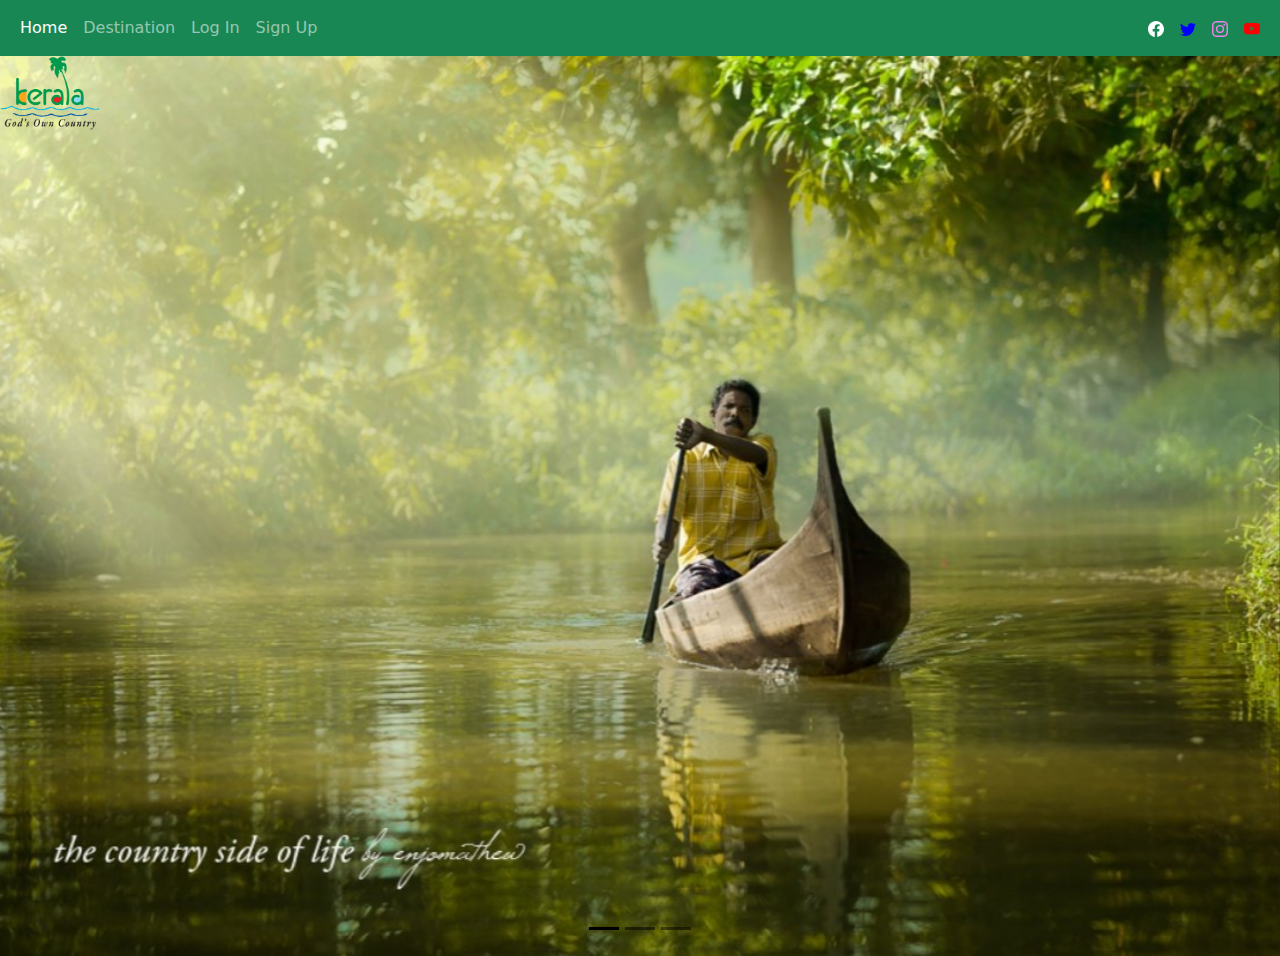
<file: index.html>
<!DOCTYPE html>
<html lang="en">
<head>
    <meta charset="UTF-8">
    <meta http-equiv="X-UA-Compatible" content="IE=edge">
    <meta name="viewport" content="width=device-width, initial-scale=1.0">
    <title>Document</title>
    <link rel="stylesheet" href="./style.css">
    <link rel="stylesheet" href="./destination.html">
    <link rel="stylesheet" href="./login.html">
    <link rel="stylesheet" href="./signup.html">
    <link rel="stylesheet" href="bootstrap.min.css">
    <script
    src="https://cdn.jsdelivr.net/npm/bootstrap@5.0.0-beta2/dist/js/bootstrap.bundle.min.js"
    integrity="sha384-b5kHyXgcpbZJO/tY9Ul7kGkf1S0CWuKcCD38l8YkeH8z8QjE0GmW1gYU5S9FOnJ0"
    crossorigin="anonymous"
  ></script>
</head>
<body>
    <header>
        <!-- START OF NAVIGATION BAR  -->
  
        <nav class="navbar navbar-expand-md navbar-dark bd-navbar bg-success">
          <div class="container-fluid position-relative">
            <div class="navbar-nav">
              <a class="navbar-brand position-absolute top-0 start-50" href="#">
                <!-- <img src="../KeralaTourism/assets/keralaTourismLogo.png" alt="kerala tourism logo"  width=150/> -->
              </a>
            </div>
  
            <button
              class="navbar-toggler"
              type="button"
              data-bs-toggle="collapse"
              data-bs-target="#bdNavbar"
              aria-controls="bdNavbar"
              aria-expanded="false"
              aria-label="Toggle navigation"
            >
              <span class="navbar-toggler-icon"></span>
            </button>
  
            <div class="navbar-collapse collapse " id="bdNavbar">
              <ul
                class="navbar-nav flex-row flex-wrap bd-navbar-nav pt-2 py-md-0"
              >
                <li class="nav-item col-6 col-md-auto">
                  <a
                    class="nav-link p-2 active"
                    aria-current="page"
                    href="./index.html"
                    >Home</a
                  >
                </li>
                <li class="nav-item col-6 col-md-auto">
                  <a class="nav-link p-2" href="./destination.html"
                    >Destination</a
                  >
                </li>
                <li class="nav-item col-6 col-md-auto">
                  <a class="nav-link p-2" href="./login.html"
                    >Log In</a
                  >
                </li>
                <li class="nav-item col-6 col-md-auto">
                  <a class="nav-link p-2" href="./signup.html"
                    >Sign Up</a
                  >
                </li>
                <!-- <li class="nav-item col-6 col-md-auto">
                  <a class="nav-link p-2" href="#">Contact us</a>
                </li> -->
              </ul>
              <hr class="d-md-none text-white-50" />
              <ul class="navbar-nav flex-row flex-wrap ms-md-auto">
                <li class="nav-item col-6 col-md-auto">
                  <a class="nav-link p-2" href="#" target="_blank" rel="noopener">
                    <img
                      src="./assets/icon/facebook.svg"
                      alt="facebook logo"
                    />
                    <small class="d-md-none ms-2">Facebook</small>
                  </a>
                </li>
                <li class="nav-item col-6 col-md-auto">
                  <a class="nav-link p-2" href="#" target="_blank" rel="noopener">
                    <img
                      src="./assets/icon/twitter.svg"
                      alt="twitter logo"
                    />
                    <small class="d-md-none ms-2">Twitter</small>
                  </a>
                </li>
                <li class="nav-item col-6 col-md-auto">
                  <a class="nav-link p-2" href="#" target="_blank" rel="noopener">
                    <img
                      src="./assets/icon/instagram.svg"
                      alt="instagram logo"
                    />
                    <small class="d-md-none ms-2">Instagram</small>
                  </a>
                </li>
                <li class="nav-item col-6 col-md-auto">
                  <a class="nav-link p-2" href="#" target="_blank" rel="noopener">
                    <img
                      src="./assets/icon/youtube.svg"
                      alt="youtube logo"
                    />
                    <small class="d-md-none ms-2">Youtube</small>
                  </a>
                </li>
              </ul>
            </div>
          </div>
        </nav>
  
        <!-- END OF NAVIGATION BAR  -->
      </header>
      <!-- END OF HEADER SECTION -->
  
      <!-- MAIN SECTION  -->
      <main>
        <div class="container-fluid g-0">
          <div class="row-fluid">
            <div class="col">
              <section class="banner bg-dark position-relative">
                <!-- <img class="col-12" src="https://static.goindigo.in/content/dam/indigov2/6e-website/destinations/thiruvananthapuram/HeroBanner.jpg" alt="banner image"> -->
  
                <div
                  id="carouselExampleDark"
                  class="carousel carousel-dark slide"
                  data-bs-ride="carousel"
                >
                  <div class="carousel-indicators">
                    <button
                      type="button"
                      data-bs-target="#carouselExampleDark"
                      data-bs-slide-to="0"
                      class="active"
                      aria-current="true"
                      aria-label="Slide 1"
                    ></button>
                    <button
                      type="button"
                      data-bs-target="#carouselExampleDark"
                      data-bs-slide-to="1"
                      aria-label="Slide 2"
                    ></button>
                    <button
                      type="button"
                      data-bs-target="#carouselExampleDark"
                      data-bs-slide-to="2"
                      aria-label="Slide 3"
                    ></button>
                  </div>
                  <div class="carousel-inner">
                    <div
                      class="carousel-item mycarousel-zoom active"
                      data-bs-interval="3000"
                    >
                      <img
                        src="./assets/homePage/homePageCountrySide.jpg"
                        class="d-block w-100 "
                        alt="..."
                      />
  
                      <div class="carousel-caption d-md-block text-white">
                        <!-- <h5 class=" text-end">First slide label</h5>
                               
                                <p class=" text-end">Some representative placeholder content for the first slide.</p> -->
                      </div>
                    </div>
                    <div
                      class="carousel-item mycarousel-zoom"
                      data-bs-interval="3000"
                    >
                      <img
                        src="./assets/homePage/homePageKalaripayattu.jpg"
                        class="d-block w-100"
                        alt="..."
                      />
  
                      <div class="carousel-caption d-md-block text-white">
                        <!-- <h5 class=" text-end">Second slide label</h5>
                                 
                                  <p class=" text-end">Some representative placeholder content for the second slide.</p> -->
                      </div>
                    </div>
                    <div
                      class="carousel-item mycarousel-zoom"
                      data-bs-interval="3000"
                    >
                      <img
                        src="./assets/homePage/homePageMarariBeachOceanSunset.jpg"
                        class="d-block w-100"
                        alt="..."
                      />
  
                      <div class="carousel-caption d-md-block text-white">
                        <!-- <h5 class=" text-end">Third slide label</h5>
                                     
                                  <p class=" text-end">Some representative placeholder content for the third slide.</p> -->
                      </div>
                    </div>
                    
                  </div>
  
  
                  <!-- Carousel Button Controls -->
                  <!-- <button
                    class="carousel-control-prev"
                    type="button"
                    data-bs-target="#carouselExampleDark"
                    data-bs-slide="prev"
                  >
                    <span
                      class="carousel-control-prev-icon"
                      aria-hidden="true"
                    ></span>
                    <span class="visually-hidden">Previous</span>
                  </button>
                  <button
                    class="carousel-control-next"
                    type="button"
                    data-bs-target="#carouselExampleDark"
                    data-bs-slide="next"
                  >
                    <span
                      class="carousel-control-next-icon"
                      aria-hidden="true"
                    ></span>
                    <span class="visually-hidden">Next</span>
                  </button> -->
                </div>
  
                <img
                  class="position-absolute top-0 start-0 rounded"
                  style="width: 100px"
                  src="./assets/keralaTourismLogo.png"
                  alt="logo"
                />
              </section>
              <!-- END OF SECTION -->
            </div>
            <!-- END OF COLOUMN  -->
          </div>
          <!-- END OF ROW -->
        </div>
        <!-- END OF CONTAINER  -->
      </main>
</body>
</html>
</file>
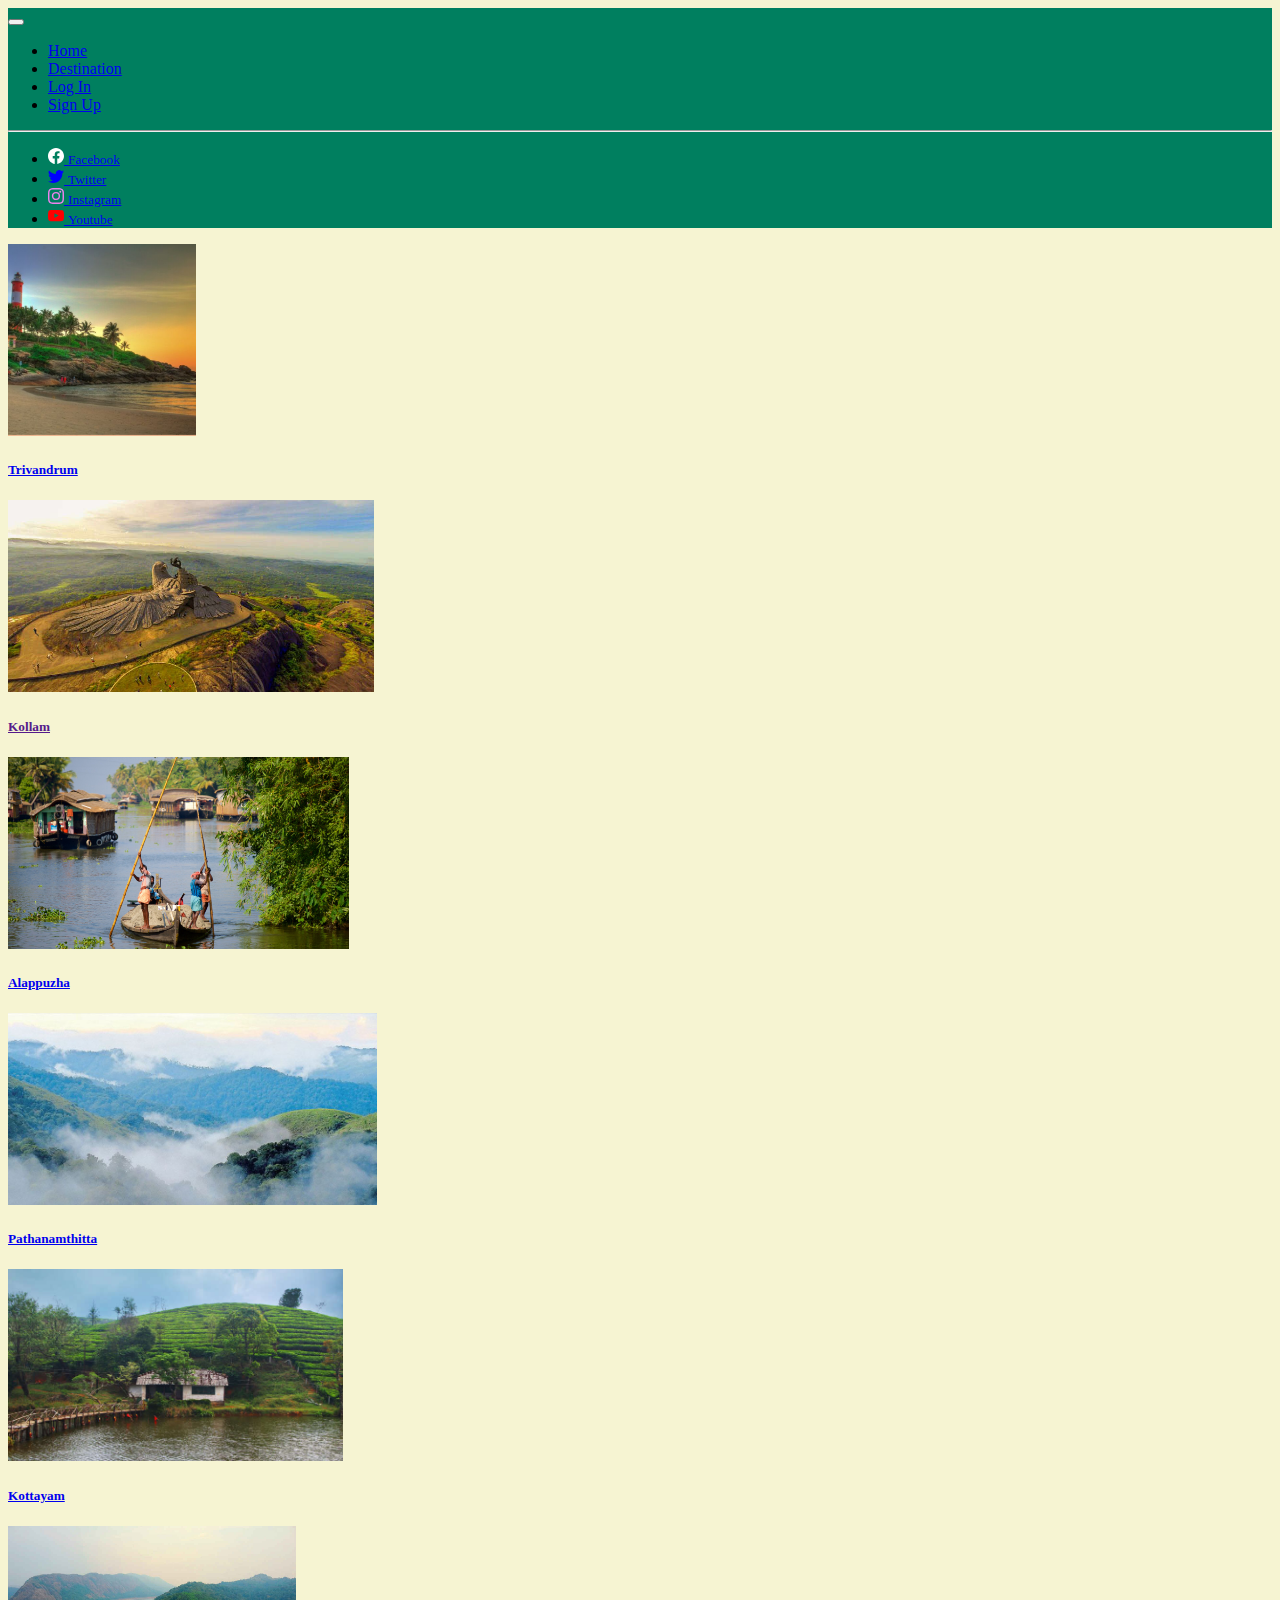
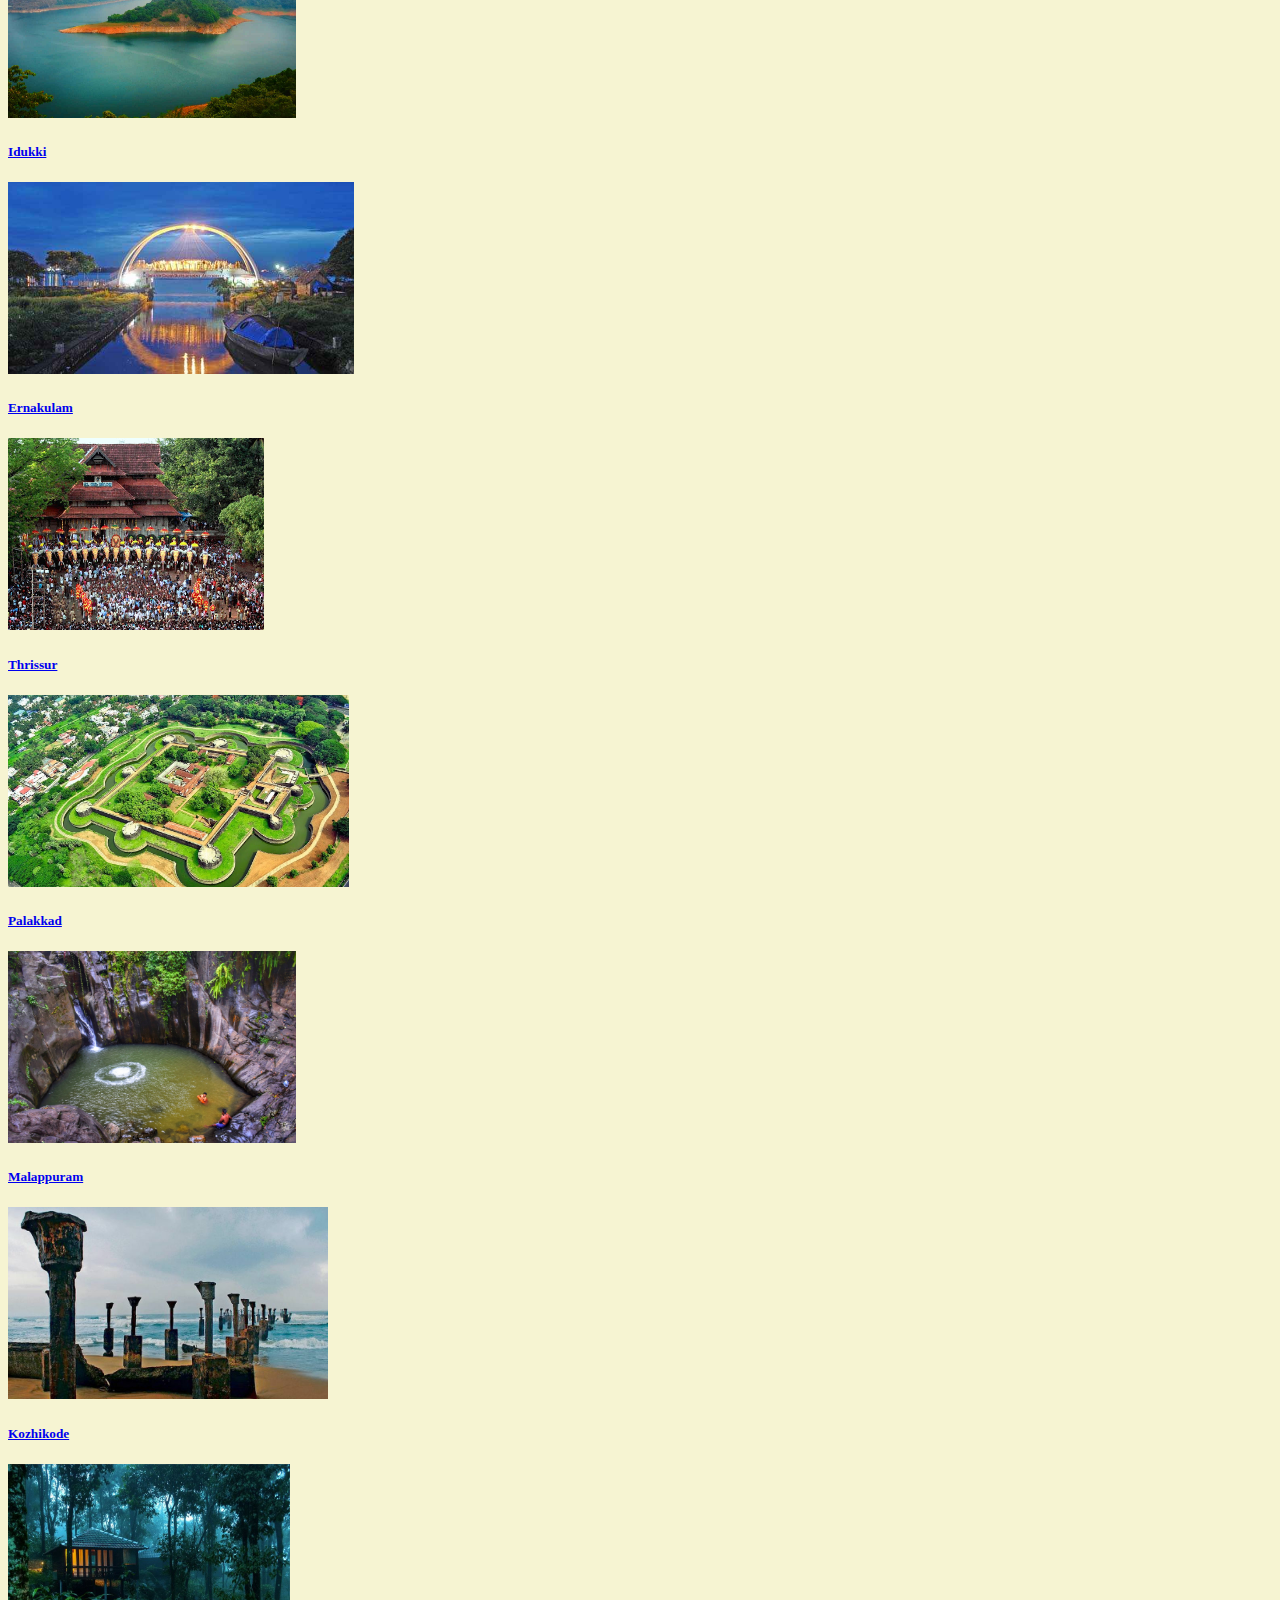
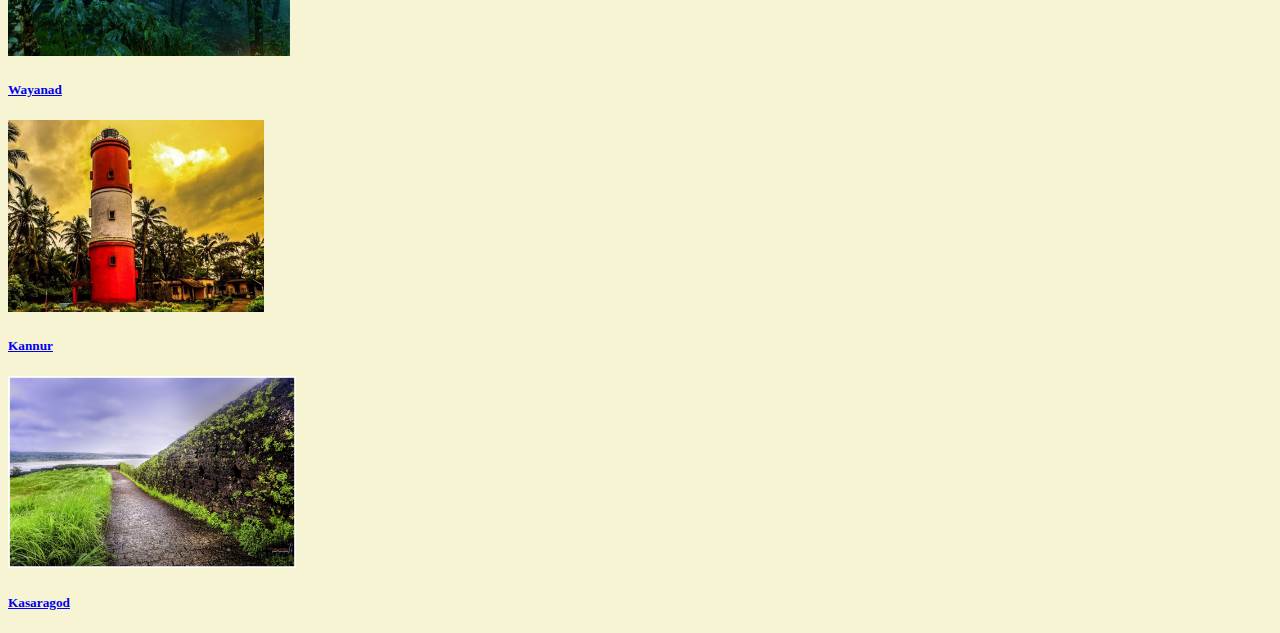
<file: destination.html>
<!DOCTYPE html>
<html lang="en">
<head>
    <meta charset="UTF-8">
    <meta http-equiv="X-UA-Compatible" content="IE=edge">
    <meta name="viewport" content="width=device-width, initial-scale=1.0">
    <title>Document</title>
    <!-- CSS only -->
<link href="https://cdn.jsdelivr.net/npm/bootstrap@5.0.0-beta2/dist/css/bootstrap.min.css" rel="stylesheet" integrity="sha384-BmbxuPwQa2lc/FVzBcNJ7UAyJxM6wuqIj61tLrc4wSX0szH/Ev+nYRRuWlolflfl" crossorigin="anonymous">
<!-- JavaScript Bundle with Popper -->
<script src="https://cdn.jsdelivr.net/npm/bootstrap@5.0.0-beta2/dist/js/bootstrap.bundle.min.js" integrity="sha384-b5kHyXgcpbZJO/tY9Ul7kGkf1S0CWuKcCD38l8YkeH8z8QjE0GmW1gYU5S9FOnJ0" crossorigin="anonymous"></script>
<!-- <link rel="stylesheet" href="index.html">    
<link rel="stylesheet" href="style.css"> -->

<style>
    @import url(destination.css);
   
</style>
  
</head>
<body class="bgColorBody">

     <!-- START OF NAVIGATION BAR  -->

     <nav class="navbar navbar-expand-md navbar-dark bd-navbar bgColorAppBar">
        <div class="container-fluid position-relative ">

          
          <button class="navbar-toggler " type="button" data-bs-toggle="collapse" data-bs-target="#bdNavbar" aria-controls="bdNavbar" aria-expanded="false" aria-label="Toggle navigation">
            
            <span class="navbar-toggler-icon"></span>
          </button>

          <div class=" navbar-collapse collapse " id="bdNavbar" >
            <ul class="navbar-nav flex-row flex-wrap bd-navbar-nav pt-2 py-md-0">
              <li class="nav-item col-6 col-md-auto">
                <a class="nav-link p-2 " aria-current="page" href="./index.html">Home</a>
              </li>
              <li class="nav-item col-6 col-md-auto">
                <a class="nav-link p-2 active"  href="./destination.html">Destination</a>
              </li>
              <li class="nav-item col-6 col-md-auto">
                <a class="nav-link p-2"  href="./login.html">Log In</a>
              </li>
              <li class="nav-item col-6 col-md-auto">
                <a class="nav-link p-2"  href="./signup.html">Sign Up</a>
              </li>
              <!-- <li class="nav-item col-7 col-md-auto">
                <a class="nav-link p-2"  href="#">Contact us</a>
              </li> -->
            </ul>
            <hr class="d-md-none text-white-50">
            <ul class="navbar-nav flex-row flex-wrap ms-md-auto">
              <li class="nav-item col-6 col-md-auto">
                <a class="nav-link p-2"  href="#" target="_blank" rel="noopener">
                  <img src="./assets/icon/facebook.svg" alt="facebook logo">
                  <small class="d-md-none ms-2">Facebook</small>
                </a>
              </li>
              <li class="nav-item col-6 col-md-auto">
                <a class="nav-link p-2"  href="#" target="_blank" rel="noopener">
                  <img src="./assets/icon/twitter.svg" alt="twitter logo">
                  <small class="d-md-none ms-2">Twitter</small>
                </a>
              </li>
              <li class="nav-item col-6 col-md-auto">
                <a class="nav-link p-2"  href="#" target="_blank" rel="noopener">
                  <img src="./assets/icon/instagram.svg" alt="instagram logo">
                  <small class="d-md-none ms-2">Instagram</small>
                </a>
              </li>
              <li class="nav-item col-6 col-md-auto">
                <a class="nav-link p-2"  href="#" target="_blank" rel="noopener">
                  <img src="./assets/icon/youtube.svg" alt="youtube logo">
                  <small class="d-md-none ms-2">Youtube</small>
                </a>
              </li>
            </ul>

          </div> 
        </div>
      </nav>

      <!-- END OF NAVIGATION BAR  -->  






    <!-- START OF DESTINATION CONTENT  -->

    <div class="container p-3 ">
        <div class="row g-3 mb-3  d-flex p-3 " >
            <div class=" col-lg-2"  >
                
                  
            </div>
            <a href="./Destination/trivandrum.html"  class="col-6 col-lg-2 ">
                    <div class="card bg-white text-white myAnimation " >
                        
                        <img src="./assets/districtPage/districtPageTrivandrum.png" class="card-img image-fluid" alt="Trivandrum">
                        <div class="card-img-overlay text-center my-5">
                          <h5 class="card-title">Trivandrum</h5>
                      
                        </div>
                    </div>
            </a>
            <a href=""  class="col-6 col-lg-2 ">
       
                    <div class="card bg-dark text-white myAnimation " style="animation-delay: 100ms">
                         
                        <img src="./assets/districtPage/districtPageKollam.jpg" class="card-img image-fluid" alt="Kollam">
                        <div class="card-img-overlay text-center my-5">
                          <h5 class="card-title">Kollam</h5>
                      
                        </div>
                    </div>
     
            </a>
            
            <a href="./Destination/Alappuzha.html"  class="col-6 col-lg-2">
                <div class="card bg-dark text-white myAnimation" style="animation-delay: 200ms">
                    <img src="./assets/districtPage/districtPageAllapuzha.jpg" class="card-img image-fluid" alt="Allapuzha">
                        <div class="card-img-overlay text-center my-5">
                          <h5 class="card-title">Alappuzha</h5>
                      
                        </div>
                </div>
                  
            </a>
            <a href="../KeralaTourism/Destination/pathanamthitta.html"  class="col-6 col-lg-2">
                <div class="card bg-dark text-white myAnimation" style="animation-delay: 300ms">
                    <img src="./assets/districtPage/districtPagePathanamthitta.jpg" class="card-img image-fluid" alt="Pathanamthitta">
                        <div class="card-img-overlay text-center my-5 pe-2">
                          <h5 class="card-title ">Pathanamthitta</h5>
                      
                        </div>
                </div>
                  
            </a>
            <div class=" col-lg-2">
               
                  
            </div>
        </div>

        <!-- End of 1st row -->


        <div class="row g-3 mb-3  d-flex" >
            <a href="../KeralaTourism/Destination/kottayam.html"  class="col-6 col-lg-2"  >
                <div class="card bg-dark text-white myAnimation" style="animation-delay: 400ms;">
                    
                    <img src="./assets/districtPage/districtPageKottayam.jpg" class="card-img image-fluid" alt="Kottayam">
                        <div class="card-img-overlay text-center my-5">
                          <h5 class="card-title">Kottayam</h5>
                      
                        </div>
                </div>
                  
            </a>
            <a href="./Destination/idukki.html" class="col-6 col-lg-2">
                <div class="card bg-dark text-white myAnimation" style="animation-delay:500ms;">
                    <img src="./assets/districtPage/districtPageIdukki.jpg" class="card-img image-fluid" alt="Idukki">
                        <div class="card-img-overlay text-center my-5">
                          <h5 class="card-title">Idukki</h5>
                      
                        </div>
                </div>
                  
            </a>
            <a href="./Destination/ernakulam.html"  class="col-6 col-lg-2 ">
                <div class="card bg-dark text-white myAnimation" style="animation-delay: 600ms">
                    <img src="./assets/districtPage/districtPageErnakulam.jpg" class="card-img image-fluid" alt="Ernakulam">
                    <div class="card-img-overlay text-center my-5">
                      <h5 class="card-title">Ernakulam</h5>
                  
                    </div>
                </div>
                  
            </a>
            <a href="../KeralaTourism/Destination/thrissur.html" class="col-6 col-lg-2">
                <div class="card bg-dark text-white myAnimation" style="animation-delay: 700ms">
                    <img src="./assets/districtPage/districtPageThrissur.jpg" class="card-img image-fluid" alt="Thrissur">
                        <div class="card-img-overlay text-center my-5">
                          <h5 class="card-title">Thrissur</h5>
                      
                        </div>
                </div>
                  
            </a>
            <a href="../KeralaTourism/Destination/palakkad.html" class="col-6 col-lg-2">
                <div class="card bg-dark text-white myAnimation" style="animation-delay: 800ms">
                    <img src="./assets/districtPage/districtPagePalakkad.jpg" class="card-img image-fluid" alt="Palakkad">
                        <div class="card-img-overlay text-center my-5">
                          <h5 class="card-title">Palakkad</h5>
                      
                        </div>
                </div>
                  
            </a>
            <a href="../KeralaTourism/Destination/malappuram.html"  class="col-6 col-lg-2">
                <div class="card bg-dark text-white myAnimation" style="animation-delay: 900ms">
                    <img src="./assets/districtPage/districtPageMalappuram.jpeg" class="card-img image-fluid" alt="Malappuram">
                        <div class="card-img-overlay text-center my-5">
                          <h5 class="card-title">Malappuram</h5>
                      
                        </div>
                </div>
                  
            </a>
        </div>




        <!-- End of 2nd row -->

        <div class="row g-3 mb-3  d-flex" >
            <div class="col-lg-2"  >
               
                  
            </div>
            <a href="../KeralaTourism/Destination/kozhikode.html" class="col-6 col-lg-2">
                <div class="card bg-dark text-white myAnimation" style="animation-delay: 1s;">
                    
                    <img src="./assets/districtPage/districtPageKozhikode.jpg" class="card-img image-fluid" alt="Kozhikode">
                    <div class="card-img-overlay text-center my-5">
                      <h5 class="card-title">Kozhikode</h5>
                  
                    </div>
                </div>
                  
            </a>
            <a href="./Destination/wayanad.html"  class="col-6 col-lg-2 ">
                <div class="card bg-dark text-white myAnimation" style="animation-delay: 1.1s">
                     
                    <img src="./assets/districtPage/districtPageWayanad.jpg" class="card-img image-fluid" alt="Wayanad">
                        <div class="card-img-overlay text-center my-5">
                          <h5 class="card-title">Wayanad</h5>
                      
                        </div>
                </div>
                  
            </a>
            <a href="../KeralaTourism/Destination/kannur.html" class="col-6 col-lg-2">
                <div class="card bg-dark text-white myAnimation" style="animation-delay: 1.2s">
                    <img src="./assets/districtPage/districtPageKannur.jpg" class="card-img image-fluid" alt="Kannur">
                        <div class="card-img-overlay text-center my-5">
                          <h5 class="card-title">Kannur</h5>
                      
                        </div>
                </div>
                  
            </a>
            <a href="../KeralaTourism/Destination/kasaragod.html" class="col-6 col-lg-2" >
                <div class="card bg-dark text-white myAnimation" style="animation-delay: 1.3s">
                    
                    <img src="./assets/districtPage/districtPageKasaragod.jpeg" class="card-img image-fluid" alt="Kasaragod">
                    <div class="card-img-overlay text-center my-5">
                      <h5 class="card-title">Kasaragod</h5>
                  
                    </div>
                </div>
                  
            </a>
            <div class="col-lg-2">
               
                  
            </div>
        </div>

           
        </div>
    </div>
</body>
</html>
</file>
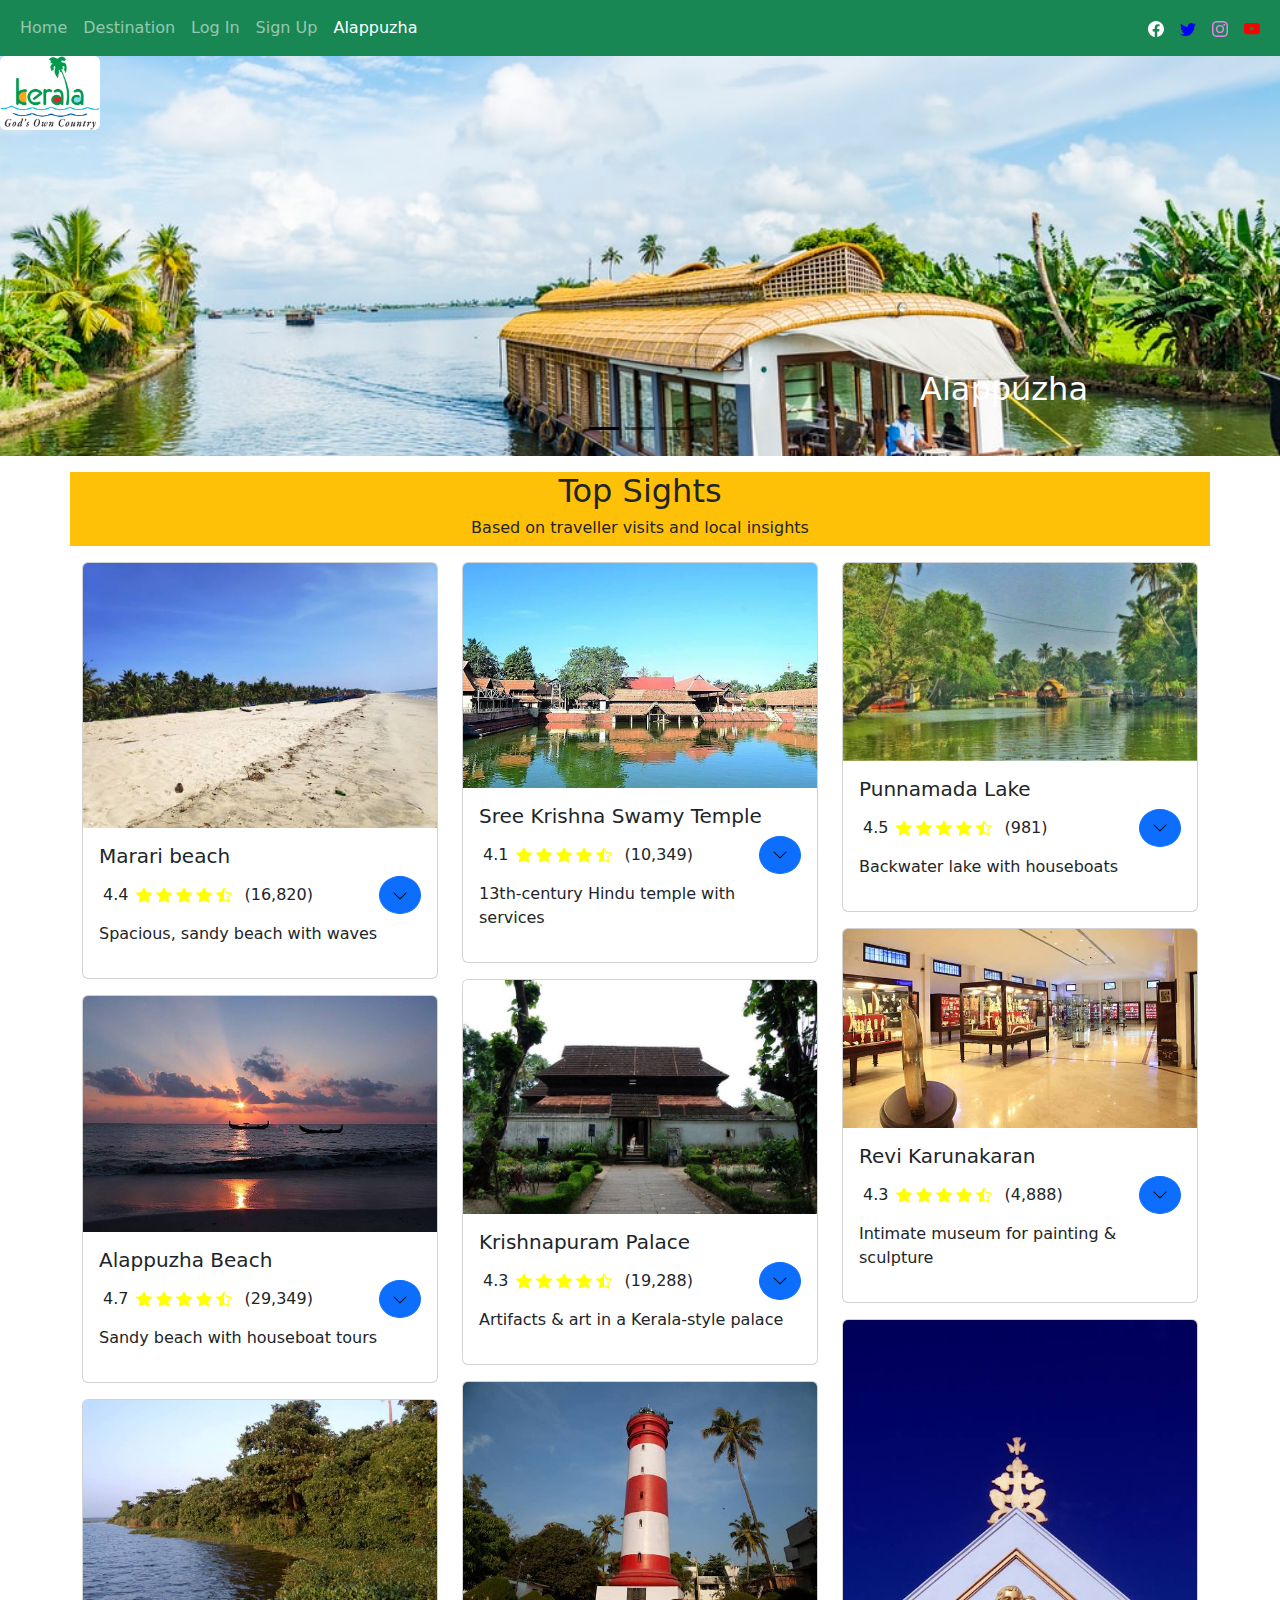
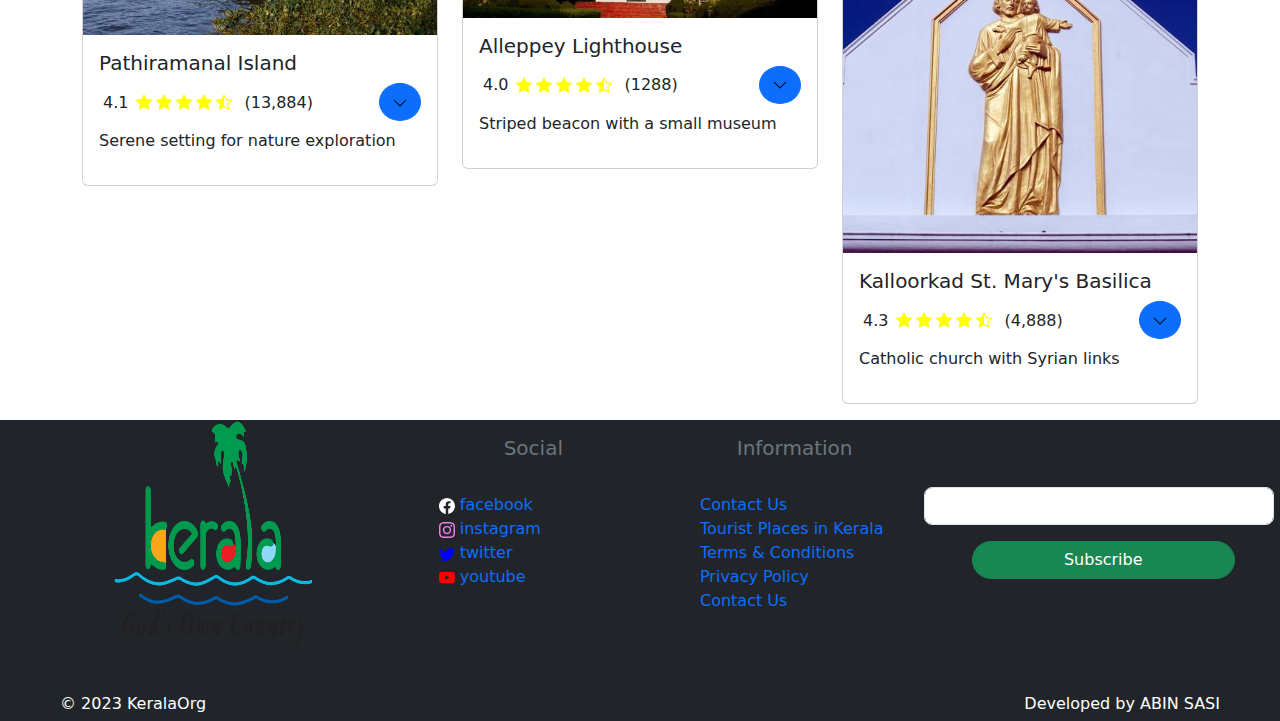
<file: Destination/Alappuzha.html>
<!DOCTYPE html>
<html lang="en">
  <head>
    <meta charset="UTF-8" />
    <meta http-equiv="X-UA-Compatible" content="IE=edge" />
    <meta name="viewport" content="width=device-width, initial-scale=1.0" />
    <title>Document</title>
    <!-- CSS only -->
    <link
      href="../bootstrap.min.css"
      rel="stylesheet"
      
    />

    <!-- JavaScript Bundle with Popper -->
    <script
      src="https://cdn.jsdelivr.net/npm/bootstrap@5.0.0-beta2/dist/js/bootstrap.bundle.min.js"
      integrity="sha384-b5kHyXgcpbZJO/tY9Ul7kGkf1S0CWuKcCD38l8YkeH8z8QjE0GmW1gYU5S9FOnJ0"
      crossorigin="anonymous"
    ></script>
    <link rel="stylesheet" href="./district.css" />
  </head>
  <body>
    <header>
      <!-- START OF NAVIGATION BAR  -->

      <nav class="navbar navbar-expand-md navbar-dark bd-navbar bg-success">
        <div class="container-fluid position-relative">
          <button
            class="navbar-toggler"
            type="button"
            data-bs-toggle="collapse"
            data-bs-target="#bdNavbar"
            aria-controls="bdNavbar"
            aria-expanded="false"
            aria-label="Toggle navigation"
          >
            <span class="navbar-toggler-icon"></span>
          </button>

          <div class="navbar-collapse collapse" id="bdNavbar">
            <ul
              class="navbar-nav flex-row flex-wrap bd-navbar-nav pt-2 py-md-0"
            >
              <li class="nav-item col-6 col-md-auto">
                <a class="nav-link p-2" aria-current="page" href="../index.html"
                  >Home</a
                >
              </li>
              <li class="nav-item col-6 col-md-auto">
                <a class="nav-link p-2 " href="../destination.html"
                  >Destination</a
                >
              </li>
              <li class="nav-item col-6 col-md-auto">
                <a class="nav-link p-2" href="../login.html">Log In</a>
              </li>
              <li class="nav-item col-6 col-md-auto">
                <a class="nav-link p-2" href="../signup.html">Sign Up</a>
              </li>
              <li class="nav-item col-7 col-md-auto">
                <a class="nav-link p-2 active" href="#">Alappuzha</a>
              </li>
            </ul>
            <hr class="d-md-none text-white-50" />
            <ul class="navbar-nav flex-row flex-wrap ms-md-auto">
              <li class="nav-item col-6 col-md-auto">
                <a class="nav-link p-2" href="#" target="_blank" rel="noopener">
                  <img src="../assets/icon/facebook.svg" alt="facebook logo" />
                  <small class="d-md-none ms-2">Facebook</small>
                </a>
              </li>
              <li class="nav-item col-6 col-md-auto">
                <a class="nav-link p-2" href="#" target="_blank" rel="noopener">
                  <img src="../assets/icon/twitter.svg" alt="twitter logo" />
                  <small class="d-md-none ms-2">Twitter</small>
                </a>
              </li>
              <li class="nav-item col-6 col-md-auto">
                <a class="nav-link p-2" href="#" target="_blank" rel="noopener">
                  <img
                    src="../assets/icon/instagram.svg"
                    alt="instagram logo"
                  />
                  <small class="d-md-none ms-2">Instagram</small>
                </a>
              </li>
              <li class="nav-item col-6 col-md-auto">
                <a class="nav-link p-2" href="#" target="_blank" rel="noopener">
                  <img src="../assets/icon/youtube.svg" alt="youtube logo" />
                  <small class="d-md-none ms-2">Youtube</small>
                </a>
              </li>
            </ul>
          </div>
        </div>
      </nav>

      <!-- END OF NAVIGATION BAR  -->

      <!-- START OF CAROUSEL  -->
      <div class="container-fluid g-0">
        <div class="row-fluid">
          <div class="col-12">
            <section class="banner bg-dark position-relative">
              <!-- Carousel  -->
              <div
                id="carouselExampleDark"
                class="carousel carousel-dark slide"
                data-bs-ride="carousel"
              >
                <div class="carousel-indicators">
                  <button
                    type="button"
                    data-bs-target="#carouselExampleDark"
                    data-bs-slide-to="0"
                    class="active"
                    aria-current="true"
                    aria-label="Slide 1"
                  ></button>
                  <button
                    type="button"
                    data-bs-target="#carouselExampleDark"
                    data-bs-slide-to="1"
                    aria-label="Slide 2"
                  ></button>
                  <button
                    type="button"
                    data-bs-target="#carouselExampleDark"
                    data-bs-slide-to="2"
                    aria-label="Slide 3"
                  ></button>
                </div>
                <div class="carousel-inner">
                  <div
                    class="carousel-item mycarousel-zoom active"
                    data-bs-interval="3000"
                  >
                    <!-- change Carousel 1 -->
                    <img
                      src="../assets/travelDestination/Alappuzha/alappuzha_carousel1.jpg"
                      class="d-block w-100"
                      alt="..."
                    />
                    <div class="carousel-caption d-md-block text-white">
                      <h2 class="text-end">Alappuzha</h2>
                    </div>
                  </div>
                  <div
                    class="carousel-item mycarousel-zoom"
                    data-bs-interval="3000"
                  >
                    <!-- change Carousel 2 -->
                    <img
                      src="../assets/travelDestination/Alappuzha/alappuzha_carousel2.jpg"
                      class="d-block w-100"
                      alt="..."
                    />

                    <div class="carousel-caption d-md-block text-white">
                      <h2 class="text-end">Alappuzha</h2>
                    </div>
                  </div>
                  <div
                    class="carousel-item mycarousel-zoom"
                    data-bs-interval="3000"
                  >
                    <!-- change Carousel 3 -->
                    <img
                      src="../assets/travelDestination/Alappuzha/alappuzha_carausel3.jpg"
                      class="d-block w-100"
                      alt="..."
                    />

                    <div class="carousel-caption d-md-block text-white">
                      <h2 class="text-end">Alappuzha</h2>
                    </div>
                  </div>
                </div>
                <button
                  class="carousel-control-prev"
                  type="button"
                  data-bs-target="#carouselExampleDark"
                  data-bs-slide="prev"
                >
                  <span
                    class="carousel-control-prev-icon"
                    aria-hidden="true"
                  ></span>
                  <span class="visually-hidden">Previous</span>
                </button>
                <button
                  class="carousel-control-next"
                  type="button"
                  data-bs-target="#carouselExampleDark"
                  data-bs-slide="next"
                >
                  <span
                    class="carousel-control-next-icon"
                    aria-hidden="true"
                  ></span>
                  <span class="visually-hidden">Next</span>
                </button>
              </div>

              <img
                class="position-absolute top-0 start-0 bg-white rounded"
                style="width: 100px"
                src="../assets/keralaTourismLogo.png"
                alt="logo"
              />
            </section>
            <!-- END OF SECTION -->
          </div>
          <!-- END OF COLOUMN  -->
        </div>
        <!-- END OF ROW -->
      </div>
      <!-- END OF CONTAINER  -->
    </header>
    <!-- END OF HEADER -->

    <!-- START OF MAIN -->
    <main class="mainClass">
      <div class="container mt-3">
        <div class="row bg-warning text-center">
          <div class="col">
            <h2>Top Sights</h2>
            <h6>Based on traveller visits and local insights</h6>
          </div>
        </div>
        <!-- END OF FIRST ROW  -->

        <div class="row row-cols-1 row-cols-md-3 g-4">
          <!-- START OF COLUMN 1 -->

          <div class="card-columns">
            <!-- START OF CARD -->
            <div class="card mb-3 mt-3">
              <!-- CHANGE IMAGE SRC-->
              <img
                src="../assets/travelDestination/Alappuzha/alappuzha_marariBeach.jpg"
                class="card-img-top"
                alt="Marari beach"
              />
              <div class="card-body rounded">
                <!-- CHANGE CARD TEXT -->
                <h5 class="card-title">Marari beach</h5>
                <div class="d-flex mb-2">
                  <p class="h6 ms-1 me-2 my-auto">4.4</p>
                  <img
                    class="me-1"
                    src="../assets/icon/star-fill.svg"
                    alt="full star"
                  />
                  <img
                    class="me-1"
                    src="../assets/icon/star-fill.svg"
                    alt="full star"
                  />
                  <img
                    class="me-1"
                    src="../assets/icon/star-fill.svg"
                    alt="full star"
                  />
                  <img
                    class="me-1"
                    src="../assets/icon/star-fill.svg"
                    alt="full star"
                  />
                  <img
                    class="me-1"
                    src="../assets/icon/star-half.svg"
                    alt="half star"
                  />
                  <p class="h6 ms-2 my-auto me-auto">(16,820)</p>
                  <button
                    type="button"
                    class="btn btn-primary btn-circle"
                    data-bs-toggle="collapse"
                    data-bs-target="#collapseExample11"
                    aria-expanded="true"
                    aria-controls="collapseExample11"
                  >
                    <img
                      src="../assets/icon/chevron-down.svg"
                      alt="drop down"
                    />
                  </button>
                </div>
                <p class="card-text">Spacious, sandy beach with waves</p>
                <div class="collapse" id="collapseExample11">
                  <p class="card-text">
                    Marari Beach is a beach in Alappuzha District of Kerala,
                    India, 11 km from Alappuzha town. Wikipedia
                  </p>
                </div>
              </div>
            </div>
            <!-- END OF CARD -->

            <!-- START OF CARD -->
            <div class="card mb-3 mt-3">
              <!-- CHANGE IMAGE SRC-->
              <img
                src="../assets/travelDestination/Alappuzha/alappuzha_AlappuzhaBeach.jpg"
                class="card-img-top"
                alt="Alappuzha Beach"
              />
              <div class="card-body rounded">
                <!-- CHANGE CARD TEXT -->
                <h5 class="card-title">Alappuzha Beach</h5>
                <div class="d-flex mb-2">
                  <p class="h6 ms-1 me-2 my-auto">4.7</p>
                  <img
                    class="me-1"
                    src="../assets/icon/star-fill.svg"
                    alt="full star"
                  />
                  <img
                    class="me-1"
                    src="../assets/icon/star-fill.svg"
                    alt="full star"
                  />
                  <img
                    class="me-1"
                    src="../assets/icon/star-fill.svg"
                    alt="full star"
                  />
                  <img
                    class="me-1"
                    src="../assets/icon/star-fill.svg"
                    alt="full star"
                  />
                  <img
                    class="me-1"
                    src="../assets/icon/star-half.svg"
                    alt="half star"
                  />
                  <p class="h6 ms-2 my-auto me-auto">(29,349)</p>
                  <!-- CHANGE COLLAPSEEXAMPLE VALUE TWICE-->
                  <button
                    type="button"
                    class="btn btn-primary btn-circle"
                    data-bs-toggle="collapse"
                    data-bs-target="#collapseExample12"
                    aria-expanded="true"
                    aria-controls="collapseExample12"
                  >
                    <img
                      src="../assets/icon/chevron-down.svg"
                      alt="drop down"
                    />
                  </button>
                </div>
                <p class="card-text">Sandy beach with houseboat tours</p>
                <!-- CHANGE COLLAPSEEXAMPLE VALUE -->
                <div class="collapse" id="collapseExample12">
                  <!-- CHANGE CARD TEXT -->
                  <p class="card-text">
                    Alappuzha Beach is a beach in Alappuzha town and a tourist
                    attraction in Kerala, India. Beach has an old pier which
                    extend to sea is over 150 years old. Alappuzha beach host
                    many events annually like Alappuzha beach festival, Sand art
                    festival and many more. Wikipedia
                  </p>
                </div>
              </div>
            </div>

            <!-- START OF CARD -->
            <div class="card mb-3 mt-3">
              <!-- CHANGE IMAGE SRC-->
              <img
                src="../assets/travelDestination/Alappuzha/alappuzha_pathiramanalIsland.jpg"
                class="card-img-top"
                alt="Pathiramanal Island"
              />
              <div class="card-body rounded">
                <!-- CHANGE CARD TEXT -->
                <h5 class="card-title">Pathiramanal Island</h5>
                <div class="d-flex mb-2">
                  <p class="h6 ms-1 me-2 my-auto">4.1</p>
                  <img
                    class="me-1"
                    src="../assets/icon/star-fill.svg"
                    alt="full star"
                  />
                  <img
                    class="me-1"
                    src="../assets/icon/star-fill.svg"
                    alt="full star"
                  />
                  <img
                    class="me-1"
                    src="../assets/icon/star-fill.svg"
                    alt="full star"
                  />
                  <img
                    class="me-1"
                    src="../assets/icon/star-fill.svg"
                    alt="full star"
                  />
                  <img
                    class="me-1"
                    src="../assets/icon/star-half.svg"
                    alt="half star"
                  />
                  <p class="h6 ms-2 my-auto me-auto">(13,884)</p>
                  <!-- CHANGE COLLAPSEEXAMPLE VALUE TWICE-->
                  <button
                    type="button"
                    class="btn btn-primary btn-circle"
                    data-bs-toggle="collapse"
                    data-bs-target="#collapseExample13"
                    aria-expanded="true"
                    aria-controls="collapseExample13"
                  >
                    <img
                      src="../assets/icon/chevron-down.svg"
                      alt="drop down"
                    />
                  </button>
                </div>
                <p class="card-text">Serene setting for nature exploration</p>
                <!-- CHANGE COLLAPSEEXAMPLE VALUE -->
                <div class="collapse" id="collapseExample13">
                  <!-- CHANGE CARD TEXT -->
                  <p class="card-text">
                    Pathiramanal is a small island inMuhamma panchayat of
                    Alappuzha district. The name Pathiramanal means 'midnight
                    sand'. The scenic beauty of both sides of the lake as well
                    as that of the island is mind blowing. It is home to many
                    rare varieties of migratory birds from different parts of
                    the world. Wikipedia
                  </p>
                </div>
              </div>
            </div>

            <!-- END OF CARD -->
          </div>
          <!-- END OF COLUMN 1 -->

          <!-- START OF COLUMN 2 -->

          <div class="card-columns">
            <!-- START OF CARD -->
            <div class="card mb-3 mt-3">
              <!-- CHANGE IMAGE SRC-->
              <img
                src="../assets/travelDestination/Alappuzha/alappuzha_sreeKrishnaSwamyTemple.jpg"
                class="card-img-top"
                alt="Sree Krishna Swamy Temple"
              />
              <div class="card-body rounded">
                <!-- CHANGE CARD TEXT -->
                <h5 class="card-title">Sree Krishna Swamy Temple</h5>
                <div class="d-flex mb-2">
                  <p class="h6 ms-1 me-2 my-auto">4.1</p>
                  <img
                    class="me-1"
                    src="../assets/icon/star-fill.svg"
                    alt="full star"
                  />
                  <img
                    class="me-1"
                    src="../assets/icon/star-fill.svg"
                    alt="full star"
                  />
                  <img
                    class="me-1"
                    src="../assets/icon/star-fill.svg"
                    alt="full star"
                  />
                  <img
                    class="me-1"
                    src="../assets/icon/star-fill.svg"
                    alt="full star"
                  />
                  <img
                    class="me-1"
                    src="../assets/icon/star-half.svg"
                    alt="half star"
                  />
                  <p class="h6 ms-2 my-auto me-auto">(10,349)</p>
                  <!-- CHANGE COLLAPSEEXAMPLE VALUE TWICE-->
                  <button
                    type="button"
                    class="btn btn-primary btn-circle"
                    data-bs-toggle="collapse"
                    data-bs-target="#collapseExample21"
                    aria-expanded="true"
                    aria-controls="collapseExample21"
                  >
                    <img
                      src="../assets/icon/chevron-down.svg"
                      alt="drop down"
                    />
                  </button>
                </div>
                <!-- CHANGE CARD TEXT -->
                <p class="card-text">13th-century Hindu temple with services</p>
                <!-- CHANGE COLLAPSEEXAMPLE VALUE -->
                <div class="collapse" id="collapseExample21">
                  <!-- CHANGE CARD TEXT -->
                  <p class="card-text">
                    Ambalappuzha Sree Krishna Swamy Temple is an Indian Hindu
                    temple dedicated to Krishna at Ambalappuzha in Alappuzha
                    district of Kerala. The temple is believed to have been
                    built during 15th century AD by the local ruler
                    Chembakasserry Pooradam Thirunal-Devanarayanan Thampuran. It
                    is one of the seven greatest Vaishnava temples in
                    Travancore. The idol at Ambalapuzha is likened to
                    Parthasarthi form of Vishnu, holding a whip in his right
                    hand and a conch in his left. During the raids of Tipu
                    Sultan in 1789, the idol of Sri Krishna from the Guruvayoor
                    Temple was brought to the Ambalappuzha Temple for safe
                    keeping for 12 years. Payasam, a sweet pudding made of rice
                    and milk is served in the temple and is believed that the
                    Lord Guruvayoorappan visits the temple daily to accept the
                    offering. Wikipedia
                  </p>
                </div>
              </div>
            </div>
            <!-- END OF CARD -->

            <!-- START OF CARD -->
            <div class="card mb-3 mt-3">
              <!-- CHANGE IMAGE SRC-->
              <img
                src="../assets/travelDestination/Alappuzha/alappuzha_krishnapuramPalace.jpg"
                class="card-img-top"
                alt="Krishnapuram Palace"
              />
              <div class="card-body rounded">
                <!-- CHANGE CARD TEXT -->
                <h5 class="card-title">Krishnapuram Palace</h5>
                <div class="d-flex mb-2">
                  <p class="h6 ms-1 me-2 my-auto">4.3</p>
                  <img
                    class="me-1"
                    src="../assets/icon/star-fill.svg"
                    alt="full star"
                  />
                  <img
                    class="me-1"
                    src="../assets/icon/star-fill.svg"
                    alt="full star"
                  />
                  <img
                    class="me-1"
                    src="../assets/icon/star-fill.svg"
                    alt="full star"
                  />
                  <img
                    class="me-1"
                    src="../assets/icon/star-fill.svg"
                    alt="full star"
                  />
                  <img
                    class="me-1"
                    src="../assets/icon/star-half.svg"
                    alt="half star"
                  />
                  <p class="h6 ms-2 my-auto me-auto">(19,288)</p>
                  <!-- CHANGE COLLAPSEEXAMPLE VALUE TWICE-->
                  <button
                    type="button"
                    class="btn btn-primary btn-circle"
                    data-bs-toggle="collapse"
                    data-bs-target="#collapseExample22"
                    aria-expanded="true"
                    aria-controls="collapseExample22"
                  >
                    <img
                      src="../assets/icon/chevron-down.svg"
                      alt="drop down"
                    />
                  </button>
                </div>
                <!-- CHANGE CARD TEXT -->
                <p class="card-text">
                  Artifacts & art in a Kerala-style palace
                </p>
                <!-- CHANGE COLLAPSEEXAMPLE VALUE -->
                <div class="collapse" id="collapseExample22">
                  <!-- CHANGE CARD TEXT -->
                  <p class="card-text">
                    The Krishnapuram Palace is a palace and museum located in
                    Kayamkulam near Alappuzha in Alappuzha district, Kerala in
                    southwestern India. It was built in the 18th century by
                    Anizham Thirunal Marthanda Varma, the Travancore kingdom. It
                    is built in the architectural style of Kerala with gabled
                    roof, narrow corridor and dormer windows, near the
                    Krishnaswamy Temple at Krishnapuram. The palace is
                    maintained by the Kerala State Department of Archaeology and
                    contains exhibits that belonged to the Palace and its former
                    occupant, the Travancore Maharaja Marthanda Varma. It is
                    also famous for a large pond within the palace complex. It
                    is also said that an underground escape route runs from the
                    bottom of the pond as a possible escape route from enemies.
                    Among the many Kerala-style paintings seen in the palace, a
                    distinctly placed mural painting is titled "Gajendra
                    Moksham" of 154 square feet size, which is said to be the
                    largest such find in Kerala. It is placed on the western end
                    of the ground floor of the palace. The double edged
                    Kayamkulam Vaal is also on display here. The palace houses,
                    in its courtyard, one of the four statues of Buddha found in
                    Alappuzha District. Wikipedia
                  </p>
                </div>
              </div>
            </div>
            <!-- END OF CARD -->

            <!-- START OF CARD -->
            <div class="card mb-3 mt-3">
              <!-- CHANGE IMAGE SRC-->
              <img
                src="../assets/travelDestination/Alappuzha/alappuzha_alleppeyLightHouse.jpg"
                class="card-img-top"
                alt="Alleppey Lighthouse"
              />
              <div class="card-body rounded">
                <!-- CHANGE CARD TEXT -->
                <h5 class="card-title">Alleppey Lighthouse</h5>
                <div class="d-flex mb-2">
                  <p class="h6 ms-1 me-2 my-auto">4.0</p>
                  <img
                    class="me-1"
                    src="../assets/icon/star-fill.svg"
                    alt="full star"
                  />
                  <img
                    class="me-1"
                    src="../assets/icon/star-fill.svg"
                    alt="full star"
                  />
                  <img
                    class="me-1"
                    src="../assets/icon/star-fill.svg"
                    alt="full star"
                  />
                  <img
                    class="me-1"
                    src="../assets/icon/star-fill.svg"
                    alt="full star"
                  />
                  <img
                    class="me-1"
                    src="../assets/icon/star-half.svg"
                    alt="half star"
                  />
                  <p class="h6 ms-2 my-auto me-auto">(1288)</p>
                  <!-- CHANGE COLLAPSEEXAMPLE VALUE TWICE-->
                  <button
                    type="button"
                    class="btn btn-primary btn-circle"
                    data-bs-toggle="collapse"
                    data-bs-target="#collapseExample23"
                    aria-expanded="true"
                    aria-controls="collapseExample23"
                  >
                    <img
                      src="../assets/icon/chevron-down.svg"
                      alt="drop down"
                    />
                  </button>
                </div>
                <!-- CHANGE CARD TEXT -->
                <p class="card-text">Striped beacon with a small museum</p>
                <!-- CHANGE COLLAPSEEXAMPLE VALUE -->
                <div class="collapse" id="collapseExample23">
                  <!-- CHANGE CARD TEXT -->
                  <p class="card-text">
                    The Alappuzha Lighthouse is situated in the coastal town of
                    Alappuzha, Kerala. It was built in 1862 and is a major
                    tourist attraction. Visitors are allowed between 1500 hours
                    and 1630 hours on every weekday at an admission fee of 20
                    rupees for Indian citizens and 50 rupees for foreigners.
                    This is the first of its kind in the Arabian sea coast of
                    Kerala. Wikipedia
                  </p>
                </div>
              </div>
            </div>
            <!-- END OF CARD -->
          </div>
          <!-- END OF COLUMN 2 -->

          <!-- START OF COLUMN 3 -->

          <div class="card-columns">
            <!-- START OF CARD -->
            <div class="card mb-3 mt-3">
              <!-- CHANGE IMAGE SRC-->
              <img
                src="../assets/travelDestination/Alappuzha/alappuzha_punnamadaLake.jpg"
                class="card-img-top"
                alt="Punnamada Lake"
              />
              <div class="card-body rounded">
                <!-- CHANGE CARD TEXT -->
                <h5 class="card-title">Punnamada Lake</h5>
                <div class="d-flex mb-2">
                  <p class="h6 ms-1 me-2 my-auto">4.5</p>
                  <img
                    class="me-1"
                    src="../assets/icon/star-fill.svg"
                    alt="full star"
                  />
                  <img
                    class="me-1"
                    src="../assets/icon/star-fill.svg"
                    alt="full star"
                  />
                  <img
                    class="me-1"
                    src="../assets/icon/star-fill.svg"
                    alt="full star"
                  />
                  <img
                    class="me-1"
                    src="../assets/icon/star-fill.svg"
                    alt="full star"
                  />
                  <img
                    class="me-1"
                    src="../assets/icon/star-half.svg"
                    alt="half star"
                  />
                  <p class="h6 ms-2 my-auto me-auto">(981)</p>
                  <!-- CHANGE COLLAPSEEXAMPLE VALUE TWICE-->
                  <button
                    type="button"
                    class="btn btn-primary btn-circle"
                    data-bs-toggle="collapse"
                    data-bs-target="#collapseExample31"
                    aria-expanded="true"
                    aria-controls="collapseExample31"
                  >
                    <img
                      src="../assets/icon/chevron-down.svg"
                      alt="drop down"
                    />
                  </button>
                </div>
                <!-- CHANGE CARD TEXT -->
                <p class="card-text">Backwater lake with houseboats</p>
                <!-- CHANGE COLLAPSEEXAMPLE VALUE -->
                <div class="collapse" id="collapseExample31">
                  <!-- CHANGE CARD TEXT -->
                  <p class="card-text">Backwater lake with houseboats</p>
                </div>
              </div>
            </div>
            <!-- END OF CARD -->

            <!-- START OF CARD -->
            <div class="card mb-3 mt-3">
              <!-- CHANGE IMAGE SRC-->
              <img
                src="../assets/travelDestination/Alappuzha/alappuzha_reviKarunakaran.jpg"
                class="card-img-top"
                alt="Revi Karunakaran"
              />
              <div class="card-body rounded">
                <!-- CHANGE CARD TEXT -->
                <h5 class="card-title">Revi Karunakaran</h5>
                <div class="d-flex mb-2">
                  <p class="h6 ms-1 me-2 my-auto">4.3</p>
                  <img
                    class="me-1"
                    src="../assets/icon/star-fill.svg"
                    alt="full star"
                  />
                  <img
                    class="me-1"
                    src="../assets/icon/star-fill.svg"
                    alt="full star"
                  />
                  <img
                    class="me-1"
                    src="../assets/icon/star-fill.svg"
                    alt="full star"
                  />
                  <img
                    class="me-1"
                    src="../assets/icon/star-fill.svg"
                    alt="full star"
                  />
                  <img
                    class="me-1"
                    src="../assets/icon/star-half.svg"
                    alt="half star"
                  />
                  <p class="h6 ms-2 my-auto me-auto">(4,888)</p>
                  <!-- CHANGE COLLAPSEEXAMPLE VALUE TWICE-->
                  <button
                    type="button"
                    class="btn btn-primary btn-circle"
                    data-bs-toggle="collapse"
                    data-bs-target="#collapseExample32"
                    aria-expanded="true"
                    aria-controls="collapseExample32"
                  >
                    <img
                      src="../assets/icon/chevron-down.svg"
                      alt="drop down"
                    />
                  </button>
                </div>
                <!-- CHANGE CARD TEXT -->
                <p class="card-text">
                  Intimate museum for painting & sculpture
                </p>
                <!-- CHANGE COLLAPSEEXAMPLE VALUE -->
                <div class="collapse" id="collapseExample32">
                  <!-- CHANGE CARD TEXT -->
                  <p class="card-text">
                    Revi Karunakaran Memorial Museum is a privately owned museum
                    located at Alappuzha, Kerala, India that displays decorative
                    art and artifacts, including a large private collection of
                    Swarovski crystals and ivory. Revi Karunakaran was the
                    architect of the modernized coir industry of Kerala. After
                    Revi's death in 2003, his wife Betty Karan built this museum
                    in his memory. The objects displayed at this museum were
                    collected by his family over three generations and feature
                    unique artistic pieces from across the world. Wikipedia
                  </p>
                </div>
              </div>
            </div>

            <!-- END OF CARD        -->

            <!-- START OF CARD -->
            <div class="card mb-3 mt-3">
              <!-- CHANGE IMAGE SRC-->
              <img
                src="../assets/travelDestination/Alappuzha/alappuzha_kalloorkadStMarysBasilica.jpg"
                class="card-img-top"
                alt="Kalloorkad St. Mary's Basilica"
              />
              <div class="card-body rounded">
                <!-- CHANGE CARD TEXT -->
                <h5 class="card-title">Kalloorkad St. Mary's Basilica</h5>
                <div class="d-flex mb-2">
                  <p class="h6 ms-1 me-2 my-auto">4.3</p>
                  <img
                    class="me-1"
                    src="../assets/icon/star-fill.svg"
                    alt="full star"
                  />
                  <img
                    class="me-1"
                    src="../assets/icon/star-fill.svg"
                    alt="full star"
                  />
                  <img
                    class="me-1"
                    src="../assets/icon/star-fill.svg"
                    alt="full star"
                  />
                  <img
                    class="me-1"
                    src="../assets/icon/star-fill.svg"
                    alt="full star"
                  />
                  <img
                    class="me-1"
                    src="../assets/icon/star-half.svg"
                    alt="half star"
                  />
                  <p class="h6 ms-2 my-auto me-auto">(4,888)</p>
                  <!-- CHANGE COLLAPSEEXAMPLE VALUE TWICE-->
                  <button
                    type="button"
                    class="btn btn-primary btn-circle"
                    data-bs-toggle="collapse"
                    data-bs-target="#collapseExample33"
                    aria-expanded="true"
                    aria-controls="collapseExample33"
                  >
                    <img
                      src="../assets/icon/chevron-down.svg"
                      alt="drop down"
                    />
                  </button>
                </div>
                <!-- CHANGE CARD TEXT -->
                <p class="card-text">Catholic church with Syrian links</p>
                <!-- CHANGE COLLAPSEEXAMPLE VALUE -->
                <div class="collapse" id="collapseExample33">
                  <!-- CHANGE CARD TEXT -->
                  <p class="card-text">
                    Champakulam Kalloorkadu St. Mary's Basilica is an ancient
                    Christian Church in Kerala. It belongs to the Syro-Malabar
                    Church under the Archeparchy of Changanacherry. It is a
                    Forane church, with several parishes under it. Wikipedia
                  </p>
                </div>
              </div>
            </div>

            <!-- END OF CARD        -->
          </div>
          <!-- END OF COLUMN 3 -->
        </div>
      </div>
    </main>
    <!-- END OF MAIN  -->

    <footer>
      <div class="container-fluid">
        <div class="row bg-dark pb-5">
          <div class="col-lg-4 d-flex justify-content-center">
            <img
              class="w-50"
              src="../assets/keralaTourismLogo.png"
              alt="logo"
            />
          </div>

          <div class="col-lg-2 me-5">
            <div class="text-center">
              <div>
                <p class="h5 text-secondary mt-3">Social</p>
              </div>
            </div>
            <hr class="bg-secondary" />
            <div>
              <a href="#" class="text-decoration-none">
                <img
                  id="facebookId"
                  src="../assets/icon/facebook.svg"
                  alt="facebook logo"
                />
                <label for="facebookId"> facebook</label>
              </a>
            </div>

            <div>
              <a href="#" class="text-decoration-none">
                <label for="instagramId">
                  <img
                    id="instagramId"
                    src="../assets/icon/instagram.svg"
                    alt="instagram logo"
                  />
                  instagram</label
                ></a
              >
            </div>

            <div>
              <a href="#" class="text-decoration-none">
                <label for="twitterId">
                  <img
                    id="twitterId"
                    src="../assets/icon/twitter.svg"
                    alt="twitter logo"
                  />
                  twitter</label
                ></a
              >
            </div>

            <div>
              <a href="#" class="text-decoration-none">
                <label for="youtubeId">
                  <img
                    id="youtubeId"
                    src="../assets/icon/youtube.svg"
                    alt="youtube logo"
                  />
                  youtube</label
                ></a
              >
            </div>
            <hr class="bg-secondary" />
          </div>

          <!-- END OF FIRST COLUMN  -->

          <div class="col-lg-2 bg-dark me-auto">
            <div class="justify-content-center">
              <div class="text-center">
                <div>
                  <p class="h5 text-secondary mt-3">Information</p>
                </div>
              </div>
              <hr class="bg-secondary" />
              <div>
                <a href="#" class="text-decoration-none">
                  <label>Contact Us </label>
                </a>
              </div>
              <div>
                <a href="#" class="text-decoration-none">
                  <label>Tourist Places in Kerala </label>
                </a>
              </div>
              <div>
                <a href="#" class="text-decoration-none">
                  <label>Terms & Conditions </label>
                </a>
              </div>
              <div>
                <a href="#" class="text-decoration-none">
                  <label>Privacy Policy </label>
                </a>
              </div>
              <div>
                <a href="#" class="text-decoration-none">
                  <label>Contact Us </label>
                </a>
              </div>
            </div>
            <hr class="bg-secondary" />
          </div>

          <!-- END OF INFORMATION COLUMN  -->
          <div
            class="col-lg-3 d-flex d-flex-column align-items-center bg-dark me-5"
          >
            <div class="justify-content-center mx-auto">
              <div class="mb-3" style="width: 350px">
                <input
                  type="email"
                  class="form-control rounded-3"
                  id="inputEmail4"
                />
              </div>

              <button
                type="submit"
                class="btn btn-success ms-5 w-75 rounded-pill"
              >
                Subscribe
              </button>
            </div>
          </div>
        </div>
        <!-- END OF ROW 1 -->

        <div class="row ps-5 pe-5 bg-dark text-white">
          <div class="col d-flex justify-content-between">
            <p class="h6">© 2023 KeralaOrg</p>
            <p class="h6">Developed by ABIN SASI</p>
          </div>
        </div>
      </div>
    </footer>
  </body>
</html>
</file>
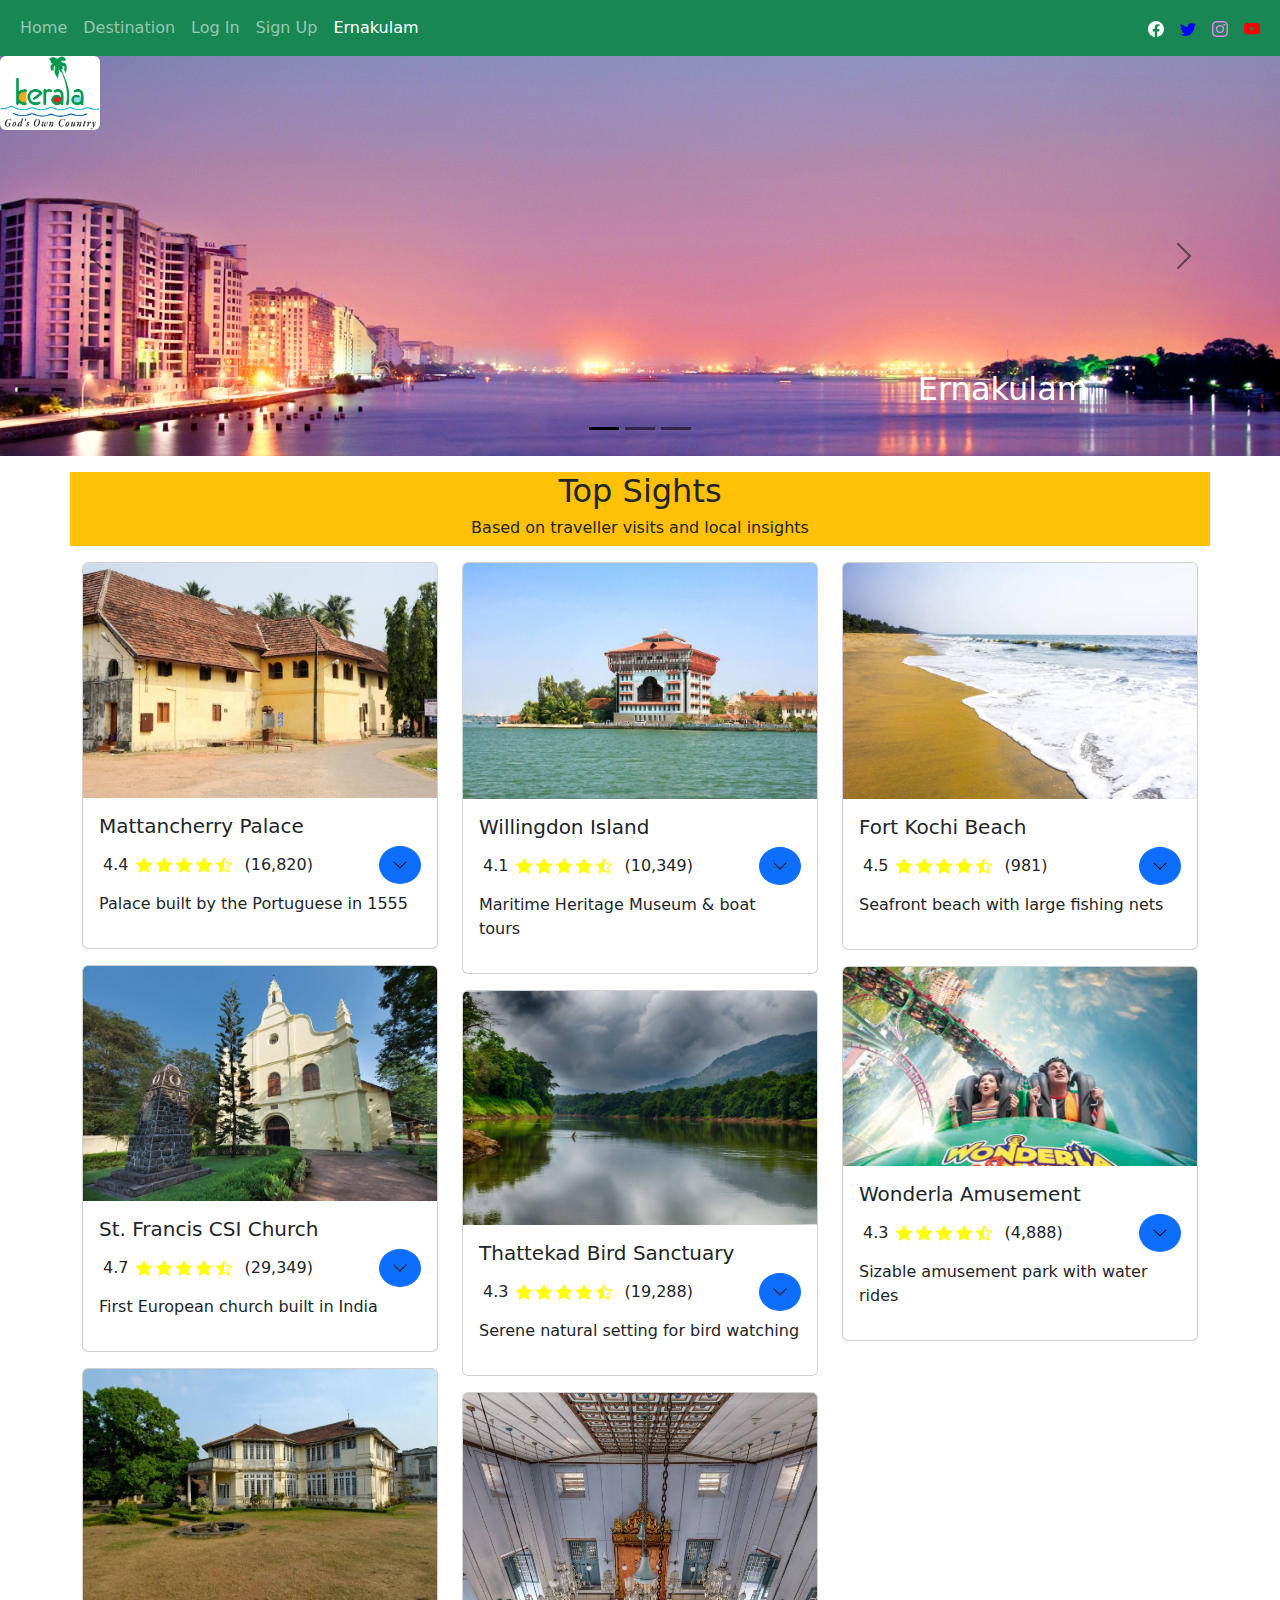
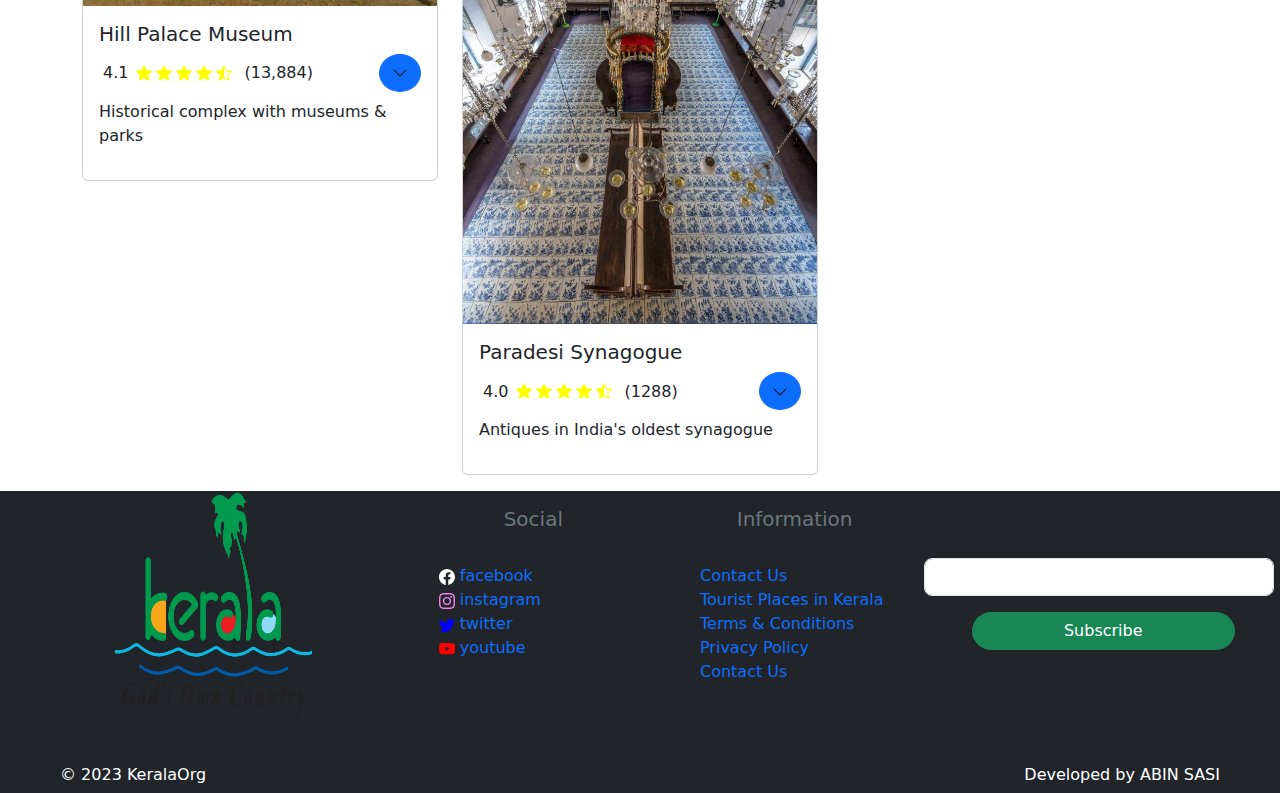
<file: Destination/ernakulam.html>
<!DOCTYPE html>
<html lang="en">
  <head>
    <meta charset="UTF-8" />
    <meta http-equiv="X-UA-Compatible" content="IE=edge" />
    <meta name="viewport" content="width=device-width, initial-scale=1.0" />
    <title>Document</title>
    <!-- CSS only -->
    <link
      href="../bootstrap.min.css"
      rel="stylesheet"
      
    />

    <!-- JavaScript Bundle with Popper -->
    <script
      src="https://cdn.jsdelivr.net/npm/bootstrap@5.0.0-beta2/dist/js/bootstrap.bundle.min.js"
      integrity="sha384-b5kHyXgcpbZJO/tY9Ul7kGkf1S0CWuKcCD38l8YkeH8z8QjE0GmW1gYU5S9FOnJ0"
      crossorigin="anonymous"
    ></script>
    <link rel="stylesheet" href="district.css" />
  </head>
  <body>
    <header>
      <!-- START OF NAVIGATION BAR  -->

      <nav class="navbar navbar-expand-md navbar-dark bd-navbar bg-success">
        <div class="container-fluid position-relative">
          <button
            class="navbar-toggler"
            type="button"
            data-bs-toggle="collapse"
            data-bs-target="#bdNavbar"
            aria-controls="bdNavbar"
            aria-expanded="false"
            aria-label="Toggle navigation"
          >
            <span class="navbar-toggler-icon"></span>
          </button>

          <div class="navbar-collapse collapse" id="bdNavbar">
            <ul
              class="navbar-nav flex-row flex-wrap bd-navbar-nav pt-2 py-md-0"
            >
              <li class="nav-item col-6 col-md-auto">
                <a class="nav-link p-2" aria-current="page" href="../index.html"
                  >Home</a
                >
              </li>
              <li class="nav-item col-6 col-md-auto">
                <a class="nav-link p-2 " href="../destination.html"
                  >Destination</a
                >
              </li>
              <li class="nav-item col-6 col-md-auto">
                <a class="nav-link p-2" href="../login.html">Log In</a>
              </li>
              <li class="nav-item col-6 col-md-auto">
                <a class="nav-link p-2" href="../signup.html">Sign Up</a>
              </li>
              <li class="nav-item col-7 col-md-auto">
                <a class="nav-link p-2 active" href="#">Ernakulam</a>
              </li>
            </ul>
            <hr class="d-md-none text-white-50" />
            <ul class="navbar-nav flex-row flex-wrap ms-md-auto">
              <li class="nav-item col-6 col-md-auto">
                <a class="nav-link p-2" href="#" target="_blank" rel="noopener">
                  <img src="../assets/icon/facebook.svg" alt="facebook logo" />
                  <small class="d-md-none ms-2">Facebook</small>
                </a>
              </li>
              <li class="nav-item col-6 col-md-auto">
                <a class="nav-link p-2" href="#" target="_blank" rel="noopener">
                  <img src="../assets/icon/twitter.svg" alt="twitter logo" />
                  <small class="d-md-none ms-2">Twitter</small>
                </a>
              </li>
              <li class="nav-item col-6 col-md-auto">
                <a class="nav-link p-2" href="#" target="_blank" rel="noopener">
                  <img
                    src="../assets/icon/instagram.svg"
                    alt="instagram logo"
                  />
                  <small class="d-md-none ms-2">Instagram</small>
                </a>
              </li>
              <li class="nav-item col-6 col-md-auto">
                <a class="nav-link p-2" href="#" target="_blank" rel="noopener">
                  <img src="../assets/icon/youtube.svg" alt="youtube logo" />
                  <small class="d-md-none ms-2">Youtube</small>
                </a>
              </li>
            </ul>
          </div>
        </div>
      </nav>

      <!-- END OF NAVIGATION BAR  -->

      <!-- START OF CAROUSEL  -->
      <div class="container-fluid g-0">
        <div class="row-fluid">
          <div class="col-12">
            <section class="banner bg-dark position-relative">
              <!-- Carousel  -->
              <div
                id="carouselExampleDark"
                class="carousel carousel-dark slide"
                data-bs-ride="carousel"
              >
                <div class="carousel-indicators">
                  <button
                    type="button"
                    data-bs-target="#carouselExampleDark"
                    data-bs-slide-to="0"
                    class="active"
                    aria-current="true"
                    aria-label="Slide 1"
                  ></button>
                  <button
                    type="button"
                    data-bs-target="#carouselExampleDark"
                    data-bs-slide-to="1"
                    aria-label="Slide 2"
                  ></button>
                  <button
                    type="button"
                    data-bs-target="#carouselExampleDark"
                    data-bs-slide-to="2"
                    aria-label="Slide 3"
                  ></button>
                </div>
                <div class="carousel-inner">
                  <div
                    class="carousel-item mycarousel-zoom active"
                    data-bs-interval="3000"
                  >
                    <!-- change Carousel 1 -->
                    <img
                      src="../assets/travelDestination/Ernakulam/ernakulam_carousel1.jpeg"
                      class="d-block w-100"
                      alt="..."
                    />
                    <div class="carousel-caption d-md-block text-white">
                      <h2 class="text-end">Ernakulam</h2>
                    </div>
                  </div>
                  <div
                    class="carousel-item mycarousel-zoom"
                    data-bs-interval="3000"
                  >
                    <!-- change Carousel 2 -->
                    <img
                      src="../assets/travelDestination/Ernakulam/ernakulam_carousel2.jpeg"
                      class="d-block w-100"
                      alt="..."
                    />

                    <div class="carousel-caption d-md-block text-white">
                      <h2 class="text-end">Ernakulam</h2>
                    </div>
                  </div>
                  <div
                    class="carousel-item mycarousel-zoom"
                    data-bs-interval="3000"
                  >
                    <!-- change Carousel 3 -->
                    <img
                      src="../assets/travelDestination/Ernakulam/Ernakulam_carousel2.jpg"
                      class="d-block w-100"
                      alt="..."
                    />

                    <div class="carousel-caption d-md-block text-white">
                      <h2 class="text-end">Ernakulam</h2>
                    </div>
                  </div>
                </div>
                <button
                  class="carousel-control-prev"
                  type="button"
                  data-bs-target="#carouselExampleDark"
                  data-bs-slide="prev"
                >
                  <span
                    class="carousel-control-prev-icon"
                    aria-hidden="true"
                  ></span>
                  <span class="visually-hidden">Previous</span>
                </button>
                <button
                  class="carousel-control-next"
                  type="button"
                  data-bs-target="#carouselExampleDark"
                  data-bs-slide="next"
                >
                  <span
                    class="carousel-control-next-icon"
                    aria-hidden="true"
                  ></span>
                  <span class="visually-hidden">Next</span>
                </button>
              </div>

              <img
                class="position-absolute top-0 start-0 bg-white rounded"
                style="width: 100px"
                src="../assets/keralaTourismLogo.png"
                alt="logo"
              />
            </section>
            <!-- END OF SECTION -->
          </div>
          <!-- END OF COLOUMN  -->
        </div>
        <!-- END OF ROW -->
      </div>
      <!-- END OF CONTAINER  -->
    </header>
    <!-- END OF HEADER -->

    <!-- START OF MAIN -->
    <main class="mainClass">
      <div class="container mt-3">
        <div class="row bg-warning text-center">
          <div class="col">
            <h2>Top Sights</h2>
            <h6>Based on traveller visits and local insights</h6>
          </div>
        </div>
        <!-- END OF FIRST ROW  -->

        <div class="row row-cols-1 row-cols-md-3 g-4">
          <!-- START OF COLUMN 1 -->

          <div class="card-columns">
            <!-- START OF CARD -->
            <div class="card mb-3 mt-3">
              <!-- CHANGE IMAGE SRC-->
              <img
                src="../assets/travelDestination/Ernakulam/ernakulam_MattancherryPalace.jpg"
                class="card-img-top"
                alt="Mattancherry Palace"
              />
              <div class="card-body rounded">
                <!-- CHANGE CARD TEXT -->
                <h5 class="card-title">Mattancherry Palace</h5>
                <div class="d-flex mb-2">
                  <p class="h6 ms-1 me-2 my-auto">4.4</p>
                  <img
                    class="me-1"
                    src="../assets/icon/star-fill.svg"
                    alt="full star"
                  />
                  <img
                    class="me-1"
                    src="../assets/icon/star-fill.svg"
                    alt="full star"
                  />
                  <img
                    class="me-1"
                    src="../assets/icon/star-fill.svg"
                    alt="full star"
                  />
                  <img
                    class="me-1"
                    src="../assets/icon/star-fill.svg"
                    alt="full star"
                  />
                  <img
                    class="me-1"
                    src="../assets/icon/star-half.svg"
                    alt="half star"
                  />
                  <p class="h6 ms-2 my-auto me-auto">(16,820)</p>
                  <button
                    type="button"
                    class="btn btn-primary btn-circle"
                    data-bs-toggle="collapse"
                    data-bs-target="#collapseExample11"
                    aria-expanded="true"
                    aria-controls="collapseExample11"
                  >
                    <img
                      src="../assets/icon/chevron-down.svg"
                      alt="drop down"
                    />
                  </button>
                </div>
                <p class="card-text">Palace built by the Portuguese in 1555</p>
                <div class="collapse" id="collapseExample11">
                  <p class="card-text">
                    The Mattancherry Palace is a Portuguese palace popularly known as the Dutch Palace, in Mattancherry, Kochi, in the Indian state of Kerala which features Kerala murals depicting portraits and exhibits of the Rajas of Kochi. The palace was included in the "tentative list" of UNESCO World Heritage Site. Wikipedia
                  </p>
                </div>
              </div>
            </div>
            <!-- END OF CARD -->

            <!-- START OF CARD -->
            <div class="card mb-3 mt-3">
              <!-- CHANGE IMAGE SRC-->
              <img
                src="../assets/travelDestination/Ernakulam/ernakulam_StFrancisCSIChurch.jpg"
                class="card-img-top"
                alt="St. Francis CSI Church"
              />
              <div class="card-body rounded">
                <!-- CHANGE CARD TEXT -->
                <h5 class="card-title">St. Francis CSI Church</h5>
                <div class="d-flex mb-2">
                  <p class="h6 ms-1 me-2 my-auto">4.7</p>
                  <img
                    class="me-1"
                    src="../assets/icon/star-fill.svg"
                    alt="full star"
                  />
                  <img
                    class="me-1"
                    src="../assets/icon/star-fill.svg"
                    alt="full star"
                  />
                  <img
                    class="me-1"
                    src="../assets/icon/star-fill.svg"
                    alt="full star"
                  />
                  <img
                    class="me-1"
                    src="../assets/icon/star-fill.svg"
                    alt="full star"
                  />
                  <img
                    class="me-1"
                    src="../assets/icon/star-half.svg"
                    alt="half star"
                  />
                  <p class="h6 ms-2 my-auto me-auto">(29,349)</p>
                  <!-- CHANGE COLLAPSEEXAMPLE VALUE TWICE-->
                  <button
                    type="button"
                    class="btn btn-primary btn-circle"
                    data-bs-toggle="collapse"
                    data-bs-target="#collapseExample12"
                    aria-expanded="true"
                    aria-controls="collapseExample12"
                  >
                    <img
                      src="../assets/icon/chevron-down.svg"
                      alt="drop down"
                    />
                  </button>
                </div>
                <p class="card-text">First European church built in India</p>
                <!-- CHANGE COLLAPSEEXAMPLE VALUE -->
                <div class="collapse" id="collapseExample12">
                  <!-- CHANGE CARD TEXT -->
                  <p class="card-text">
                    Saint Francis Church, in Fort Kochi, Kochi, originally built in 1503, is one of the oldest European churches in India and has great historical significance as a mute witness to the European colonial struggle in the subcontinent. The Portuguese explorer Vasco da Gama died in Kochi in 1524 when he was on his third visit to India. His body was originally buried in this church, but after fourteen years his remains were moved to Lisbon and now located at Jerónimos Monastery. Wikipedia
                  </p>
                </div>
              </div>
            </div>

            <!-- START OF CARD -->
            <div class="card mb-3 mt-3">
              <!-- CHANGE IMAGE SRC-->
              <img
                src="../assets/travelDestination/Ernakulam/ernakulam_HillPalaceMuseum.jpg"
                class="card-img-top"
                alt="Hill Palace Museum"
              />
              <div class="card-body rounded">
                <!-- CHANGE CARD TEXT -->
                <h5 class="card-title">Hill Palace Museum</h5>
                <div class="d-flex mb-2">
                  <p class="h6 ms-1 me-2 my-auto">4.1</p>
                  <img
                    class="me-1"
                    src="../assets/icon/star-fill.svg"
                    alt="full star"
                  />
                  <img
                    class="me-1"
                    src="../assets/icon/star-fill.svg"
                    alt="full star"
                  />
                  <img
                    class="me-1"
                    src="../assets/icon/star-fill.svg"
                    alt="full star"
                  />
                  <img
                    class="me-1"
                    src="../assets/icon/star-fill.svg"
                    alt="full star"
                  />
                  <img
                    class="me-1"
                    src="../assets/icon/star-half.svg"
                    alt="half star"
                  />
                  <p class="h6 ms-2 my-auto me-auto">(13,884)</p>
                  <!-- CHANGE COLLAPSEEXAMPLE VALUE TWICE-->
                  <button
                    type="button"
                    class="btn btn-primary btn-circle"
                    data-bs-toggle="collapse"
                    data-bs-target="#collapseExample13"
                    aria-expanded="true"
                    aria-controls="collapseExample13"
                  >
                    <img
                      src="../assets/icon/chevron-down.svg"
                      alt="drop down"
                    />
                  </button>
                </div>
                <p class="card-text">Historical complex with museums & parks</p>
                <!-- CHANGE COLLAPSEEXAMPLE VALUE -->
                <div class="collapse" id="collapseExample13">
                  <!-- CHANGE CARD TEXT -->
                  <p class="card-text">
                    Hill Palace is an archaeological museum and palace located in the Tripunithura neighbourhood of Kochi city in the Indian state of Kerala. It is the largest archeological museum in the state and was the imperial administrative office and official residence of the Cochin Maharaja. Built in 1865, the palace complex consists of 49 buildings in the traditional architectural style, spreading across 54 acres. The complex has an archaeological museum, a heritage museum, a deer park, a pre-historic park and a children’s park. The campus of the museum is home to several rare species of medicinal plants. Presently the palace has been converted into a museum by The Kerala State Archaeology Department and is open to public. The palace is about 10 kilometres from the city centre and is approachable by road and rail. The Centre for Heritage Studies, an autonomous research and training institute set up by the Department of Cultural Affairs, Government of Kerala also functions at the site. CHS is designated as the 'Manuscript Conservation Centre' and Manuscript Resource Centre by the National Mission for Manuscripts. Wikipedia
                  </p>
                </div>
              </div>
            </div>

            <!-- END OF CARD -->
          </div>
          <!-- END OF COLUMN 1 -->

          <!-- START OF COLUMN 2 -->

          <div class="card-columns">
            <!-- START OF CARD -->
            <div class="card mb-3 mt-3">
              <!-- CHANGE IMAGE SRC-->
              <img
                src="../assets/travelDestination/Ernakulam/ernakulam_WillingdonIsland.jpg"
                class="card-img-top"
                alt="Willingdon Island"
              />
              <div class="card-body rounded">
                <!-- CHANGE CARD TEXT -->
                <h5 class="card-title">Willingdon Island</h5>
                <div class="d-flex mb-2">
                  <p class="h6 ms-1 me-2 my-auto">4.1</p>
                  <img
                    class="me-1"
                    src="../assets/icon/star-fill.svg"
                    alt="full star"
                  />
                  <img
                    class="me-1"
                    src="../assets/icon/star-fill.svg"
                    alt="full star"
                  />
                  <img
                    class="me-1"
                    src="../assets/icon/star-fill.svg"
                    alt="full star"
                  />
                  <img
                    class="me-1"
                    src="../assets/icon/star-fill.svg"
                    alt="full star"
                  />
                  <img
                    class="me-1"
                    src="../assets/icon/star-half.svg"
                    alt="half star"
                  />
                  <p class="h6 ms-2 my-auto me-auto">(10,349)</p>
                  <!-- CHANGE COLLAPSEEXAMPLE VALUE TWICE-->
                  <button
                    type="button"
                    class="btn btn-primary btn-circle"
                    data-bs-toggle="collapse"
                    data-bs-target="#collapseExample21"
                    aria-expanded="true"
                    aria-controls="collapseExample21"
                  >
                    <img
                      src="../assets/icon/chevron-down.svg"
                      alt="drop down"
                    />
                  </button>
                </div>
                <!-- CHANGE CARD TEXT -->
                <p class="card-text">Maritime Heritage Museum & boat tours</p>
                <!-- CHANGE COLLAPSEEXAMPLE VALUE -->
                <div class="collapse" id="collapseExample21">
                  <!-- CHANGE CARD TEXT -->
                  <p class="card-text">
                    Willingdon Island is the largest artificial island in India, which forms part of the city of Kochi, in the state of Kerala. Much of the present Willingdon Island was claimed from the Lake of Kochi, filling in dredged soil around a previously existing, but tiny, natural island. Willingdon Island is significant as the home for the Port of Kochi as well as the Kochi Naval Base, the Southern Naval Command of the Indian Navy, Plant Quarantine station, Custom House Cochin and Central Institute of Fisheries Technology, a constituent unit of Indian Council of Agricultural Research. The island is also home for other establishments associated with the port, namely, the Office of the Cochin Port Trust, the Customs Office, and more than two dozen export-import offices, warehouses, a few hotels and business centers. Wikipedia
                  </p>
                </div>
              </div>
            </div>
            <!-- END OF CARD -->

            <!-- START OF CARD -->
            <div class="card mb-3 mt-3">
              <!-- CHANGE IMAGE SRC-->
              <img
                src="../assets/travelDestination/Ernakulam/ernakulam_ThattekadBirdSanctuary.jpg"
                class="card-img-top"
                alt="Thattekad Bird Sanctuary"
              />
              <div class="card-body rounded">
                <!-- CHANGE CARD TEXT -->
                <h5 class="card-title">Thattekad Bird Sanctuary</h5>
                <div class="d-flex mb-2">
                  <p class="h6 ms-1 me-2 my-auto">4.3</p>
                  <img
                    class="me-1"
                    src="../assets/icon/star-fill.svg"
                    alt="full star"
                  />
                  <img
                    class="me-1"
                    src="../assets/icon/star-fill.svg"
                    alt="full star"
                  />
                  <img
                    class="me-1"
                    src="../assets/icon/star-fill.svg"
                    alt="full star"
                  />
                  <img
                    class="me-1"
                    src="../assets/icon/star-fill.svg"
                    alt="full star"
                  />
                  <img
                    class="me-1"
                    src="../assets/icon/star-half.svg"
                    alt="half star"
                  />
                  <p class="h6 ms-2 my-auto me-auto">(19,288)</p>
                  <!-- CHANGE COLLAPSEEXAMPLE VALUE TWICE-->
                  <button
                    type="button"
                    class="btn btn-primary btn-circle"
                    data-bs-toggle="collapse"
                    data-bs-target="#collapseExample22"
                    aria-expanded="true"
                    aria-controls="collapseExample22"
                  >
                    <img
                      src="../assets/icon/chevron-down.svg"
                      alt="drop down"
                    />
                  </button>
                </div>
                <!-- CHANGE CARD TEXT -->
                <p class="card-text">
                    Serene natural setting for bird watching
                </p>
                <!-- CHANGE COLLAPSEEXAMPLE VALUE -->
                <div class="collapse" id="collapseExample22">
                  <!-- CHANGE CARD TEXT -->
                  <p class="card-text">
                    The Thattekkad Bird Sanctuary, covering an area of barely 25 km², and located about 12 km from Kothamangalam, was the first bird sanctuary in Kerala. Salim Ali, one of the best known ornithologists, described this sanctuary as the richest bird habitat on peninsular India. Thattekkad literally means flat forest, and the region is an evergreen low-land forest located between the branches of the Periyar River, the longest river in Kerala. Wikipedia
                  </p>
                </div>
              </div>
            </div>
            <!-- END OF CARD -->

            <!-- START OF CARD -->
            <div class="card mb-3 mt-3">
              <!-- CHANGE IMAGE SRC-->
              <img
                src="../assets/travelDestination/Ernakulam/ernakulam_ParadesiSynagogue.jpg"
                class="card-img-top"
                alt="Paradesi Synagogue"
              />
              <div class="card-body rounded">
                <!-- CHANGE CARD TEXT -->
                <h5 class="card-title">Paradesi Synagogue</h5>
                <div class="d-flex mb-2">
                  <p class="h6 ms-1 me-2 my-auto">4.0</p>
                  <img
                    class="me-1"
                    src="../assets/icon/star-fill.svg"
                    alt="full star"
                  />
                  <img
                    class="me-1"
                    src="../assets/icon/star-fill.svg"
                    alt="full star"
                  />
                  <img
                    class="me-1"
                    src="../assets/icon/star-fill.svg"
                    alt="full star"
                  />
                  <img
                    class="me-1"
                    src="../assets/icon/star-fill.svg"
                    alt="full star"
                  />
                  <img
                    class="me-1"
                    src="../assets/icon/star-half.svg"
                    alt="half star"
                  />
                  <p class="h6 ms-2 my-auto me-auto">(1288)</p>
                  <!-- CHANGE COLLAPSEEXAMPLE VALUE TWICE-->
                  <button
                    type="button"
                    class="btn btn-primary btn-circle"
                    data-bs-toggle="collapse"
                    data-bs-target="#collapseExample23"
                    aria-expanded="true"
                    aria-controls="collapseExample23"
                  >
                    <img
                      src="../assets/icon/chevron-down.svg"
                      alt="drop down"
                    />
                  </button>
                </div>
                <!-- CHANGE CARD TEXT -->
                <p class="card-text">Antiques in India's oldest synagogue</p>
                <!-- CHANGE COLLAPSEEXAMPLE VALUE -->
                <div class="collapse" id="collapseExample23">
                  <!-- CHANGE CARD TEXT -->
                  <p class="card-text">The Paradesi Synagogue was built in 1568 by Samuel Castiel, David Belila, and Joseph Levi for the flourishing Jewish community in Kochi composed mainly of Malabari Jews and the refugees from the Portuguese religious persecution of Jews locally from Cranganore and farther a field originating from Spain and Portugal. It is the oldest active synagogue in the Commonwealth of Nations, located in Kochi, Kerala, in South India. It is one of seven synagogues of the Malabar Yehudan or Yehudan Mappila people or Cochin Jewish community in the Kingdom of Cochin. Paradesi is a word used in several Indian languages, and the literal meaning of the term is "foreigners", applied to the synagogue because it was built by Sephardic or Portuguese-speaking Jews, some of them from families exiled in Aleppo, Safed and other West Asian localities. It is also referred to as the Cochin Jewish Synagogue or the Mattancherry Synagogue. The synagogue is located in the quarter of Old Cochin known as Jew Town, and is the only one of the seven synagogues in the area still in use. The complex has four buildings. Wikipedia</p>
                </div>
              </div>
            </div>
            <!-- END OF CARD -->
          </div>
          <!-- END OF COLUMN 2 -->

          <!-- START OF COLUMN 3 -->

          <div class="card-columns">
            <!-- START OF CARD -->
            <div class="card mb-3 mt-3">
              <!-- CHANGE IMAGE SRC-->
              <img
                src="../assets/travelDestination/Ernakulam/ernakulam_FortKochiBeach.jpg"
                class="card-img-top"
                alt="Fort Kochi Beach"
              />
              <div class="card-body rounded">
                <!-- CHANGE CARD TEXT -->
                <h5 class="card-title">Fort Kochi Beach</h5>
                <div class="d-flex mb-2">
                  <p class="h6 ms-1 me-2 my-auto">4.5</p>
                  <img
                    class="me-1"
                    src="../assets/icon/star-fill.svg"
                    alt="full star"
                  />
                  <img
                    class="me-1"
                    src="../assets/icon/star-fill.svg"
                    alt="full star"
                  />
                  <img
                    class="me-1"
                    src="../assets/icon/star-fill.svg"
                    alt="full star"
                  />
                  <img
                    class="me-1"
                    src="../assets/icon/star-fill.svg"
                    alt="full star"
                  />
                  <img
                    class="me-1"
                    src="../assets/icon/star-half.svg"
                    alt="half star"
                  />
                  <p class="h6 ms-2 my-auto me-auto">(981)</p>
                  <!-- CHANGE COLLAPSEEXAMPLE VALUE TWICE-->
                  <button
                    type="button"
                    class="btn btn-primary btn-circle"
                    data-bs-toggle="collapse"
                    data-bs-target="#collapseExample31"
                    aria-expanded="true"
                    aria-controls="collapseExample31"
                  >
                    <img
                      src="../assets/icon/chevron-down.svg"
                      alt="drop down"
                    />
                  </button>
                </div>
                <!-- CHANGE CARD TEXT -->
                <p class="card-text">Seafront beach with large fishing nets</p>
                <!-- CHANGE COLLAPSEEXAMPLE VALUE -->
                <div class="collapse" id="collapseExample31">
                  <!-- CHANGE CARD TEXT -->
                  <p class="card-text">
                    Fort Kochi beach is a beach along the Arabian Sea situated in Fort Kochi in the city of Kochi in South India, Kerala state. Wikipedia
                  </p>
                </div>
              </div>
            </div>
            <!-- END OF CARD -->

            <!-- START OF CARD -->
            <div class="card mb-3 mt-3">
              <!-- CHANGE IMAGE SRC-->
              <img
                src="../assets/travelDestination/Ernakulam/ernakulam_WonderlaAmusement.jpg"
                class="card-img-top"
                alt="Wonderla Amusement"
              />
              <div class="card-body rounded">
                <!-- CHANGE CARD TEXT -->
                <h5 class="card-title">Wonderla Amusement</h5>
                <div class="d-flex mb-2">
                  <p class="h6 ms-1 me-2 my-auto">4.3</p>
                  <img
                    class="me-1"
                    src="../assets/icon/star-fill.svg"
                    alt="full star"
                  />
                  <img
                    class="me-1"
                    src="../assets/icon/star-fill.svg"
                    alt="full star"
                  />
                  <img
                    class="me-1"
                    src="../assets/icon/star-fill.svg"
                    alt="full star"
                  />
                  <img
                    class="me-1"
                    src="../assets/icon/star-fill.svg"
                    alt="full star"
                  />
                  <img
                    class="me-1"
                    src="../assets/icon/star-half.svg"
                    alt="half star"
                  />
                  <p class="h6 ms-2 my-auto me-auto">(4,888)</p>
                  <!-- CHANGE COLLAPSEEXAMPLE VALUE TWICE-->
                  <button
                    type="button"
                    class="btn btn-primary btn-circle"
                    data-bs-toggle="collapse"
                    data-bs-target="#collapseExample32"
                    aria-expanded="true"
                    aria-controls="collapseExample32"
                  >
                    <img
                      src="../assets/icon/chevron-down.svg"
                      alt="drop down"
                    />
                  </button>
                </div>
                <!-- CHANGE CARD TEXT -->
                <p class="card-text">Sizable amusement park with water rides</p>
                <!-- CHANGE COLLAPSEEXAMPLE VALUE -->
                <div class="collapse" id="collapseExample32">
                  <!-- CHANGE CARD TEXT -->
                  <p class="card-text">
                    Sizable amusement park with water rides
                  </p>
                </div>
              </div>
            </div>

            <!-- END OF CARD        -->

            
          </div>
          <!-- END OF COLUMN 3 -->
        </div>
      </div>
    </main>
    <!-- END OF MAIN  -->

    <footer>
      <div class="container-fluid">
        <div class="row bg-dark pb-5">
          <div class="col-lg-4 d-flex justify-content-center">
            <img
              class="w-50"
              src="../assets/keralaTourismLogo.png"
              alt="logo"
            />
          </div>

          <div class="col-lg-2 me-5">
            <div class="text-center">
              <div>
                <p class="h5 text-secondary mt-3">Social</p>
              </div>
            </div>
            <hr class="bg-secondary" />
            <div>
              <a href="#" class="text-decoration-none">
                <img
                  id="facebookId"
                  src="../assets/icon/facebook.svg"
                  alt="facebook logo"
                />
                <label for="facebookId"> facebook</label>
              </a>
            </div>

            <div>
              <a href="#" class="text-decoration-none">
                <label for="instagramId">
                  <img
                    id="instagramId"
                    src="../assets/icon/instagram.svg"
                    alt="instagram logo"
                  />
                  instagram</label
                ></a
              >
            </div>

            <div>
              <a href="#" class="text-decoration-none">
                <label for="twitterId">
                  <img
                    id="twitterId"
                    src="../assets/icon/twitter.svg"
                    alt="twitter logo"
                  />
                  twitter</label
                ></a
              >
            </div>

            <div>
              <a href="#" class="text-decoration-none">
                <label for="youtubeId">
                  <img
                    id="youtubeId"
                    src="../assets/icon/youtube.svg"
                    alt="youtube logo"
                  />
                  youtube</label
                ></a
              >
            </div>
            <hr class="bg-secondary" />
          </div>

          <!-- END OF FIRST COLUMN  -->

          <div class="col-lg-2 bg-dark me-auto">
            <div class="justify-content-center">
              <div class="text-center">
                <div>
                  <p class="h5 text-secondary mt-3">Information</p>
                </div>
              </div>
              <hr class="bg-secondary" />
              <div>
                <a href="#" class="text-decoration-none">
                  <label>Contact Us </label>
                </a>
              </div>
              <div>
                <a href="#" class="text-decoration-none">
                  <label>Tourist Places in Kerala </label>
                </a>
              </div>
              <div>
                <a href="#" class="text-decoration-none">
                  <label>Terms & Conditions </label>
                </a>
              </div>
              <div>
                <a href="#" class="text-decoration-none">
                  <label>Privacy Policy </label>
                </a>
              </div>
              <div>
                <a href="#" class="text-decoration-none">
                  <label>Contact Us </label>
                </a>
              </div>
            </div>
            <hr class="bg-secondary" />
          </div>

          <!-- END OF INFORMATION COLUMN  -->
          <div
            class="col-lg-3 d-flex d-flex-column align-items-center bg-dark me-5"
          >
            <div class="justify-content-center mx-auto">
              <div class="mb-3" style="width: 350px">
                <input
                  type="email"
                  class="form-control rounded-3"
                  id="inputEmail4"
                />
              </div>

              <button
                type="submit"
                class="btn btn-success ms-5 w-75 rounded-pill"
              >
                Subscribe
              </button>
            </div>
          </div>
        </div>
        <!-- END OF ROW 1 -->

        <div class="row ps-5 pe-5 bg-dark text-white">
          <div class="col d-flex justify-content-between">
            <p class="h6">© 2023 KeralaOrg</p>
            <p class="h6">Developed by ABIN SASI</p>
          </div>
        </div>
      </div>
    </footer>
  </body>
</html>
</file>
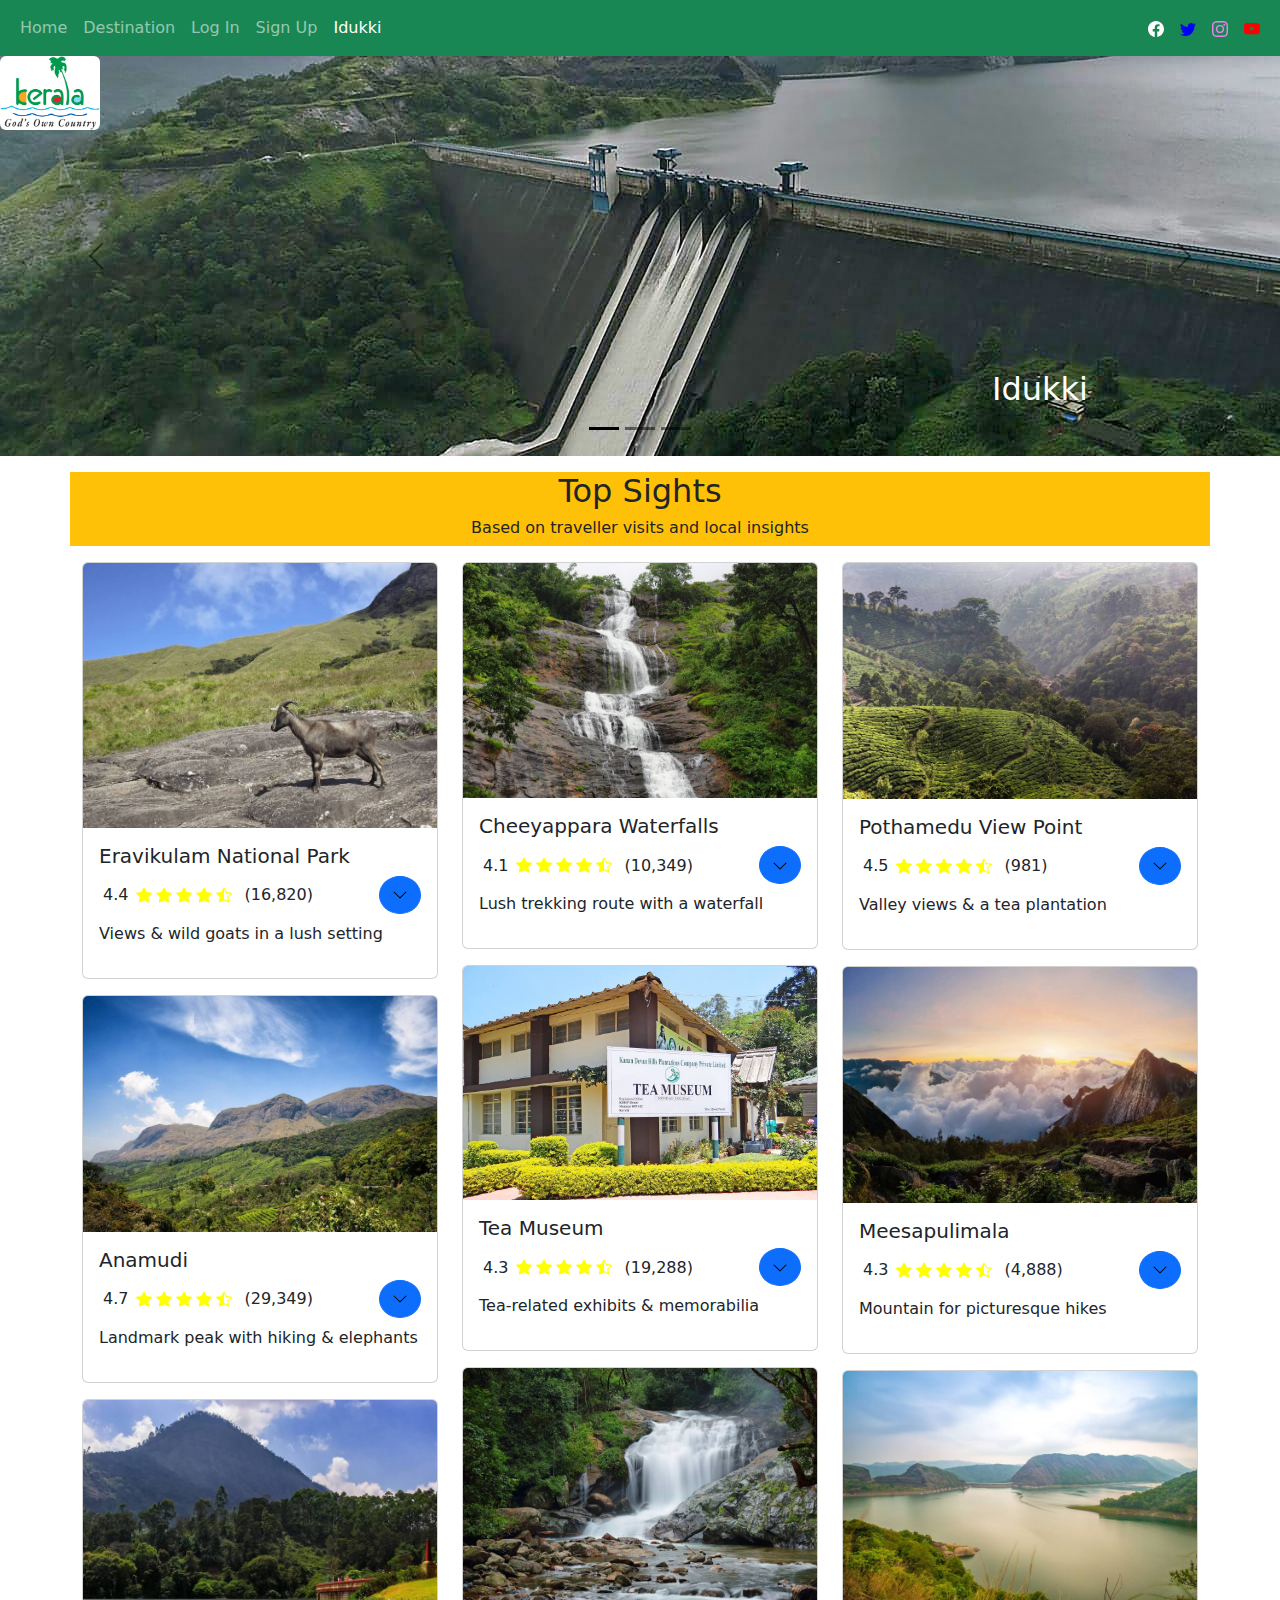
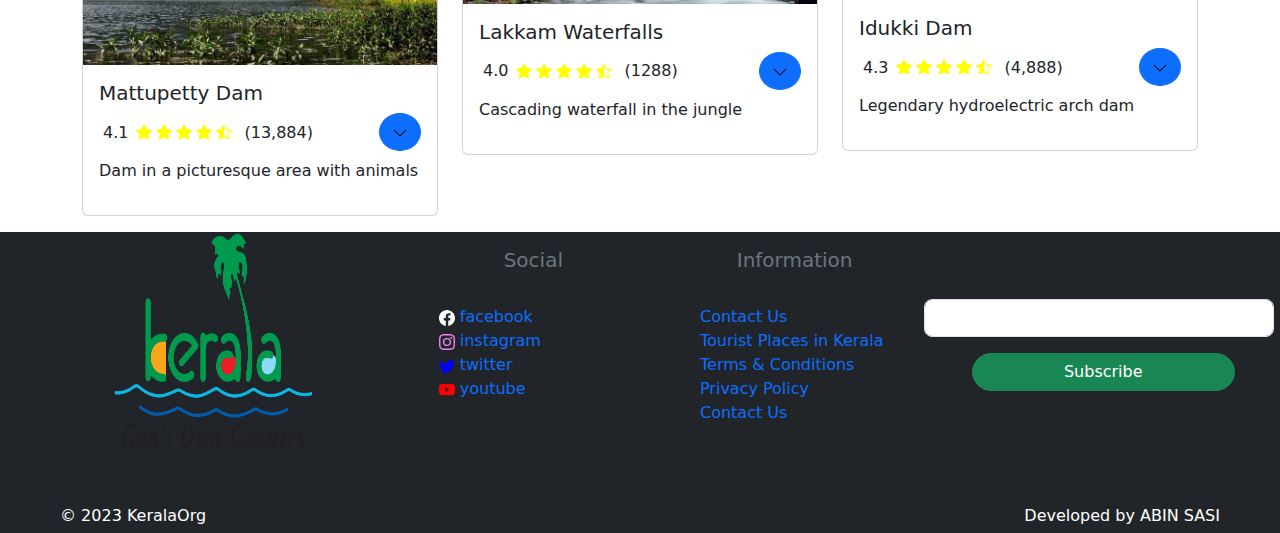
<file: Destination/idukki.html>
<!DOCTYPE html>
<html lang="en">
  <head>
    <meta charset="UTF-8" />
    <meta http-equiv="X-UA-Compatible" content="IE=edge" />
    <meta name="viewport" content="width=device-width, initial-scale=1.0" />
    <title>Document</title>
    <!-- CSS only -->
    <link
      href="../bootstrap.min.css"
      rel="stylesheet"
      
    />

    <!-- JavaScript Bundle with Popper -->
    <script
      src="https://cdn.jsdelivr.net/npm/bootstrap@5.0.0-beta2/dist/js/bootstrap.bundle.min.js"
      integrity="sha384-b5kHyXgcpbZJO/tY9Ul7kGkf1S0CWuKcCD38l8YkeH8z8QjE0GmW1gYU5S9FOnJ0"
      crossorigin="anonymous"
    ></script>
    <link rel="stylesheet" href="district.css" />
  </head>
  <body>
    <header>
      <!-- START OF NAVIGATION BAR  -->

      <nav class="navbar navbar-expand-md navbar-dark bd-navbar bg-success">
        <div class="container-fluid position-relative">
          <button
            class="navbar-toggler"
            type="button"
            data-bs-toggle="collapse"
            data-bs-target="#bdNavbar"
            aria-controls="bdNavbar"
            aria-expanded="false"
            aria-label="Toggle navigation"
          >
            <span class="navbar-toggler-icon"></span>
          </button>

          <div class="navbar-collapse collapse" id="bdNavbar">
            <ul
              class="navbar-nav flex-row flex-wrap bd-navbar-nav pt-2 py-md-0"
            >
              <li class="nav-item col-6 col-md-auto">
                <a class="nav-link p-2" aria-current="page" href="../index.html"
                  >Home</a
                >
              </li>
              <li class="nav-item col-6 col-md-auto">
                <a class="nav-link p-2 " href="../destination.html"
                  >Destination</a
                >
              </li>
              <li class="nav-item col-6 col-md-auto">
                <a class="nav-link p-2" href="../login.html">Log In</a>
              </li>
              <li class="nav-item col-6 col-md-auto">
                <a class="nav-link p-2" href="../signup.html">Sign Up</a>
              </li>
              <li class="nav-item col-7 col-md-auto">
                <a class="nav-link p-2 active" href="#">Idukki</a>
              </li>
            </ul>
            <hr class="d-md-none text-white-50" />
            <ul class="navbar-nav flex-row flex-wrap ms-md-auto">
              <li class="nav-item col-6 col-md-auto">
                <a class="nav-link p-2" href="#" target="_blank" rel="noopener">
                  <img src="../assets/icon/facebook.svg" alt="facebook logo" />
                  <small class="d-md-none ms-2">Facebook</small>
                </a>
              </li>
              <li class="nav-item col-6 col-md-auto">
                <a class="nav-link p-2" href="#" target="_blank" rel="noopener">
                  <img src="../assets/icon/twitter.svg" alt="twitter logo" />
                  <small class="d-md-none ms-2">Twitter</small>
                </a>
              </li>
              <li class="nav-item col-6 col-md-auto">
                <a class="nav-link p-2" href="#" target="_blank" rel="noopener">
                  <img
                    src="../assets/icon/instagram.svg"
                    alt="instagram logo"
                  />
                  <small class="d-md-none ms-2">Instagram</small>
                </a>
              </li>
              <li class="nav-item col-6 col-md-auto">
                <a class="nav-link p-2" href="#" target="_blank" rel="noopener">
                  <img src="../assets/icon/youtube.svg" alt="youtube logo" />
                  <small class="d-md-none ms-2">Youtube</small>
                </a>
              </li>
            </ul>
          </div>
        </div>
      </nav>

      <!-- END OF NAVIGATION BAR  -->

      <!-- START OF CAROUSEL  -->
      <div class="container-fluid g-0">
        <div class="row-fluid">
          <div class="col-12">
            <section class="banner bg-dark position-relative">
              <!-- Carousel  -->
              <div
                id="carouselExampleDark"
                class="carousel carousel-dark slide"
                data-bs-ride="carousel"
              >
                <div class="carousel-indicators">
                  <button
                    type="button"
                    data-bs-target="#carouselExampleDark"
                    data-bs-slide-to="0"
                    class="active"
                    aria-current="true"
                    aria-label="Slide 1"
                  ></button>
                  <button
                    type="button"
                    data-bs-target="#carouselExampleDark"
                    data-bs-slide-to="1"
                    aria-label="Slide 2"
                  ></button>
                  <button
                    type="button"
                    data-bs-target="#carouselExampleDark"
                    data-bs-slide-to="2"
                    aria-label="Slide 3"
                  ></button>
                </div>
                <div class="carousel-inner">
                  <div
                    class="carousel-item mycarousel-zoom active"
                    data-bs-interval="3000"
                  >
                    <!-- change Carousel 1 -->
                    <img
                      src="../assets/travelDestination/Idukki/idukki_Carousel1.jpg"
                      class="d-block w-100"
                      alt="..."
                    />
                    <div class="carousel-caption d-md-block text-white">
                      <h2 class="text-end">Idukki</h2>
                    </div>
                  </div>
                  <div
                    class="carousel-item mycarousel-zoom"
                    data-bs-interval="3000"
                  >
                    <!-- change Carousel 2 -->
                    <img
                      src="../assets/travelDestination/Idukki/idukki_Carousel2.jpg"
                      class="d-block w-100"
                      alt="..."
                    />

                    <div class="carousel-caption d-md-block text-white">
                      <h2 class="text-end">Idukki</h2>
                    </div>
                  </div>
                  <div
                    class="carousel-item mycarousel-zoom"
                    data-bs-interval="3000"
                  >
                    <!-- change Carousel 3 -->
                    <img
                      src="../assets/travelDestination/Idukki/idukki_Carousel3.jpg"
                      class="d-block w-100"
                      alt="..."
                    />

                    <div class="carousel-caption d-md-block text-white">
                      <h2 class="text-end">Idukki</h2>
                    </div>
                  </div>
                </div>
                <button
                  class="carousel-control-prev"
                  type="button"
                  data-bs-target="#carouselExampleDark"
                  data-bs-slide="prev"
                >
                  <span
                    class="carousel-control-prev-icon"
                    aria-hidden="true"
                  ></span>
                  <span class="visually-hidden">Previous</span>
                </button>
                <button
                  class="carousel-control-next"
                  type="button"
                  data-bs-target="#carouselExampleDark"
                  data-bs-slide="next"
                >
                  <span
                    class="carousel-control-next-icon"
                    aria-hidden="true"
                  ></span>
                  <span class="visually-hidden">Next</span>
                </button>
              </div>

              <img
                class="position-absolute top-0 start-0 bg-white rounded"
                style="width: 100px"
                src="../assets/keralaTourismLogo.png"
                alt="logo"
              />
            </section>
            <!-- END OF SECTION -->
          </div>
          <!-- END OF COLOUMN  -->
        </div>
        <!-- END OF ROW -->
      </div>
      <!-- END OF CONTAINER  -->
    </header>
    <!-- END OF HEADER -->

    <!-- START OF MAIN -->
    <main class="mainClass">
      <div class="container mt-3">
        <div class="row bg-warning text-center">
          <div class="col">
            <h2>Top Sights</h2>
            <h6>Based on traveller visits and local insights</h6>
          </div>
        </div>
        <!-- END OF FIRST ROW  -->

        <div class="row row-cols-1 row-cols-md-3 g-4">
          <!-- START OF COLUMN 1 -->

          <div class="card-columns">
            <!-- START OF CARD -->
            <div class="card mb-3 mt-3">
              <!-- CHANGE IMAGE SRC-->
              <img
                src="../assets/travelDestination/Idukki/idukki_EravikulamNationalPark.jpg"
                class="card-img-top"
                alt="Eravikulam National Park"
              />
              <div class="card-body rounded">
                <!-- CHANGE CARD TEXT -->
                <h5 class="card-title">Eravikulam National Park</h5>
                <div class="d-flex mb-2">
                  <p class="h6 ms-1 me-2 my-auto">4.4</p>
                  <img
                    class="me-1"
                    src="../assets/icon/star-fill.svg"
                    alt="full star"
                  />
                  <img
                    class="me-1"
                    src="../assets/icon/star-fill.svg"
                    alt="full star"
                  />
                  <img
                    class="me-1"
                    src="../assets/icon/star-fill.svg"
                    alt="full star"
                  />
                  <img
                    class="me-1"
                    src="../assets/icon/star-fill.svg"
                    alt="full star"
                  />
                  <img
                    class="me-1"
                    src="../assets/icon/star-half.svg"
                    alt="half star"
                  />
                  <p class="h6 ms-2 my-auto me-auto">(16,820)</p>
                  <button
                    type="button"
                    class="btn btn-primary btn-circle"
                    data-bs-toggle="collapse"
                    data-bs-target="#collapseExample11"
                    aria-expanded="true"
                    aria-controls="collapseExample11"
                  >
                    <img
                      src="../assets/icon/chevron-down.svg"
                      alt="drop down"
                    />
                  </button>
                </div>
                <p class="card-text">Views & wild goats in a lush setting</p>
                <div class="collapse" id="collapseExample11">
                  <p class="card-text">
                    Eravikulam National Park is a 97 km² national park located
                    along the Western Ghats in the Idukki district of Kerala in
                    India. Situated between 10º05'N and 10º20' north, and 77º0'
                    and 77º10' east, it is the first national park in Kerala.
                    Eravikulam National Park is administered by the Kerala
                    Department of Forests and Wildlife, Munnar Wildlife
                    Division, which also runs the nearby Mathikettan Shola
                    National Park, Anamudi Shola National Park, Pambadum Shola
                    National Park, Chinnar Wildlife Sanctuary and the
                    Kurinjimala Sanctuary. Wikipedia
                  </p>
                </div>
              </div>
            </div>
            <!-- END OF CARD -->

            <!-- START OF CARD -->
            <div class="card mb-3 mt-3">
              <!-- CHANGE IMAGE SRC-->
              <img
                src="../assets/travelDestination/Idukki/idukki_Anamudi.jpg"
                class="card-img-top"
                alt="Anamudi"
              />
              <div class="card-body rounded">
                <!-- CHANGE CARD TEXT -->
                <h5 class="card-title">Anamudi</h5>
                <div class="d-flex mb-2">
                  <p class="h6 ms-1 me-2 my-auto">4.7</p>
                  <img
                    class="me-1"
                    src="../assets/icon/star-fill.svg"
                    alt="full star"
                  />
                  <img
                    class="me-1"
                    src="../assets/icon/star-fill.svg"
                    alt="full star"
                  />
                  <img
                    class="me-1"
                    src="../assets/icon/star-fill.svg"
                    alt="full star"
                  />
                  <img
                    class="me-1"
                    src="../assets/icon/star-fill.svg"
                    alt="full star"
                  />
                  <img
                    class="me-1"
                    src="../assets/icon/star-half.svg"
                    alt="half star"
                  />
                  <p class="h6 ms-2 my-auto me-auto">(29,349)</p>
                  <!-- CHANGE COLLAPSEEXAMPLE VALUE TWICE-->
                  <button
                    type="button"
                    class="btn btn-primary btn-circle"
                    data-bs-toggle="collapse"
                    data-bs-target="#collapseExample12"
                    aria-expanded="true"
                    aria-controls="collapseExample12"
                  >
                    <img
                      src="../assets/icon/chevron-down.svg"
                      alt="drop down"
                    />
                  </button>
                </div>
                <p class="card-text">Landmark peak with hiking & elephants</p>
                <!-- CHANGE COLLAPSEEXAMPLE VALUE -->
                <div class="collapse" id="collapseExample12">
                  <!-- CHANGE CARD TEXT -->
                  <p class="card-text">
                    Anamudi is a mountain located in the Indian state of Kerala.
                    It is the highest peak in the Western Ghats and South India,
                    at an elevation of 2,695 metres and a topographic prominence
                    of 2,479 metres. It lies on the border of Devikulam Taluk,
                    Idukki district and Kothamangalam Taluk, Ernakulam district.
                    The name Anamudi literally translates to "elephant's head" a
                    reference to the resemblance of the mountain to an
                    elephant's head. Anamudi Shola National Park was declared as
                    National Park in December 2003 as per Notification No.
                    12876/F2 2003/F & WLD dated 14.12.2003 of Government of
                    Kerala. Anamudi is the highest mountain in peninsular India
                    as well as the largest mountain in Kerala. Meanwhile, the
                    highest independent mountain in Kerala is the Cheriyam
                    mountain in Mankada in Malappuram district. Cheriyam
                    mountain is located at an elevation of 613 m above sea
                    level. The first recorded ascent of Anamudi was by General
                    Douglas Hamilton of the Madras Army on 4 May 1862, but it is
                    likely that there had been earlier ascents by local people.
                    Anamudi peak is one of only three ultra prominent peaks in
                    South India. Wikipedia
                  </p>
                </div>
              </div>
            </div>

            <!-- START OF CARD -->
            <div class="card mb-3 mt-3">
              <!-- CHANGE IMAGE SRC-->
              <img
                src="../assets/travelDestination/Idukki/idukki_MattupettyDam.jpg"
                class="card-img-top"
                alt="Mattupetty Dam"
              />
              <div class="card-body rounded">
                <!-- CHANGE CARD TEXT -->
                <h5 class="card-title">Mattupetty Dam</h5>
                <div class="d-flex mb-2">
                  <p class="h6 ms-1 me-2 my-auto">4.1</p>
                  <img
                    class="me-1"
                    src="../assets/icon/star-fill.svg"
                    alt="full star"
                  />
                  <img
                    class="me-1"
                    src="../assets/icon/star-fill.svg"
                    alt="full star"
                  />
                  <img
                    class="me-1"
                    src="../assets/icon/star-fill.svg"
                    alt="full star"
                  />
                  <img
                    class="me-1"
                    src="../assets/icon/star-fill.svg"
                    alt="full star"
                  />
                  <img
                    class="me-1"
                    src="../assets/icon/star-half.svg"
                    alt="half star"
                  />
                  <p class="h6 ms-2 my-auto me-auto">(13,884)</p>
                  <!-- CHANGE COLLAPSEEXAMPLE VALUE TWICE-->
                  <button
                    type="button"
                    class="btn btn-primary btn-circle"
                    data-bs-toggle="collapse"
                    data-bs-target="#collapseExample13"
                    aria-expanded="true"
                    aria-controls="collapseExample13"
                  >
                    <img
                      src="../assets/icon/chevron-down.svg"
                      alt="drop down"
                    />
                  </button>
                </div>
                <p class="card-text">Dam in a picturesque area with animals</p>
                <!-- CHANGE COLLAPSEEXAMPLE VALUE -->
                <div class="collapse" id="collapseExample13">
                  <!-- CHANGE CARD TEXT -->
                  <p class="card-text">
                    Mattupetty Dam, near Munnar in Idukki District, is a storage
                    Concrete Gravity dam built in the mountains of Kerala, India
                    to conserve water for hydroelectricity. It has been a vital
                    source of power yielding along with other such dams, huge
                    revenue to the states. The large amount of perennially
                    available water allows wild animals and birds to flourish.
                    However salinity caused by irrigation and water-logging are
                    of concern to environmentalists. Munnar is located near the
                    confluence of the mountain streams of Muthirappuzha River,
                    Chanduvarai River and Kundale River. See:map The reservoir
                    is also known to be one of the visiting grounds of elephants
                    in the region. Wikipedia
                  </p>
                </div>
              </div>
            </div>

            <!-- END OF CARD -->
          </div>
          <!-- END OF COLUMN 1 -->

          <!-- START OF COLUMN 2 -->

          <div class="card-columns">
            <!-- START OF CARD -->
            <div class="card mb-3 mt-3">
              <!-- CHANGE IMAGE SRC-->
              <img
                src="../assets/travelDestination/Idukki/idukki_CheeyapparaWaterfalls.jpg"
                class="card-img-top"
                alt="Cheeyappara Waterfalls"
              />
              <div class="card-body rounded">
                <!-- CHANGE CARD TEXT -->
                <h5 class="card-title">Cheeyappara Waterfalls</h5>
                <div class="d-flex mb-2">
                  <p class="h6 ms-1 me-2 my-auto">4.1</p>
                  <img
                    class="me-1"
                    src="../assets/icon/star-fill.svg"
                    alt="full star"
                  />
                  <img
                    class="me-1"
                    src="../assets/icon/star-fill.svg"
                    alt="full star"
                  />
                  <img
                    class="me-1"
                    src="../assets/icon/star-fill.svg"
                    alt="full star"
                  />
                  <img
                    class="me-1"
                    src="../assets/icon/star-fill.svg"
                    alt="full star"
                  />
                  <img
                    class="me-1"
                    src="../assets/icon/star-half.svg"
                    alt="half star"
                  />
                  <p class="h6 ms-2 my-auto me-auto">(10,349)</p>
                  <!-- CHANGE COLLAPSEEXAMPLE VALUE TWICE-->
                  <button
                    type="button"
                    class="btn btn-primary btn-circle"
                    data-bs-toggle="collapse"
                    data-bs-target="#collapseExample21"
                    aria-expanded="true"
                    aria-controls="collapseExample21"
                  >
                    <img
                      src="../assets/icon/chevron-down.svg"
                      alt="drop down"
                    />
                  </button>
                </div>
                <!-- CHANGE CARD TEXT -->
                <p class="card-text">Lush trekking route with a waterfall</p>
                <!-- CHANGE COLLAPSEEXAMPLE VALUE -->
                <div class="collapse" id="collapseExample21">
                  <!-- CHANGE CARD TEXT -->
                  <p class="card-text">
                    The Cheeyappara Waterfall is on the Kochi - Madurai Highway,
                    between Neriamangalam and Adimali. It is in Idukki district,
                    Kerala, India. The Cheeyappara Waterfall cascades down in
                    seven steps. This is also a great place for trekking.
                    Wikipedia
                  </p>
                </div>
              </div>
            </div>
            <!-- END OF CARD -->

            <!-- START OF CARD -->
            <div class="card mb-3 mt-3">
              <!-- CHANGE IMAGE SRC-->
              <img
                src="../assets/travelDestination/Idukki/idukki_TeaMuseum.jpg"
                class="card-img-top"
                alt="Tea Museum"
              />
              <div class="card-body rounded">
                <!-- CHANGE CARD TEXT -->
                <h5 class="card-title">Tea Museum</h5>
                <div class="d-flex mb-2">
                  <p class="h6 ms-1 me-2 my-auto">4.3</p>
                  <img
                    class="me-1"
                    src="../assets/icon/star-fill.svg"
                    alt="full star"
                  />
                  <img
                    class="me-1"
                    src="../assets/icon/star-fill.svg"
                    alt="full star"
                  />
                  <img
                    class="me-1"
                    src="../assets/icon/star-fill.svg"
                    alt="full star"
                  />
                  <img
                    class="me-1"
                    src="../assets/icon/star-fill.svg"
                    alt="full star"
                  />
                  <img
                    class="me-1"
                    src="../assets/icon/star-half.svg"
                    alt="half star"
                  />
                  <p class="h6 ms-2 my-auto me-auto">(19,288)</p>
                  <!-- CHANGE COLLAPSEEXAMPLE VALUE TWICE-->
                  <button
                    type="button"
                    class="btn btn-primary btn-circle"
                    data-bs-toggle="collapse"
                    data-bs-target="#collapseExample22"
                    aria-expanded="true"
                    aria-controls="collapseExample22"
                  >
                    <img
                      src="../assets/icon/chevron-down.svg"
                      alt="drop down"
                    />
                  </button>
                </div>
                <!-- CHANGE CARD TEXT -->
                <p class="card-text">Tea-related exhibits & memorabilia</p>
                <!-- CHANGE COLLAPSEEXAMPLE VALUE -->
                <div class="collapse" id="collapseExample22">
                  <!-- CHANGE CARD TEXT -->
                  <p class="card-text">
                    The KDHP Tea Museum is an industry and history museum
                    situated in Munnar, a town in the Idukki district of Kerala
                    in South India. Tata Tea Museum is its official name, but
                    it's also known as Nalluthanni Estate where it is located,
                    or Kannan Devan Hills Plantation Tea Museum. Wikipedia
                  </p>
                </div>
              </div>
            </div>
            <!-- END OF CARD -->

            <!-- START OF CARD -->
            <div class="card mb-3 mt-3">
              <!-- CHANGE IMAGE SRC-->
              <img
                src="../assets/travelDestination/Idukki/idukki_LakkamWaterfalls.jpg"
                class="card-img-top"
                alt="Lakkam Waterfalls"
              />
              <div class="card-body rounded">
                <!-- CHANGE CARD TEXT -->
                <h5 class="card-title">Lakkam Waterfalls</h5>
                <div class="d-flex mb-2">
                  <p class="h6 ms-1 me-2 my-auto">4.0</p>
                  <img
                    class="me-1"
                    src="../assets/icon/star-fill.svg"
                    alt="full star"
                  />
                  <img
                    class="me-1"
                    src="../assets/icon/star-fill.svg"
                    alt="full star"
                  />
                  <img
                    class="me-1"
                    src="../assets/icon/star-fill.svg"
                    alt="full star"
                  />
                  <img
                    class="me-1"
                    src="../assets/icon/star-fill.svg"
                    alt="full star"
                  />
                  <img
                    class="me-1"
                    src="../assets/icon/star-half.svg"
                    alt="half star"
                  />
                  <p class="h6 ms-2 my-auto me-auto">(1288)</p>
                  <!-- CHANGE COLLAPSEEXAMPLE VALUE TWICE-->
                  <button
                    type="button"
                    class="btn btn-primary btn-circle"
                    data-bs-toggle="collapse"
                    data-bs-target="#collapseExample23"
                    aria-expanded="true"
                    aria-controls="collapseExample23"
                  >
                    <img
                      src="../assets/icon/chevron-down.svg"
                      alt="drop down"
                    />
                  </button>
                </div>
                <!-- CHANGE CARD TEXT -->
                <p class="card-text">Cascading waterfall in the jungle</p>
                <!-- CHANGE COLLAPSEEXAMPLE VALUE -->
                <div class="collapse" id="collapseExample23">
                  <!-- CHANGE CARD TEXT -->
                  <p class="card-text">
                    Lakkom Water Falls, also known as Lakkam Waterfalls, is a
                    tourist attraction located near Marayoor in the Idukki
                    district of Kerala. These falls are part of the Eravikulam
                    stream, which is a part of Eravikulam National Park and is
                    one of the major tributaries of the Pambar River. Wikipedia
                  </p>
                </div>
              </div>
            </div>
            <!-- END OF CARD -->
          </div>
          <!-- END OF COLUMN 2 -->

          <!-- START OF COLUMN 3 -->

          <div class="card-columns">
            <!-- START OF CARD -->
            <div class="card mb-3 mt-3">
              <!-- CHANGE IMAGE SRC-->
              <img
                src="../assets/travelDestination/Idukki/idukki_PothameduViewPoint.jpg"
                class="card-img-top"
                alt="Pothamedu View Point"
              />
              <div class="card-body rounded">
                <!-- CHANGE CARD TEXT -->
                <h5 class="card-title">Pothamedu View Point</h5>
                <div class="d-flex mb-2">
                  <p class="h6 ms-1 me-2 my-auto">4.5</p>
                  <img
                    class="me-1"
                    src="../assets/icon/star-fill.svg"
                    alt="full star"
                  />
                  <img
                    class="me-1"
                    src="../assets/icon/star-fill.svg"
                    alt="full star"
                  />
                  <img
                    class="me-1"
                    src="../assets/icon/star-fill.svg"
                    alt="full star"
                  />
                  <img
                    class="me-1"
                    src="../assets/icon/star-fill.svg"
                    alt="full star"
                  />
                  <img
                    class="me-1"
                    src="../assets/icon/star-half.svg"
                    alt="half star"
                  />
                  <p class="h6 ms-2 my-auto me-auto">(981)</p>
                  <!-- CHANGE COLLAPSEEXAMPLE VALUE TWICE-->
                  <button
                    type="button"
                    class="btn btn-primary btn-circle"
                    data-bs-toggle="collapse"
                    data-bs-target="#collapseExample31"
                    aria-expanded="true"
                    aria-controls="collapseExample31"
                  >
                    <img
                      src="../assets/icon/chevron-down.svg"
                      alt="drop down"
                    />
                  </button>
                </div>
                <!-- CHANGE CARD TEXT -->
                <p class="card-text">Valley views & a tea plantation</p>
                <!-- CHANGE COLLAPSEEXAMPLE VALUE -->
                <div class="collapse" id="collapseExample31">
                  <!-- CHANGE CARD TEXT -->
                  <p class="card-text">Valley views & a tea plantation</p>
                </div>
              </div>
            </div>
            <!-- END OF CARD -->

            <!-- START OF CARD -->
            <div class="card mb-3 mt-3">
              <!-- CHANGE IMAGE SRC-->
              <img
                src="../assets/travelDestination/Idukki/idukki_Meesapulimala.jpg"
                class="card-img-top"
                alt="Meesapulimala"
              />
              <div class="card-body rounded">
                <!-- CHANGE CARD TEXT -->
                <h5 class="card-title">Meesapulimala</h5>
                <div class="d-flex mb-2">
                  <p class="h6 ms-1 me-2 my-auto">4.3</p>
                  <img
                    class="me-1"
                    src="../assets/icon/star-fill.svg"
                    alt="full star"
                  />
                  <img
                    class="me-1"
                    src="../assets/icon/star-fill.svg"
                    alt="full star"
                  />
                  <img
                    class="me-1"
                    src="../assets/icon/star-fill.svg"
                    alt="full star"
                  />
                  <img
                    class="me-1"
                    src="../assets/icon/star-fill.svg"
                    alt="full star"
                  />
                  <img
                    class="me-1"
                    src="../assets/icon/star-half.svg"
                    alt="half star"
                  />
                  <p class="h6 ms-2 my-auto me-auto">(4,888)</p>
                  <!-- CHANGE COLLAPSEEXAMPLE VALUE TWICE-->
                  <button
                    type="button"
                    class="btn btn-primary btn-circle"
                    data-bs-toggle="collapse"
                    data-bs-target="#collapseExample32"
                    aria-expanded="true"
                    aria-controls="collapseExample32"
                  >
                    <img
                      src="../assets/icon/chevron-down.svg"
                      alt="drop down"
                    />
                  </button>
                </div>
                <!-- CHANGE CARD TEXT -->
                <p class="card-text">Mountain for picturesque hikes</p>
                <!-- CHANGE COLLAPSEEXAMPLE VALUE -->
                <div class="collapse" id="collapseExample32">
                  <!-- CHANGE CARD TEXT -->
                  <p class="card-text">
                    Meesapulimala is the peak next south of the second highest
                    peak of the Western ghats on Idukki District and Theni
                    District border. Its peak is 2,640 metres above sea level.
                    The name derives from its appearance from the southwest of a
                    tiger with prominent whiskers. It is located in between the
                    Anaimalai Hills and Palani Hills near Suryanelli around 20km
                    away from Munnar. Kolukkumalai tea estate, Top Station and
                    Tipadamala is also nearby. Treks to the peak via Rhodo
                    Valley can be organized through the Kerala Forest
                    Development Corporation in Munnar. Meesapulimala trekking
                    booking is limited and the trekking path from Kolukkumalai
                    to Meesapulimala is highly restricted. There is a great
                    chance of sighting wildlife including Nilgiri Thar, Sambar
                    Deer, Wild Gaur, Wild Dogs and even the Sloth Bear. The
                    duration totally depends on your physical fitness. It will
                    take about 7 to 9 hours to complete the full route.
                    Wikipedia
                  </p>
                </div>
              </div>
            </div>

            <!-- END OF CARD        -->

            <!-- START OF CARD -->
            <div class="card mb-3 mt-3">
              <!-- CHANGE IMAGE SRC-->
              <img
                src="../assets/travelDestination/Idukki/idukki_IdukkiDam.jpg"
                class="card-img-top"
                alt="Idukki Dam"
              />
              <div class="card-body rounded">
                <!-- CHANGE CARD TEXT -->
                <h5 class="card-title">Idukki Dam</h5>
                <div class="d-flex mb-2">
                  <p class="h6 ms-1 me-2 my-auto">4.3</p>
                  <img
                    class="me-1"
                    src="../assets/icon/star-fill.svg"
                    alt="full star"
                  />
                  <img
                    class="me-1"
                    src="../assets/icon/star-fill.svg"
                    alt="full star"
                  />
                  <img
                    class="me-1"
                    src="../assets/icon/star-fill.svg"
                    alt="full star"
                  />
                  <img
                    class="me-1"
                    src="../assets/icon/star-fill.svg"
                    alt="full star"
                  />
                  <img
                    class="me-1"
                    src="../assets/icon/star-half.svg"
                    alt="half star"
                  />
                  <p class="h6 ms-2 my-auto me-auto">(4,888)</p>
                  <!-- CHANGE COLLAPSEEXAMPLE VALUE TWICE-->
                  <button
                    type="button"
                    class="btn btn-primary btn-circle"
                    data-bs-toggle="collapse"
                    data-bs-target="#collapseExample33"
                    aria-expanded="true"
                    aria-controls="collapseExample33"
                  >
                    <img
                      src="../assets/icon/chevron-down.svg"
                      alt="drop down"
                    />
                  </button>
                </div>
                <!-- CHANGE CARD TEXT -->
                <p class="card-text">Legendary hydroelectric arch dam</p>
                <!-- CHANGE COLLAPSEEXAMPLE VALUE -->
                <div class="collapse" id="collapseExample33">
                  <!-- CHANGE CARD TEXT -->
                  <p class="card-text">
                    The Idukki Dam is a double curvature Arch dam constructed
                    across the Periyar River in a narrow gorge between two
                    granite hills locally known as Kuravan and Kurathi in
                    Kerala, India. At 168.91 metres, it is one of the highest
                    arch dams in Asia. It is constructed and owned by the Kerala
                    State Electricity Board. It supports a 780 MW hydroelectric
                    power station in Moolamattom, which started generating power
                    on 4 October 1975. The dam type is a concrete, double
                    curvature parabolic, thin arc dam. This dam was constructed
                    along with two other dams at Cheruthoni and Kulamavu.
                    Together, the three dams have created an artificial lake
                    that is 60 km² in area. The stored water is used to produce
                    electricity at the Moolamattom Power house, which is located
                    inside nearby rocky caves. The Government of Canada aided in
                    the building of the dam with long-term loans and grants.
                    Wikipedia
                  </p>
                </div>
              </div>
            </div>

            <!-- END OF CARD        -->
          </div>
          <!-- END OF COLUMN 3 -->
        </div>
      </div>
    </main>
    <!-- END OF MAIN  -->

    <footer>
      <div class="container-fluid">
        <div class="row bg-dark pb-5">
          <div class="col-lg-4 d-flex justify-content-center">
            <img
              class="w-50"
              src="../assets/keralaTourismLogo.png"
              alt="logo"
            />
          </div>

          <div class="col-lg-2 me-5">
            <div class="text-center">
              <div>
                <p class="h5 text-secondary mt-3">Social</p>
              </div>
            </div>
            <hr class="bg-secondary" />
            <div>
              <a href="#" class="text-decoration-none">
                <img
                  id="facebookId"
                  src="../assets/icon/facebook.svg"
                  alt="facebook logo"
                />
                <label for="facebookId"> facebook</label>
              </a>
            </div>

            <div>
              <a href="#" class="text-decoration-none">
                <label for="instagramId">
                  <img
                    id="instagramId"
                    src="../assets/icon/instagram.svg"
                    alt="instagram logo"
                  />
                  instagram</label
                ></a
              >
            </div>

            <div>
              <a href="#" class="text-decoration-none">
                <label for="twitterId">
                  <img
                    id="twitterId"
                    src="../assets/icon/twitter.svg"
                    alt="twitter logo"
                  />
                  twitter</label
                ></a
              >
            </div>

            <div>
              <a href="#" class="text-decoration-none">
                <label for="youtubeId">
                  <img
                    id="youtubeId"
                    src="../assets/icon/youtube.svg"
                    alt="youtube logo"
                  />
                  youtube</label
                ></a
              >
            </div>
            <hr class="bg-secondary" />
          </div>

          <!-- END OF FIRST COLUMN  -->

          <div class="col-lg-2 bg-dark me-auto">
            <div class="justify-content-center">
              <div class="text-center">
                <div>
                  <p class="h5 text-secondary mt-3">Information</p>
                </div>
              </div>
              <hr class="bg-secondary" />
              <div>
                <a href="#" class="text-decoration-none">
                  <label>Contact Us </label>
                </a>
              </div>
              <div>
                <a href="#" class="text-decoration-none">
                  <label>Tourist Places in Kerala </label>
                </a>
              </div>
              <div>
                <a href="#" class="text-decoration-none">
                  <label>Terms & Conditions </label>
                </a>
              </div>
              <div>
                <a href="#" class="text-decoration-none">
                  <label>Privacy Policy </label>
                </a>
              </div>
              <div>
                <a href="#" class="text-decoration-none">
                  <label>Contact Us </label>
                </a>
              </div>
            </div>
            <hr class="bg-secondary" />
          </div>

          <!-- END OF INFORMATION COLUMN  -->
          <div
            class="col-lg-3 d-flex d-flex-column align-items-center bg-dark me-5"
          >
            <div class="justify-content-center mx-auto">
              <div class="mb-3" style="width: 350px">
                <input
                  type="email"
                  class="form-control rounded-3"
                  id="inputEmail4"
                />
              </div>

              <button
                type="submit"
                class="btn btn-success ms-5 w-75 rounded-pill"
              >
                Subscribe
              </button>
            </div>
          </div>
        </div>
        <!-- END OF ROW 1 -->

        <div class="row ps-5 pe-5 bg-dark text-white">
          <div class="col d-flex justify-content-between">
            <p class="h6">© 2023 KeralaOrg</p>
            <p class="h6">Developed by ABIN SASI</p>
          </div>
        </div>
      </div>
    </footer>
  </body>
</html>
</file>
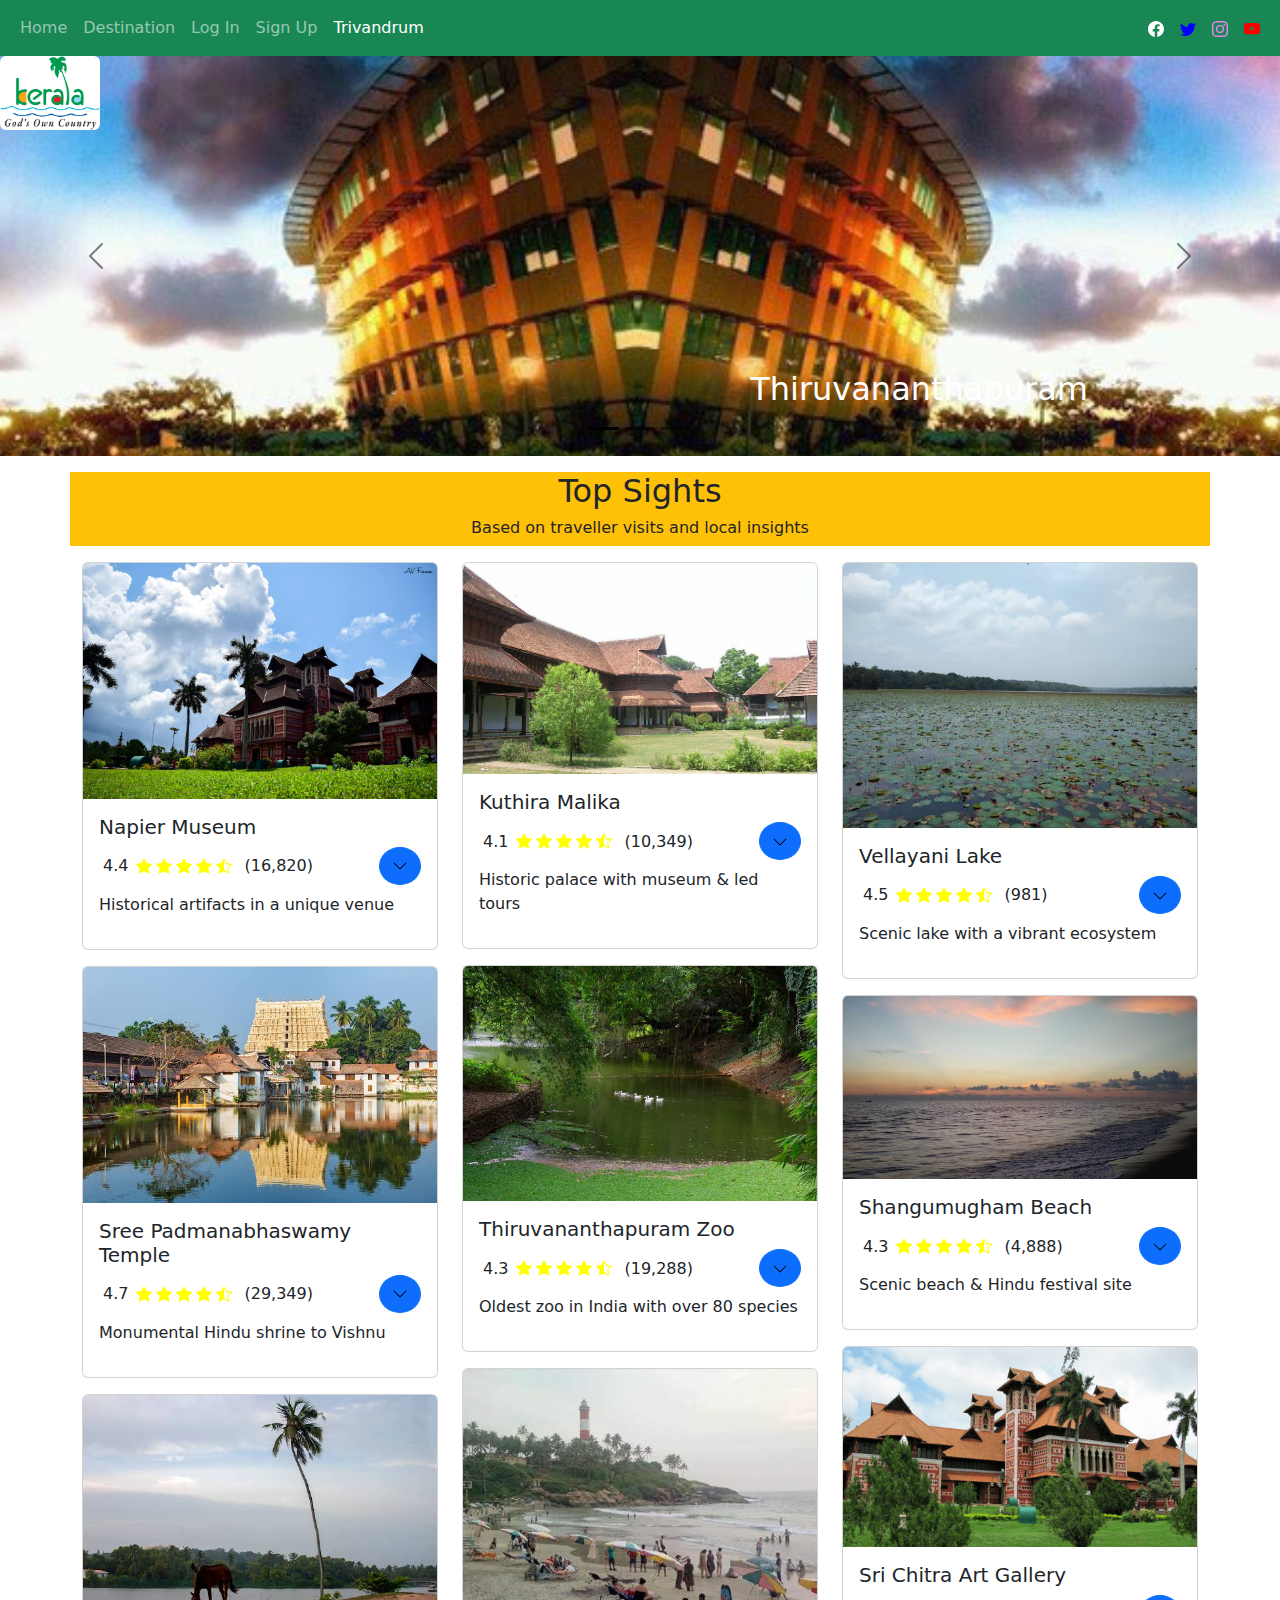
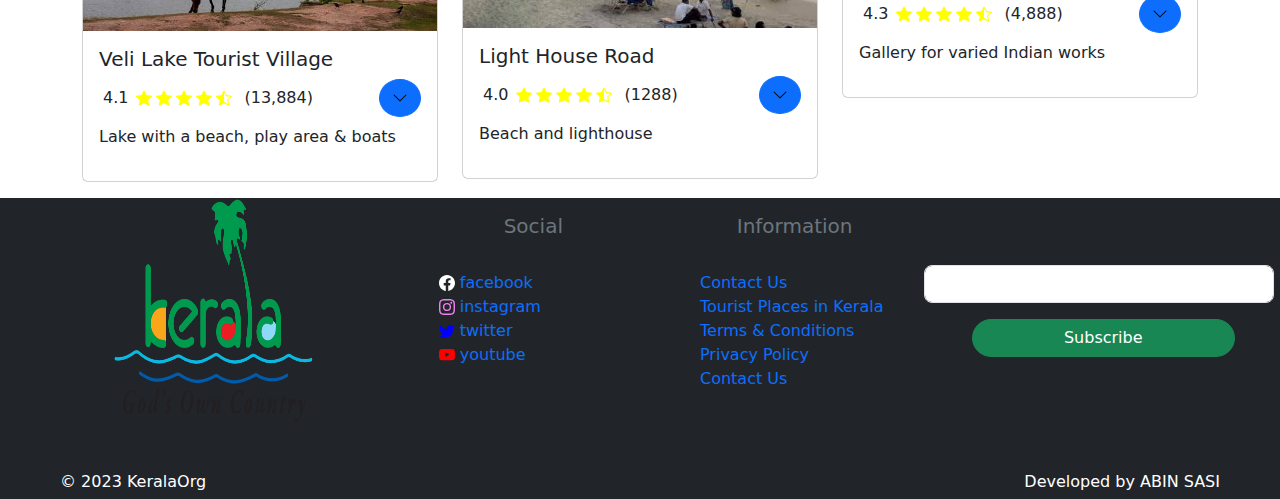
<file: Destination/trivandrum.html>
<!DOCTYPE html>
<html lang="en">
  <head>
    <meta charset="UTF-8" />
    <meta http-equiv="X-UA-Compatible" content="IE=edge" />
    <meta name="viewport" content="width=device-width, initial-scale=1.0" />
    <title>Document</title>
    <!-- CSS only -->
    <link
      href="../bootstrap.min.css"
      rel="stylesheet"
      
    />

    <!-- JavaScript Bundle with Popper -->
    <script
      src="https://cdn.jsdelivr.net/npm/bootstrap@5.0.0-beta2/dist/js/bootstrap.bundle.min.js"
      integrity="sha384-b5kHyXgcpbZJO/tY9Ul7kGkf1S0CWuKcCD38l8YkeH8z8QjE0GmW1gYU5S9FOnJ0"
      crossorigin="anonymous"
    ></script>
    <link rel="stylesheet" href="district.css" />
  </head>
  <body>
    <header>
      <!-- START OF NAVIGATION BAR  -->

      <nav class="navbar navbar-expand-md navbar-dark bd-navbar bg-success">
        <div class="container-fluid position-relative">
          <button
            class="navbar-toggler"
            type="button"
            data-bs-toggle="collapse"
            data-bs-target="#bdNavbar"
            aria-controls="bdNavbar"
            aria-expanded="false"
            aria-label="Toggle navigation"
          >
            <span class="navbar-toggler-icon"></span>
          </button>

          <div class="navbar-collapse collapse" id="bdNavbar">
            <ul
              class="navbar-nav flex-row flex-wrap bd-navbar-nav pt-2 py-md-0"
            >
              <li class="nav-item col-6 col-md-auto">
                <a class="nav-link p-2" aria-current="page" href="../index.html"
                  >Home</a
                >
              </li>
              <li class="nav-item col-6 col-md-auto">
                <a class="nav-link p-2 " href="../destination.html"
                  >Destination</a
                >
              </li>
              <li class="nav-item col-6 col-md-auto">
                <a class="nav-link p-2" href="../login.html">Log In</a>
              </li>
              <li class="nav-item col-6 col-md-auto">
                <a class="nav-link p-2" href="../signup.html">Sign Up</a>
              </li>
              <li class="nav-item col-7 col-md-auto">
                <a class="nav-link p-2 active" href="#">Trivandrum</a>
              </li>
            </ul>
            <hr class="d-md-none text-white-50" />
            <ul class="navbar-nav flex-row flex-wrap ms-md-auto">
              <li class="nav-item col-6 col-md-auto">
                <a class="nav-link p-2" href="#" target="_blank" rel="noopener">
                  <img src="../assets/icon/facebook.svg" alt="facebook logo" />
                  <small class="d-md-none ms-2">Facebook</small>
                </a>
              </li>
              <li class="nav-item col-6 col-md-auto">
                <a class="nav-link p-2" href="#" target="_blank" rel="noopener">
                  <img src="../assets/icon/twitter.svg" alt="twitter logo" />
                  <small class="d-md-none ms-2">Twitter</small>
                </a>
              </li>
              <li class="nav-item col-6 col-md-auto">
                <a class="nav-link p-2" href="#" target="_blank" rel="noopener">
                  <img
                    src="../assets/icon/instagram.svg"
                    alt="instagram logo"
                  />
                  <small class="d-md-none ms-2">Instagram</small>
                </a>
              </li>
              <li class="nav-item col-6 col-md-auto">
                <a class="nav-link p-2" href="#" target="_blank" rel="noopener">
                  <img src="../assets/icon/youtube.svg" alt="youtube logo" />
                  <small class="d-md-none ms-2">Youtube</small>
                </a>
              </li>
            </ul>
          </div>
        </div>
      </nav>

      <!-- END OF NAVIGATION BAR  -->

      <!-- START OF CAROUSEL  -->
      <div class="container-fluid g-0">
        <div class="row-fluid">
          <div class="col-12">
            <section class="banner bg-dark position-relative">
              <!-- Carousel  -->
              <div
                id="carouselExampleDark"
                class="carousel carousel-dark slide"
                data-bs-ride="carousel"
              >
                <div class="carousel-indicators">
                  <button
                    type="button"
                    data-bs-target="#carouselExampleDark"
                    data-bs-slide-to="0"
                    class="active"
                    aria-current="true"
                    aria-label="Slide 1"
                  ></button>
                  <button
                    type="button"
                    data-bs-target="#carouselExampleDark"
                    data-bs-slide-to="1"
                    aria-label="Slide 2"
                  ></button>
                  <button
                    type="button"
                    data-bs-target="#carouselExampleDark"
                    data-bs-slide-to="2"
                    aria-label="Slide 3"
                  ></button>
                </div>
                <div class="carousel-inner">
                  <div
                    class="carousel-item mycarousel-zoom active"
                    data-bs-interval="3000"
                  >
                    <!-- change Carousel 1 -->
                    <img
                      src="../assets/travelDestination/Trivandrum/trivandrum_Carousel1.jpg"
                      class="d-block w-100"
                      alt="..."
                    />
                    <div class="carousel-caption d-md-block text-white">
                      <h2 class="text-end">Thiruvananthapuram</h2>
                    </div>
                  </div>
                  <div
                    class="carousel-item mycarousel-zoom"
                    data-bs-interval="3000"
                  >
                    <!-- change Carousel 2 -->
                    <img
                      src="../assets/travelDestination/Trivandrum/trivandrum_Carousel2.jpg"
                      class="d-block w-100"
                      alt="..."
                    />

                    <div class="carousel-caption d-md-block text-white">
                      <h2 class="text-end">Thiruvananthapuram</h2>
                    </div>
                  </div>
                  <div
                    class="carousel-item mycarousel-zoom"
                    data-bs-interval="3000"
                  >
                    <!-- change Carousel 3 -->
                    <img
                      src="../assets/travelDestination/Trivandrum/trivandrum_sriPadmanabhaswamyTemple2.jpg"
                      class="d-block w-100"
                      alt="..."
                    />

                    <div class="carousel-caption d-md-block text-white">
                      <h2 class="text-end">Thiruvananthapuram</h2>
                    </div>
                  </div>
                </div>
                <button
                  class="carousel-control-prev"
                  type="button"
                  data-bs-target="#carouselExampleDark"
                  data-bs-slide="prev"
                >
                  <span
                    class="carousel-control-prev-icon"
                    aria-hidden="true"
                  ></span>
                  <span class="visually-hidden">Previous</span>
                </button>
                <button
                  class="carousel-control-next"
                  type="button"
                  data-bs-target="#carouselExampleDark"
                  data-bs-slide="next"
                >
                  <span
                    class="carousel-control-next-icon"
                    aria-hidden="true"
                  ></span>
                  <span class="visually-hidden">Next</span>
                </button>
              </div>

              <img
                class="position-absolute top-0 start-0 bg-white rounded"
                style="width: 100px"
                src="../assets/keralaTourismLogo.png"
                alt="logo"
              />
            </section>
            <!-- END OF SECTION -->
          </div>
          <!-- END OF COLOUMN  -->
        </div>
        <!-- END OF ROW -->
      </div>
      <!-- END OF CONTAINER  -->
    </header>
    <!-- END OF HEADER -->

    <!-- START OF MAIN -->
    <main class="mainClass">
      <div class="container mt-3">
        <div class="row bg-warning text-center">
          <div class="col">
            <h2>Top Sights</h2>
            <h6>Based on traveller visits and local insights</h6>
          </div>
        </div>
        <!-- END OF FIRST ROW  -->

        <div class="row row-cols-1 row-cols-md-3 g-4">
          <!-- START OF COLUMN 1 -->

          <div class="card-columns">
            <!-- START OF CARD -->
            <div class="card mb-3 mt-3">
              <!-- CHANGE IMAGE SRC-->
              <img
                src="../assets/travelDestination/Trivandrum/trivandrum_napierMuseum.jpg"
                class="card-img-top"
                alt="napier museum"
              />
              <div class="card-body rounded">
                <!-- CHANGE CARD TEXT -->
                <h5 class="card-title">Napier Museum</h5>
                <div class="d-flex mb-2">
                  <p class="h6 ms-1 me-2 my-auto">4.4</p>
                  <img
                    class="me-1"
                    src="../assets/icon/star-fill.svg"
                    alt="full star"
                  />
                  <img
                    class="me-1"
                    src="../assets/icon/star-fill.svg"
                    alt="full star"
                  />
                  <img
                    class="me-1"
                    src="../assets/icon/star-fill.svg"
                    alt="full star"
                  />
                  <img
                    class="me-1"
                    src="../assets/icon/star-fill.svg"
                    alt="full star"
                  />
                  <img
                    class="me-1"
                    src="../assets/icon/star-half.svg"
                    alt="half star"
                  />
                  <p class="h6 ms-2 my-auto me-auto">(16,820)</p>
                  <button
                    type="button"
                    class="btn btn-primary btn-circle"
                    data-bs-toggle="collapse"
                    data-bs-target="#collapseExample11"
                    aria-expanded="true"
                    aria-controls="collapseExample11"
                  >
                    <img
                      src="../assets/icon/chevron-down.svg"
                      alt="drop down"
                    />
                  </button>
                </div>
                <p class="card-text">Historical artifacts in a unique venue</p>
                <div class="collapse" id="collapseExample11">
                  <p class="card-text">
                    The Napier Museum is an art and natural history museum
                    situated in Thiruvananthapuram, India. The architecture of
                    the museum is a mix of Indian, Chinese, Kerala, and Mughal
                    styles. The Museum grounds also hold the famous Trivandrum
                    Zoo, which is one of the oldest zoological gardens in India.
                    The zoo was established in 1857 and is spread over 55 acres
                    of land. Wikipedia
                  </p>
                </div>
              </div>
            </div>
            <!-- END OF CARD -->

            <!-- START OF CARD -->
            <div class="card mb-3 mt-3">
              <!-- CHANGE IMAGE SRC-->
              <img
                src="../assets/travelDestination/Trivandrum/trivandrum_sriPadmanabhaswamyTemple2.jpg"
                class="card-img-top"
                alt="temple"
              />
              <div class="card-body rounded">
                <!-- CHANGE CARD TEXT -->
                <h5 class="card-title">Sree Padmanabhaswamy Temple</h5>
                <div class="d-flex mb-2">
                  <p class="h6 ms-1 me-2 my-auto">4.7</p>
                  <img
                    class="me-1"
                    src="../assets/icon/star-fill.svg"
                    alt="full star"
                  />
                  <img
                    class="me-1"
                    src="../assets/icon/star-fill.svg"
                    alt="full star"
                  />
                  <img
                    class="me-1"
                    src="../assets/icon/star-fill.svg"
                    alt="full star"
                  />
                  <img
                    class="me-1"
                    src="../assets/icon/star-fill.svg"
                    alt="full star"
                  />
                  <img
                    class="me-1"
                    src="../assets/icon/star-half.svg"
                    alt="half star"
                  />
                  <p class="h6 ms-2 my-auto me-auto">(29,349)</p>
                  <!-- CHANGE COLLAPSEEXAMPLE VALUE TWICE-->
                  <button
                    type="button"
                    class="btn btn-primary btn-circle"
                    data-bs-toggle="collapse"
                    data-bs-target="#collapseExample12"
                    aria-expanded="true"
                    aria-controls="collapseExample12"
                  >
                    <img
                      src="../assets/icon/chevron-down.svg"
                      alt="drop down"
                    />
                  </button>
                </div>
                <p class="card-text">Monumental Hindu shrine to Vishnu</p>
                <!-- CHANGE COLLAPSEEXAMPLE VALUE -->
                <div class="collapse" id="collapseExample12">
                  <!-- CHANGE CARD TEXT -->
                  <p class="card-text">
                    The Padmanabhaswamy temple is a Hindu temple located in
                    Thiruvananthapuram, the state capital of Kerala, India. The
                    name of the city of Thiruvananthapuram in Malayalam
                    translates to "The City of Lord Ananta", referring to the
                    deity of the Padmanabhaswamy temple. The temple is built in
                    an intricate fusion of the Chera style and the Dravidian
                    style of architecture, featuring high walls, and a
                    16th-century gopura. While the Ananthapura temple in Kumbla
                    is considered the original seat of the deity,
                    architecturally to some extent, the temple is a replica of
                    the Adikesava Perumal temple in Thiruvattar. The principal
                    deity Padmanabhaswamy is enshrined in the "Anantha Shayana"
                    posture, the eternal yogic sleep on the infinite serpent Adi
                    Shesha. Padmanabhaswamy is the tutelary deity of the royal
                    family of Travancore. The titular Maharaja of Travancore,
                    Moolam Thirunal Rama Varma, is the trustee of the temple.
                    Wikipedia
                  </p>
                </div>
              </div>
            </div>

            <!-- START OF CARD -->
            <div class="card mb-3 mt-3">
              <!-- CHANGE IMAGE SRC-->
              <img
                src="../assets/travelDestination/Trivandrum/trivandrum_vellayaniTouristVillage.jpg"
                class="card-img-top"
                alt="Veli Lake Tourist Village"
              />
              <div class="card-body rounded">
                <!-- CHANGE CARD TEXT -->
                <h5 class="card-title">Veli Lake Tourist Village</h5>
                <div class="d-flex mb-2">
                  <p class="h6 ms-1 me-2 my-auto">4.1</p>
                  <img
                    class="me-1"
                    src="../assets/icon/star-fill.svg"
                    alt="full star"
                  />
                  <img
                    class="me-1"
                    src="../assets/icon/star-fill.svg"
                    alt="full star"
                  />
                  <img
                    class="me-1"
                    src="../assets/icon/star-fill.svg"
                    alt="full star"
                  />
                  <img
                    class="me-1"
                    src="../assets/icon/star-fill.svg"
                    alt="full star"
                  />
                  <img
                    class="me-1"
                    src="../assets/icon/star-half.svg"
                    alt="half star"
                  />
                  <p class="h6 ms-2 my-auto me-auto">(13,884)</p>
                  <!-- CHANGE COLLAPSEEXAMPLE VALUE TWICE-->
                  <button
                    type="button"
                    class="btn btn-primary btn-circle"
                    data-bs-toggle="collapse"
                    data-bs-target="#collapseExample13"
                    aria-expanded="true"
                    aria-controls="collapseExample13"
                  >
                    <img
                      src="../assets/icon/chevron-down.svg"
                      alt="drop down"
                    />
                  </button>
                </div>
                <p class="card-text">Lake with a beach, play area & boats</p>
                <!-- CHANGE COLLAPSEEXAMPLE VALUE -->
                <div class="collapse" id="collapseExample13">
                  <!-- CHANGE CARD TEXT -->
                  <p class="card-text">
                    Calm beach, couples can prefer this beach for spending time.
                  </p>
                </div>
              </div>
            </div>

            <!-- END OF CARD -->
          </div>
          <!-- END OF COLUMN 1 -->

          <!-- START OF COLUMN 2 -->

          <div class="card-columns">
            <!-- START OF CARD -->
            <div class="card mb-3 mt-3">
              <!-- CHANGE IMAGE SRC-->
              <img
                src="../assets/travelDestination/Trivandrum/trivandrum_kuthiraMalika.jpg"
                class="card-img-top"
                alt="KUTHIRA MALIKA"
              />
              <div class="card-body rounded">
                <!-- CHANGE CARD TEXT -->
                <h5 class="card-title">Kuthira Malika</h5>
                <div class="d-flex mb-2">
                  <p class="h6 ms-1 me-2 my-auto">4.1</p>
                  <img
                    class="me-1"
                    src="../assets/icon/star-fill.svg"
                    alt="full star"
                  />
                  <img
                    class="me-1"
                    src="../assets/icon/star-fill.svg"
                    alt="full star"
                  />
                  <img
                    class="me-1"
                    src="../assets/icon/star-fill.svg"
                    alt="full star"
                  />
                  <img
                    class="me-1"
                    src="../assets/icon/star-fill.svg"
                    alt="full star"
                  />
                  <img
                    class="me-1"
                    src="../assets/icon/star-half.svg"
                    alt="half star"
                  />
                  <p class="h6 ms-2 my-auto me-auto">(10,349)</p>
                  <!-- CHANGE COLLAPSEEXAMPLE VALUE TWICE-->
                  <button
                    type="button"
                    class="btn btn-primary btn-circle"
                    data-bs-toggle="collapse"
                    data-bs-target="#collapseExample21"
                    aria-expanded="true"
                    aria-controls="collapseExample21"
                  >
                    <img
                      src="../assets/icon/chevron-down.svg"
                      alt="drop down"
                    />
                  </button>
                </div>
                <!-- CHANGE CARD TEXT -->
                <p class="card-text">Historic palace with museum & led tours</p>
                <!-- CHANGE COLLAPSEEXAMPLE VALUE -->
                <div class="collapse" id="collapseExample21">
                  <!-- CHANGE CARD TEXT -->
                  <p class="card-text">
                    Kuthiramalika is a palace built by Swathi Thirunal Rama
                    Varma on the south-eastern side of Padmanabhaswamy temple,
                    Thiruvananthapuram. Wikipedia
                  </p>
                </div>
              </div>
            </div>
            <!-- END OF CARD -->

            <!-- START OF CARD -->
            <div class="card mb-3 mt-3">
              <!-- CHANGE IMAGE SRC-->
              <img
                src="../assets/travelDestination/Trivandrum/trivandrum_zoo.jpg"
                class="card-img-top"
                alt="zoo"
              />
              <div class="card-body rounded">
                <!-- CHANGE CARD TEXT -->
                <h5 class="card-title">Thiruvananthapuram Zoo</h5>
                <div class="d-flex mb-2">
                  <p class="h6 ms-1 me-2 my-auto">4.3</p>
                  <img
                    class="me-1"
                    src="../assets/icon/star-fill.svg"
                    alt="full star"
                  />
                  <img
                    class="me-1"
                    src="../assets/icon/star-fill.svg"
                    alt="full star"
                  />
                  <img
                    class="me-1"
                    src="../assets/icon/star-fill.svg"
                    alt="full star"
                  />
                  <img
                    class="me-1"
                    src="../assets/icon/star-fill.svg"
                    alt="full star"
                  />
                  <img
                    class="me-1"
                    src="../assets/icon/star-half.svg"
                    alt="half star"
                  />
                  <p class="h6 ms-2 my-auto me-auto">(19,288)</p>
                  <!-- CHANGE COLLAPSEEXAMPLE VALUE TWICE-->
                  <button
                    type="button"
                    class="btn btn-primary btn-circle"
                    data-bs-toggle="collapse"
                    data-bs-target="#collapseExample22"
                    aria-expanded="true"
                    aria-controls="collapseExample22"
                  >
                    <img
                      src="../assets/icon/chevron-down.svg"
                      alt="drop down"
                    />
                  </button>
                </div>
                <!-- CHANGE CARD TEXT -->
                <p class="card-text">
                  Oldest zoo in India with over 80 species
                </p>
                <!-- CHANGE COLLAPSEEXAMPLE VALUE -->
                <div class="collapse" id="collapseExample22">
                  <!-- CHANGE CARD TEXT -->
                  <p class="card-text">
                    The Thiruvananthapuram Zoo is located in the city of
                    Thiruvananthapuram, the capital of Kerala, India. It
                    occupies 55 acres of woodland, lakes, and lawns. Wikipedia
                  </p>
                </div>
              </div>
            </div>
            <!-- END OF CARD -->

            <!-- START OF CARD -->
            <div class="card mb-3 mt-3">
              <!-- CHANGE IMAGE SRC-->
              <img
                src="../assets/travelDestination/Trivandrum/trivandrum_LightHouseRoad.jpg"
                class="card-img-top"
                alt="light house road"
              />
              <div class="card-body rounded">
                <!-- CHANGE CARD TEXT -->
                <h5 class="card-title">Light House Road</h5>
                <div class="d-flex mb-2">
                  <p class="h6 ms-1 me-2 my-auto">4.0</p>
                  <img
                    class="me-1"
                    src="../assets/icon/star-fill.svg"
                    alt="full star"
                  />
                  <img
                    class="me-1"
                    src="../assets/icon/star-fill.svg"
                    alt="full star"
                  />
                  <img
                    class="me-1"
                    src="../assets/icon/star-fill.svg"
                    alt="full star"
                  />
                  <img
                    class="me-1"
                    src="../assets/icon/star-fill.svg"
                    alt="full star"
                  />
                  <img
                    class="me-1"
                    src="../assets/icon/star-half.svg"
                    alt="half star"
                  />
                  <p class="h6 ms-2 my-auto me-auto">(1288)</p>
                  <!-- CHANGE COLLAPSEEXAMPLE VALUE TWICE-->
                  <button
                    type="button"
                    class="btn btn-primary btn-circle"
                    data-bs-toggle="collapse"
                    data-bs-target="#collapseExample23"
                    aria-expanded="true"
                    aria-controls="collapseExample23"
                  >
                    <img
                      src="../assets/icon/chevron-down.svg"
                      alt="drop down"
                    />
                  </button>
                </div>
                <!-- CHANGE CARD TEXT -->
                <p class="card-text">Beach and lighthouse</p>
                <!-- CHANGE COLLAPSEEXAMPLE VALUE -->
                <div class="collapse" id="collapseExample23">
                  <!-- CHANGE CARD TEXT -->
                  <p class="card-text">Beach and lighthouse</p>
                </div>
              </div>
            </div>
            <!-- END OF CARD -->
          </div>
          <!-- END OF COLUMN 2 -->

          <!-- START OF COLUMN 3 -->

          <div class="card-columns">
            <!-- START OF CARD -->
            <div class="card mb-3 mt-3">
              <!-- CHANGE IMAGE SRC-->
              <img
                src="../assets/travelDestination/Trivandrum/trivandrum_vellayaniLake.jpg"
                class="card-img-top"
                alt="Vellayani Lake"
              />
              <div class="card-body rounded">
                <!-- CHANGE CARD TEXT -->
                <h5 class="card-title">Vellayani Lake</h5>
                <div class="d-flex mb-2">
                  <p class="h6 ms-1 me-2 my-auto">4.5</p>
                  <img
                    class="me-1"
                    src="../assets/icon/star-fill.svg"
                    alt="full star"
                  />
                  <img
                    class="me-1"
                    src="../assets/icon/star-fill.svg"
                    alt="full star"
                  />
                  <img
                    class="me-1"
                    src="../assets/icon/star-fill.svg"
                    alt="full star"
                  />
                  <img
                    class="me-1"
                    src="../assets/icon/star-fill.svg"
                    alt="full star"
                  />
                  <img
                    class="me-1"
                    src="../assets/icon/star-half.svg"
                    alt="half star"
                  />
                  <p class="h6 ms-2 my-auto me-auto">(981)</p>
                  <!-- CHANGE COLLAPSEEXAMPLE VALUE TWICE-->
                  <button
                    type="button"
                    class="btn btn-primary btn-circle"
                    data-bs-toggle="collapse"
                    data-bs-target="#collapseExample31"
                    aria-expanded="true"
                    aria-controls="collapseExample31"
                  >
                    <img
                      src="../assets/icon/chevron-down.svg"
                      alt="drop down"
                    />
                  </button>
                </div>
                <!-- CHANGE CARD TEXT -->
                <p class="card-text">Scenic lake with a vibrant ecosystem</p>
                <!-- CHANGE COLLAPSEEXAMPLE VALUE -->
                <div class="collapse" id="collapseExample31">
                  <!-- CHANGE CARD TEXT -->
                  <p class="card-text">
                    Vellayani Lake, or Vellayani Kayal as known in local
                    language, is the largest fresh water lake in
                    Thiruvananthapuram district, of Kerala, India. Wikipedia
                  </p>
                </div>
              </div>
            </div>
            <!-- END OF CARD -->

            <!-- START OF CARD -->
            <div class="card mb-3 mt-3">
              <!-- CHANGE IMAGE SRC-->
              <img
                src="../assets/travelDestination/Trivandrum/trivandrum_shangumughamBeach.jpg"
                class="card-img-top"
                alt="Shangumugham Beach"
              />
              <div class="card-body rounded">
                <!-- CHANGE CARD TEXT -->
                <h5 class="card-title">Shangumugham Beach</h5>
                <div class="d-flex mb-2">
                  <p class="h6 ms-1 me-2 my-auto">4.3</p>
                  <img
                    class="me-1"
                    src="../assets/icon/star-fill.svg"
                    alt="full star"
                  />
                  <img
                    class="me-1"
                    src="../assets/icon/star-fill.svg"
                    alt="full star"
                  />
                  <img
                    class="me-1"
                    src="../assets/icon/star-fill.svg"
                    alt="full star"
                  />
                  <img
                    class="me-1"
                    src="../assets/icon/star-fill.svg"
                    alt="full star"
                  />
                  <img
                    class="me-1"
                    src="../assets/icon/star-half.svg"
                    alt="half star"
                  />
                  <p class="h6 ms-2 my-auto me-auto">(4,888)</p>
                  <!-- CHANGE COLLAPSEEXAMPLE VALUE TWICE-->
                  <button
                    type="button"
                    class="btn btn-primary btn-circle"
                    data-bs-toggle="collapse"
                    data-bs-target="#collapseExample32"
                    aria-expanded="true"
                    aria-controls="collapseExample32"
                  >
                    <img
                      src="../assets/icon/chevron-down.svg"
                      alt="drop down"
                    />
                  </button>
                </div>
                <!-- CHANGE CARD TEXT -->
                <p class="card-text">Scenic beach & Hindu festival site</p>
                <!-- CHANGE COLLAPSEEXAMPLE VALUE -->
                <div class="collapse" id="collapseExample32">
                  <!-- CHANGE CARD TEXT -->
                  <p class="card-text">
                    Shankumugham Beach is a beach in Thiruvananthapuram district
                    of Kerala, south India. The beach is on the western side of
                    Thiruvananthapuram and very near to Trivandrum International
                    Airport. The vast stretch of white sand and the serene
                    atmosphere, away from the crowd in the city, provide all the
                    ingredients for relaxation and for spending an ideal
                    evening. - The city of the Holy Anantha with eating kiosks
                    and open-air theatre with car parking facilities. Good food
                    can be enjoyed at the Old Coffee House, just across the
                    beach, which is also a vantage point for enjoying the
                    sunset. The beach is not well maintained, with garbage
                    littering the entire area. Shanghumugham beach is considered
                    as the ‘Arattukadavu’ of Sri Ananthapadmanabhan - The
                    presiding deity of the city. Thousands of Hindus perform
                    ‘Bali Tharpanam’ during special occasions. Shankhumugham is
                    the prime location for Ganesh Nimarjan at the time of
                    Vinayaka Chathurthi. Wikipedia
                  </p>
                </div>
              </div>
            </div>

            <!-- END OF CARD        -->

            <!-- START OF CARD -->
            <div class="card mb-3 mt-3">
              <!-- CHANGE IMAGE SRC-->
              <img
                src="../assets/travelDestination/Trivandrum/trivandrum_sriChitraArtGallery.jpg"
                class="card-img-top"
                alt="Sri Chitra Art Gallery"
              />
              <div class="card-body rounded">
                <!-- CHANGE CARD TEXT -->
                <h5 class="card-title">Sri Chitra Art Gallery</h5>
                <div class="d-flex mb-2">
                  <p class="h6 ms-1 me-2 my-auto">4.3</p>
                  <img
                    class="me-1"
                    src="../assets/icon/star-fill.svg"
                    alt="full star"
                  />
                  <img
                    class="me-1"
                    src="../assets/icon/star-fill.svg"
                    alt="full star"
                  />
                  <img
                    class="me-1"
                    src="../assets/icon/star-fill.svg"
                    alt="full star"
                  />
                  <img
                    class="me-1"
                    src="../assets/icon/star-fill.svg"
                    alt="full star"
                  />
                  <img
                    class="me-1"
                    src="../assets/icon/star-half.svg"
                    alt="half star"
                  />
                  <p class="h6 ms-2 my-auto me-auto">(4,888)</p>
                  <!-- CHANGE COLLAPSEEXAMPLE VALUE TWICE-->
                  <button
                    type="button"
                    class="btn btn-primary btn-circle"
                    data-bs-toggle="collapse"
                    data-bs-target="#collapseExample33"
                    aria-expanded="true"
                    aria-controls="collapseExample33"
                  >
                    <img
                      src="../assets/icon/chevron-down.svg"
                      alt="drop down"
                    />
                  </button>
                </div>
                <!-- CHANGE CARD TEXT -->
                <p class="card-text">Gallery for varied Indian works</p>
                <!-- CHANGE COLLAPSEEXAMPLE VALUE -->
                <div class="collapse" id="collapseExample33">
                  <!-- CHANGE CARD TEXT -->
                  <p class="card-text">
                    Sree Chitra Art Gallery is an art gallery in
                    Thiruvananthapuram, India, established in 1935. It is
                    located towards the northern side of the Napier Museum. It
                    was inaugurated by Chithira Thirunal Balarama Varma. The
                    gallery features a unique collection of traditional and
                    contemporary paintings, including the works of Raja Ravi
                    Varma, Nicholas Roerich, Svetoslav Roerich, Jamini Roy,
                    Rabindranath Tagore, V. S. Valiathan, C. Raja Raja Varma,
                    and K. C. S. Paniker. There are approximately 1100 paintings
                    at the gallery. The art gallery has on display works from
                    the Mughal, Rajput, Bengal, Rajastani, and Tanjore schools
                    of art. It also has an oriental collection of Chinese,
                    Japanese, and Balinese paintings, Tibetan Thangka, and
                    unique collections of Indian mural paintings from
                    pre-historic times. Other items of interest include
                    miniatures from different parts of the world, reproductions
                    of murals of Ajanta, Bagh, Sigiriya, and Sittannavasal, and
                    manuscripts of archival importance. The gallery houses
                    400-year-old Tanjore miniature paintings. The gallery has 15
                    original works by the Roerichs and 43 original works by Raja
                    Ravi Varma. Wikipedia
                  </p>
                </div>
              </div>
            </div>

            <!-- END OF CARD        -->
          </div>
          <!-- END OF COLUMN 3 -->
        </div>
      </div>
    </main>
    <!-- END OF MAIN  -->

    <footer>
      <div class="container-fluid">
        <div class="row bg-dark pb-5">
          <div class="col-lg-4 d-flex justify-content-center">
            <img
              class="w-50"
              src="../assets/keralaTourismLogo.png"
              alt="logo"
            />
          </div>

          <div class="col-lg-2 me-5">
            <div class="text-center">
              <div>
                <p class="h5 text-secondary mt-3">Social</p>
              </div>
            </div>
            <hr class="bg-secondary" />
            <div>
              <a href="#" class="text-decoration-none">
                <img
                  id="facebookId"
                  src="../assets/icon/facebook.svg"
                  alt="facebook logo"
                />
                <label for="facebookId"> facebook</label>
              </a>
            </div>

            <div>
              <a href="#" class="text-decoration-none">
                <label for="instagramId">
                  <img
                    id="instagramId"
                    src="../assets/icon/instagram.svg"
                    alt="instagram logo"
                  />
                  instagram</label
                ></a
              >
            </div>

            <div>
              <a href="#" class="text-decoration-none">
                <label for="twitterId">
                  <img
                    id="twitterId"
                    src="../assets/icon/twitter.svg"
                    alt="twitter logo"
                  />
                  twitter</label
                ></a
              >
            </div>

            <div>
              <a href="#" class="text-decoration-none">
                <label for="youtubeId">
                  <img
                    id="youtubeId"
                    src="../assets/icon/youtube.svg"
                    alt="youtube logo"
                  />
                  youtube</label
                ></a
              >
            </div>
            <hr class="bg-secondary" />
          </div>

          <!-- END OF FIRST COLUMN  -->

          <div class="col-lg-2 bg-dark me-auto">
            <div class="justify-content-center">
              <div class="text-center">
                <div>
                  <p class="h5 text-secondary mt-3">Information</p>
                </div>
              </div>
              <hr class="bg-secondary" />
              <div>
                <a href="#" class="text-decoration-none">
                  <label>Contact Us </label>
                </a>
              </div>
              <div>
                <a href="#" class="text-decoration-none">
                  <label>Tourist Places in Kerala </label>
                </a>
              </div>
              <div>
                <a href="#" class="text-decoration-none">
                  <label>Terms & Conditions </label>
                </a>
              </div>
              <div>
                <a href="#" class="text-decoration-none">
                  <label>Privacy Policy </label>
                </a>
              </div>
              <div>
                <a href="#" class="text-decoration-none">
                  <label>Contact Us </label>
                </a>
              </div>
            </div>
            <hr class="bg-secondary" />
          </div>

          <!-- END OF INFORMATION COLUMN  -->
          <div
            class="col-lg-3 d-flex d-flex-column align-items-center bg-dark me-5"
          >
            <div class="justify-content-center mx-auto">
              <div class="mb-3" style="width: 350px">
                <input
                  type="email"
                  class="form-control rounded-3"
                  id="inputEmail4"
                />
              </div>

              <button
                type="submit"
                class="btn btn-success ms-5 w-75 rounded-pill"
              >
                Subscribe
              </button>
            </div>
          </div>
        </div>
        <!-- END OF ROW 1 -->

        <div class="row ps-5 pe-5 bg-dark text-white">
          <div class="col d-flex justify-content-between">
            <p class="h6">© 2023 KeralaOrg</p>
            <p class="h6">Developed by ABIN SASI </p>
</file>
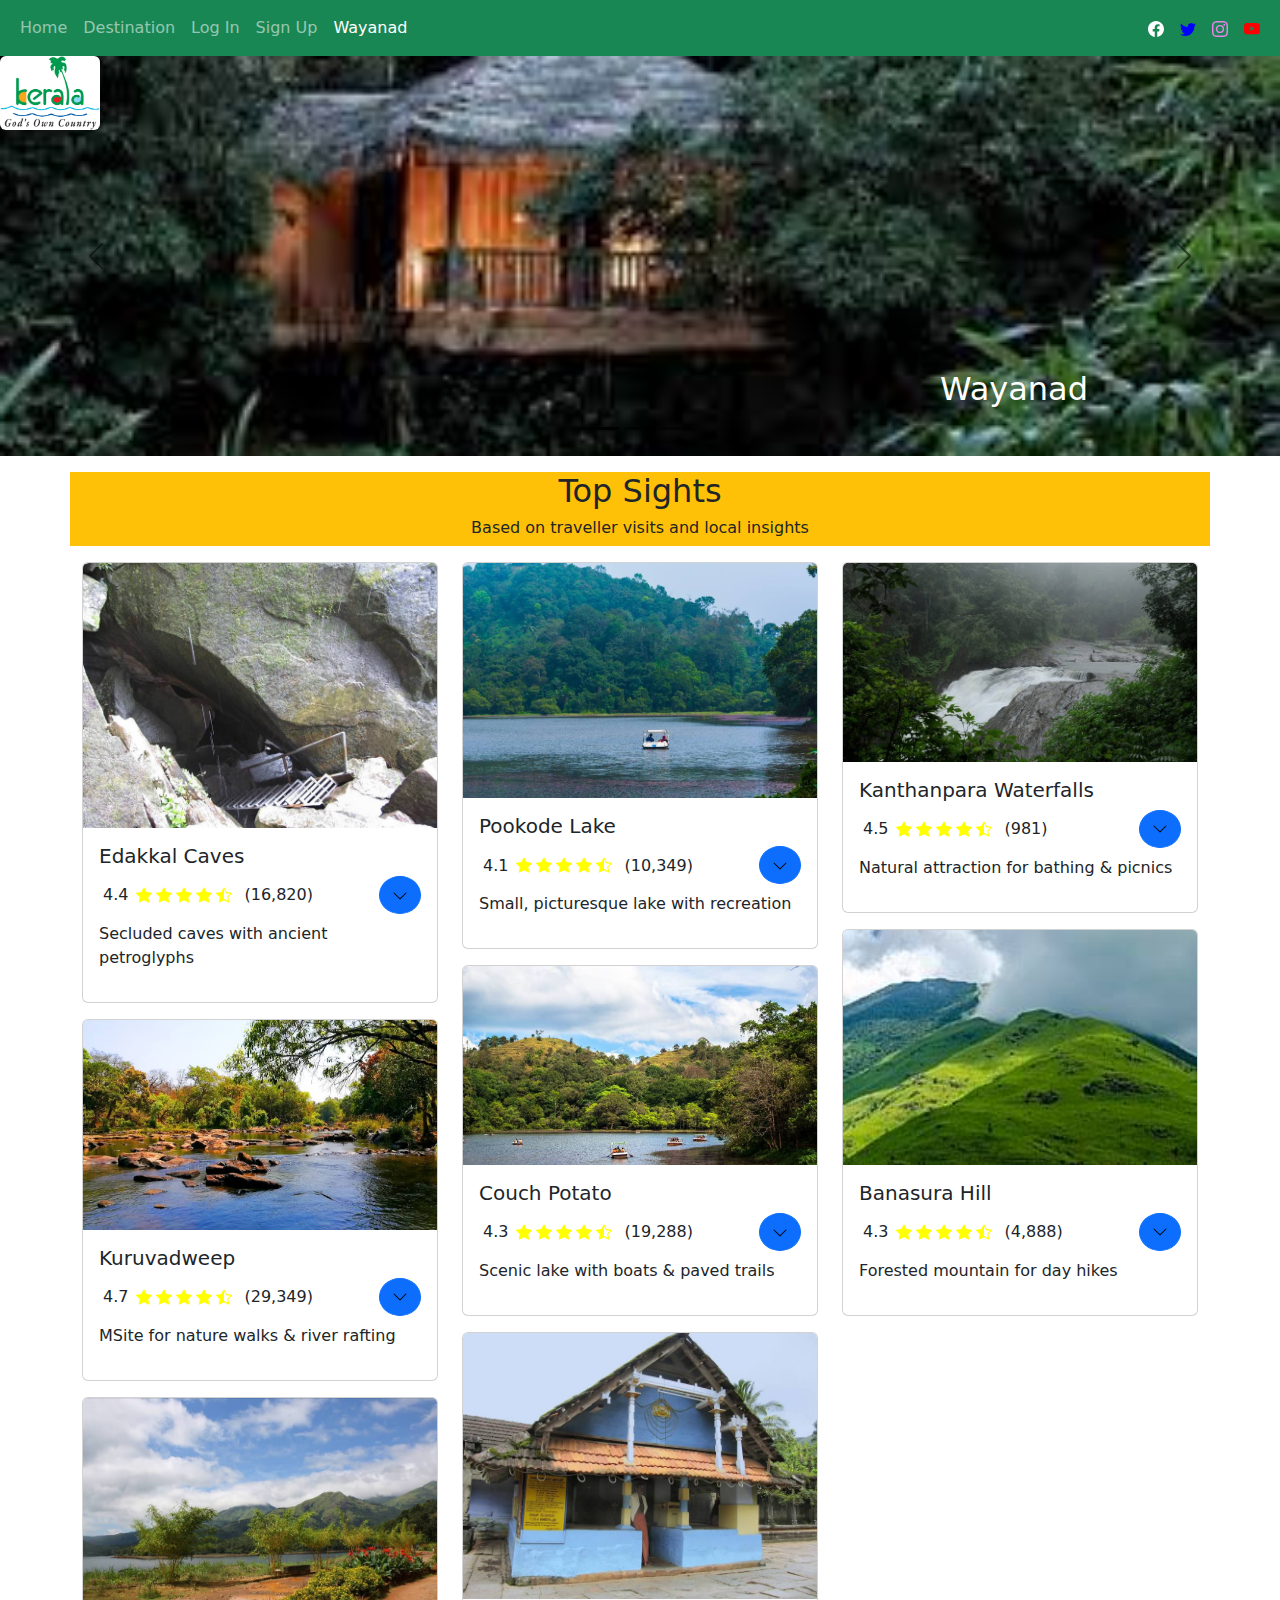
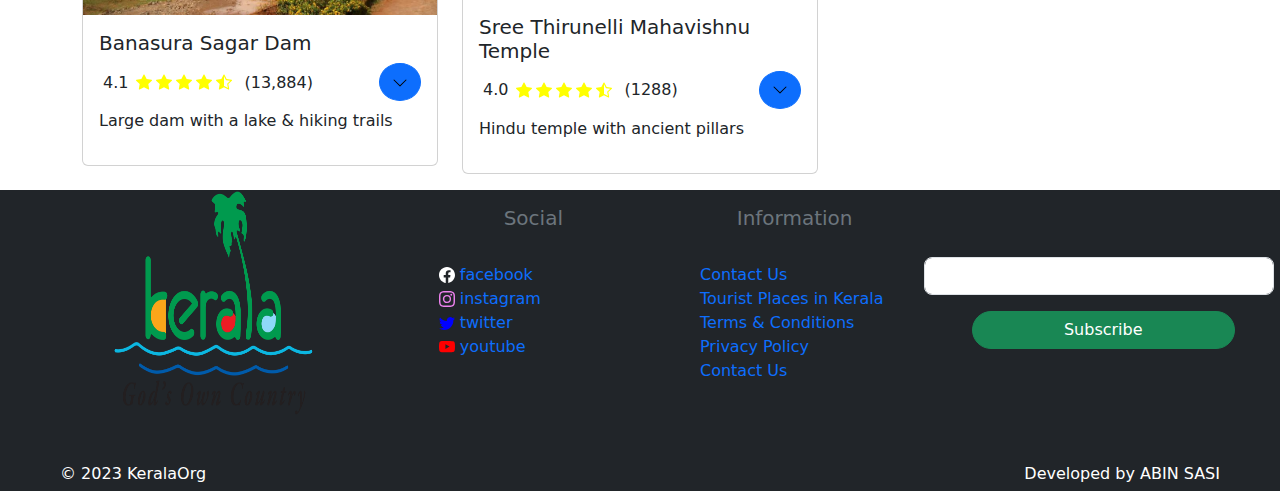
<file: Destination/wayanad.html>
<!DOCTYPE html>
<html lang="en">
  <head>
    <meta charset="UTF-8" />
    <meta http-equiv="X-UA-Compatible" content="IE=edge" />
    <meta name="viewport" content="width=device-width, initial-scale=1.0" />
    <title>Document</title>
    <!-- CSS only -->
    <link
      href="../bootstrap.min.css"
      rel="stylesheet"
      
    />

    <!-- JavaScript Bundle with Popper -->
    <script
      src="https://cdn.jsdelivr.net/npm/bootstrap@5.0.0-beta2/dist/js/bootstrap.bundle.min.js"
      integrity="sha384-b5kHyXgcpbZJO/tY9Ul7kGkf1S0CWuKcCD38l8YkeH8z8QjE0GmW1gYU5S9FOnJ0"
      crossorigin="anonymous"
    ></script>
    <link rel="stylesheet" href="district.css" />
  </head>
  <body>
    <header>
      <!-- START OF NAVIGATION BAR  -->

      <nav class="navbar navbar-expand-md navbar-dark bd-navbar bg-success">
        <div class="container-fluid position-relative">
          <button
            class="navbar-toggler"
            type="button"
            data-bs-toggle="collapse"
            data-bs-target="#bdNavbar"
            aria-controls="bdNavbar"
            aria-expanded="false"
            aria-label="Toggle navigation"
          >
            <span class="navbar-toggler-icon"></span>
          </button>

          <div class="navbar-collapse collapse" id="bdNavbar">
            <ul
              class="navbar-nav flex-row flex-wrap bd-navbar-nav pt-2 py-md-0"
            >
              <li class="nav-item col-6 col-md-auto">
                <a class="nav-link p-2" aria-current="page" href="../index.html"
                  >Home</a
                >
              </li>
              <li class="nav-item col-6 col-md-auto">
                <a class="nav-link p-2" href="../destination.html"
                  >Destination</a
                >
              </li>
              <li class="nav-item col-6 col-md-auto">
                <a class="nav-link p-2" href="../login.html">Log In</a>
              </li>
              <li class="nav-item col-6 col-md-auto">
                <a class="nav-link p-2" href="../signup.html">Sign Up</a>
              </li>
              <li class="nav-item col-7 col-md-auto">
                <a class="nav-link p-2 active" href="#">Wayanad</a>
              </li>
            </ul>
            <hr class="d-md-none text-white-50" />
            <ul class="navbar-nav flex-row flex-wrap ms-md-auto">
              <li class="nav-item col-6 col-md-auto">
                <a class="nav-link p-2" href="#" target="_blank" rel="noopener">
                  <img src="../assets/icon/facebook.svg" alt="facebook logo" />
                  <small class="d-md-none ms-2">Facebook</small>
                </a>
              </li>
              <li class="nav-item col-6 col-md-auto">
                <a class="nav-link p-2" href="#" target="_blank" rel="noopener">
                  <img src="../assets/icon/twitter.svg" alt="twitter logo" />
                  <small class="d-md-none ms-2">Twitter</small>
                </a>
              </li>
              <li class="nav-item col-6 col-md-auto">
                <a class="nav-link p-2" href="#" target="_blank" rel="noopener">
                  <img
                    src="../assets/icon/instagram.svg"
                    alt="instagram logo"
                  />
                  <small class="d-md-none ms-2">Instagram</small>
                </a>
              </li>
              <li class="nav-item col-6 col-md-auto">
                <a class="nav-link p-2" href="#" target="_blank" rel="noopener">
                  <img src="../assets/icon/youtube.svg" alt="youtube logo" />
                  <small class="d-md-none ms-2">Youtube</small>
                </a>
              </li>
            </ul>
          </div>
        </div>
      </nav>

      <!-- END OF NAVIGATION BAR  -->

      <!-- START OF CAROUSEL  -->
      <div class="container-fluid g-0">
        <div class="row-fluid">
          <div class="col-12">
            <section class="banner bg-dark position-relative">
              <!-- Carousel  -->
              <div
                id="carouselExampleDark"
                class="carousel carousel-dark slide"
                data-bs-ride="carousel"
              >
                <div class="carousel-indicators">
                  <button
                    type="button"
                    data-bs-target="#carouselExampleDark"
                    data-bs-slide-to="0"
                    class="active"
                    aria-current="true"
                    aria-label="Slide 1"
                  ></button>
                  <button
                    type="button"
                    data-bs-target="#carouselExampleDark"
                    data-bs-slide-to="1"
                    aria-label="Slide 2"
                  ></button>
                  <button
                    type="button"
                    data-bs-target="#carouselExampleDark"
                    data-bs-slide-to="2"
                    aria-label="Slide 3"
                  ></button>
                </div>
                <div class="carousel-inner">
                  <div
                    class="carousel-item mycarousel-zoom active"
                    data-bs-interval="3000"
                  >
                    <!-- change Carousel 1 -->
                    <img
                      src="../assets/travelDestination/Wayanad/wayanad_Carousel1.jpg"
                      class="d-block w-100"
                      alt="..."
                    />
                    <div class="carousel-caption d-md-block text-white">
                      <h2 class="text-end">Wayanad</h2>
                    </div>
                  </div>
                  <div
                    class="carousel-item mycarousel-zoom"
                    data-bs-interval="3000"
                  >
                    <!-- change Carousel 2 -->
                    <img
                      src="../assets/travelDestination/Wayanad/wayanad_Carousel2.jpg"
                      class="d-block w-100"
                      alt="..."
                    />

                    <div class="carousel-caption d-md-block text-white">
                      <h2 class="text-end">Wayanad</h2>
                    </div>
                  </div>
                  <div
                    class="carousel-item mycarousel-zoom"
                    data-bs-interval="3000"
                  >
                    <!-- change Carousel 3 -->
                    <img
                      src="../assets/travelDestination/Wayanad/wayanad_Carousel3.jpg"
                      class="d-block w-100"
                      alt="..."
                    />

                    <div class="carousel-caption d-md-block text-white">
                      <h2 class="text-end">Wayanad</h2>
                    </div>
                  </div>
                </div>
                <button
                  class="carousel-control-prev"
                  type="button"
                  data-bs-target="#carouselExampleDark"
                  data-bs-slide="prev"
                >
                  <span
                    class="carousel-control-prev-icon"
                    aria-hidden="true"
                  ></span>
                  <span class="visually-hidden">Previous</span>
                </button>
                <button
                  class="carousel-control-next"
                  type="button"
                  data-bs-target="#carouselExampleDark"
                  data-bs-slide="next"
                >
                  <span
                    class="carousel-control-next-icon"
                    aria-hidden="true"
                  ></span>
                  <span class="visually-hidden">Next</span>
                </button>
              </div>

              <img
                class="position-absolute top-0 start-0 bg-white rounded"
                style="width: 100px"
                src="../assets/keralaTourismLogo.png"
                alt="logo"
              />
            </section>
            <!-- END OF SECTION -->
          </div>
          <!-- END OF COLOUMN  -->
        </div>
        <!-- END OF ROW -->
      </div>
      <!-- END OF CONTAINER  -->
    </header>
    <!-- END OF HEADER -->

    <!-- START OF MAIN -->
    <main class="mainClass">
      <div class="container mt-3">
        <div class="row bg-warning text-center">
          <div class="col">
            <h2>Top Sights</h2>
            <h6>Based on traveller visits and local insights</h6>
          </div>
        </div>
        <!-- END OF FIRST ROW  -->

        <div class="row row-cols-1 row-cols-md-3 g-4">
          <!-- START OF COLUMN 1 -->

          <div class="card-columns">
            <!-- START OF CARD -->
            <div class="card mb-3 mt-3">
              <!-- CHANGE IMAGE SRC-->
              <img
                src="../assets/travelDestination/Wayanad/wayanad_EdakkalCaves.jpg"
                class="card-img-top"
                alt="Edakkal Caves"
              />
              <div class="card-body rounded">
                <!-- CHANGE CARD TEXT -->
                <h5 class="card-title">Edakkal Caves</h5>
                <div class="d-flex mb-2">
                  <p class="h6 ms-1 me-2 my-auto">4.4</p>
                  <img
                    class="me-1"
                    src="../assets/icon/star-fill.svg"
                    alt="full star"
                  />
                  <img
                    class="me-1"
                    src="../assets/icon/star-fill.svg"
                    alt="full star"
                  />
                  <img
                    class="me-1"
                    src="../assets/icon/star-fill.svg"
                    alt="full star"
                  />
                  <img
                    class="me-1"
                    src="../assets/icon/star-fill.svg"
                    alt="full star"
                  />
                  <img
                    class="me-1"
                    src="../assets/icon/star-half.svg"
                    alt="half star"
                  />
                  <p class="h6 ms-2 my-auto me-auto">(16,820)</p>
                  <button
                    type="button"
                    class="btn btn-primary btn-circle"
                    data-bs-toggle="collapse"
                    data-bs-target="#collapseExample11"
                    aria-expanded="true"
                    aria-controls="collapseExample11"
                  >
                    <img
                      src="../assets/icon/chevron-down.svg"
                      alt="drop down"
                    />
                  </button>
                </div>
                <p class="card-text">Secluded caves with ancient petroglyphs</p>
                <div class="collapse" id="collapseExample11">
                  <p class="card-text">
                    Edakkal Caves are two natural caves at a remote location at Edakkal, 25 km from Kalpetta in the Wayanad district of Kerala in India's Western Ghats. They lie 1,200 m above sea level on Ambukutty Mala, near an ancient trade route connecting the high mountains of Mysore to the ports of the Malabar coast. Inside the caves are pictorial writings believed to date to at least 6,000 BCE, from the Neolithic man, indicating the presence of a prehistoric civilization or settlement in this region. The Stone Age carvings of Edakkal are rare and are the only known examples from South India. Wikipedia
                  </p>
                </div>
              </div>
            </div>
            <!-- END OF CARD -->

            <!-- START OF CARD -->
            <div class="card mb-3 mt-3">
              <!-- CHANGE IMAGE SRC-->
              <img
                src="../assets/travelDestination/Wayanad/wayanad_Kuruvadweep.jpg"
                class="card-img-top"
                alt="Kuruvadweep"
              />
              <div class="card-body rounded">
                <!-- CHANGE CARD TEXT -->
                <h5 class="card-title">Kuruvadweep</h5>
                <div class="d-flex mb-2">
                  <p class="h6 ms-1 me-2 my-auto">4.7</p>
                  <img
                    class="me-1"
                    src="../assets/icon/star-fill.svg"
                    alt="full star"
                  />
                  <img
                    class="me-1"
                    src="../assets/icon/star-fill.svg"
                    alt="full star"
                  />
                  <img
                    class="me-1"
                    src="../assets/icon/star-fill.svg"
                    alt="full star"
                  />
                  <img
                    class="me-1"
                    src="../assets/icon/star-fill.svg"
                    alt="full star"
                  />
                  <img
                    class="me-1"
                    src="../assets/icon/star-half.svg"
                    alt="half star"
                  />
                  <p class="h6 ms-2 my-auto me-auto">(29,349)</p>
                  <!-- CHANGE COLLAPSEEXAMPLE VALUE TWICE-->
                  <button
                    type="button"
                    class="btn btn-primary btn-circle"
                    data-bs-toggle="collapse"
                    data-bs-target="#collapseExample12"
                    aria-expanded="true"
                    aria-controls="collapseExample12"
                  >
                    <img
                      src="../assets/icon/chevron-down.svg"
                      alt="drop down"
                    />
                  </button>
                </div>
                <p class="card-text">MSite for nature walks & river rafting</p>
                <!-- CHANGE COLLAPSEEXAMPLE VALUE -->
                <div class="collapse" id="collapseExample12">
                  <!-- CHANGE CARD TEXT -->
                  <p class="card-text">
                    Kuruvadweep or Kuruva Island is a 950-acre protected river delta. It comprises three densely wooded uninhabited islands and a few submergible satellite islands, which lies on the banks of the tributaries of Kabini River in the Wayanad district, Kerala, India. It is uninhabited island, which is home to rare species of birds, orchids, herbal plants etc. These islands consists of dense and evergreen forest that is uninhabited and hence home to rare kinds of flora and fauna: endemic species of birds, orchids and herbs namely. Its unique geographical characteristics make it a place where not only the leaves but also silence is evergreen. Its 16.7 km from the nearest town itself and thus it has become a place of attraction. Recently, it has been named as the most visited place in the district by tourists from all over the globe. The island surrounded by streams and river is accessible by rafts or fiber boats run by Kerala Tourism Department. Entrance to the island is restricted and monitored by the Forest Department of Kerala, initiative to protect forest. Wikipedia
                  </p>
                </div>
              </div>
            </div>

            <!-- START OF CARD -->
            <div class="card mb-3 mt-3">
              <!-- CHANGE IMAGE SRC-->
              <img
                src="../assets/travelDestination/Wayanad/wayanad_BanasuraSagarDam.jpg"
                class="card-img-top"
                alt="Banasura Sagar Dam"
              />
              <div class="card-body rounded">
                <!-- CHANGE CARD TEXT -->
                <h5 class="card-title">Banasura Sagar Dam</h5>
                <div class="d-flex mb-2">
                  <p class="h6 ms-1 me-2 my-auto">4.1</p>
                  <img
                    class="me-1"
                    src="../assets/icon/star-fill.svg"
                    alt="full star"
                  />
                  <img
                    class="me-1"
                    src="../assets/icon/star-fill.svg"
                    alt="full star"
                  />
                  <img
                    class="me-1"
                    src="../assets/icon/star-fill.svg"
                    alt="full star"
                  />
                  <img
                    class="me-1"
                    src="../assets/icon/star-fill.svg"
                    alt="full star"
                  />
                  <img
                    class="me-1"
                    src="../assets/icon/star-half.svg"
                    alt="half star"
                  />
                  <p class="h6 ms-2 my-auto me-auto">(13,884)</p>
                  <!-- CHANGE COLLAPSEEXAMPLE VALUE TWICE-->
                  <button
                    type="button"
                    class="btn btn-primary btn-circle"
                    data-bs-toggle="collapse"
                    data-bs-target="#collapseExample13"
                    aria-expanded="true"
                    aria-controls="collapseExample13"
                  >
                    <img
                      src="../assets/icon/chevron-down.svg"
                      alt="drop down"
                    />
                  </button>
                </div>
                <p class="card-text">Large dam with a lake & hiking trails</p>
                <!-- CHANGE COLLAPSEEXAMPLE VALUE -->
                <div class="collapse" id="collapseExample13">
                  <!-- CHANGE CARD TEXT -->
                  <p class="card-text">
                    Vanasura Sagar Dam, which impounds the Karamanathodu tributary of the Kabini River, is part of the Indian Banasurasagar Project consisting of a dam and a canal project started in 1979. The goal of the project is to support the Kakkayam Hydro electric power project and satisfy the demand for irrigation and drinking water in a region known to have water shortages in seasonal dry periods. In the dam's reservoir there is a set of islands that were formed when the reservoir submerged the surrounding areas. The islands with the Banasura hills are in the background view. It is the largest earth dam in India and the second largest of its kind in Asia. The dam is made up of massive stacks of stones and boulders. Wikipedia
                  </p>
                </div>
              </div>
            </div>

            <!-- END OF CARD -->
          </div>
          <!-- END OF COLUMN 1 -->

          <!-- START OF COLUMN 2 -->

          <div class="card-columns">
            <!-- START OF CARD -->
            <div class="card mb-3 mt-3">
              <!-- CHANGE IMAGE SRC-->
              <img
                src="../assets/travelDestination/Wayanad/wayanad_PookodeLake.jpg"
                class="card-img-top"
                alt="Pookode Lake"
              />
              <div class="card-body rounded">
                <!-- CHANGE CARD TEXT -->
                <h5 class="card-title">Pookode Lake</h5>
                <div class="d-flex mb-2">
                  <p class="h6 ms-1 me-2 my-auto">4.1</p>
                  <img
                    class="me-1"
                    src="../assets/icon/star-fill.svg"
                    alt="full star"
                  />
                  <img
                    class="me-1"
                    src="../assets/icon/star-fill.svg"
                    alt="full star"
                  />
                  <img
                    class="me-1"
                    src="../assets/icon/star-fill.svg"
                    alt="full star"
                  />
                  <img
                    class="me-1"
                    src="../assets/icon/star-fill.svg"
                    alt="full star"
                  />
                  <img
                    class="me-1"
                    src="../assets/icon/star-half.svg"
                    alt="half star"
                  />
                  <p class="h6 ms-2 my-auto me-auto">(10,349)</p>
                  <!-- CHANGE COLLAPSEEXAMPLE VALUE TWICE-->
                  <button
                    type="button"
                    class="btn btn-primary btn-circle"
                    data-bs-toggle="collapse"
                    data-bs-target="#collapseExample21"
                    aria-expanded="true"
                    aria-controls="collapseExample21"
                  >
                    <img
                      src="../assets/icon/chevron-down.svg"
                      alt="drop down"
                    />
                  </button>
                </div>
                <!-- CHANGE CARD TEXT -->
                <p class="card-text">Small, picturesque lake with recreation</p>
                <!-- CHANGE COLLAPSEEXAMPLE VALUE -->
                <div class="collapse" id="collapseExample21">
                  <!-- CHANGE CARD TEXT -->
                  <p class="card-text">
                    Small, picturesque lake with recreation
                  </p>
                </div>
              </div>
            </div>
            <!-- END OF CARD -->

            <!-- START OF CARD -->
            <div class="card mb-3 mt-3">
              <!-- CHANGE IMAGE SRC-->
              <img
                src="../assets/travelDestination/Wayanad/wayanad_CouchPotato.jpg"
                class="card-img-top"
                alt="Couch Potato"
              />
              <div class="card-body rounded">
                <!-- CHANGE CARD TEXT -->
                <h5 class="card-title">Couch Potato</h5>
                <div class="d-flex mb-2">
                  <p class="h6 ms-1 me-2 my-auto">4.3</p>
                  <img
                    class="me-1"
                    src="../assets/icon/star-fill.svg"
                    alt="full star"
                  />
                  <img
                    class="me-1"
                    src="../assets/icon/star-fill.svg"
                    alt="full star"
                  />
                  <img
                    class="me-1"
                    src="../assets/icon/star-fill.svg"
                    alt="full star"
                  />
                  <img
                    class="me-1"
                    src="../assets/icon/star-fill.svg"
                    alt="full star"
                  />
                  <img
                    class="me-1"
                    src="../assets/icon/star-half.svg"
                    alt="half star"
                  />
                  <p class="h6 ms-2 my-auto me-auto">(19,288)</p>
                  <!-- CHANGE COLLAPSEEXAMPLE VALUE TWICE-->
                  <button
                    type="button"
                    class="btn btn-primary btn-circle"
                    data-bs-toggle="collapse"
                    data-bs-target="#collapseExample22"
                    aria-expanded="true"
                    aria-controls="collapseExample22"
                  >
                    <img
                      src="../assets/icon/chevron-down.svg"
                      alt="drop down"
                    />
                  </button>
                </div>
                <!-- CHANGE CARD TEXT -->
                <p class="card-text">
                    Scenic lake with boats & paved trails
                </p>
                <!-- CHANGE COLLAPSEEXAMPLE VALUE -->
                <div class="collapse" id="collapseExample22">
                  <!-- CHANGE CARD TEXT -->
                  <p class="card-text">
                    Pookode Lake is a scenic freshwater lake in the Wayanad district in Kerala, South India. A major tourist destination in the district, Pookode is a natural freshwater lake nestling amid evergreen forests and mountain slopes at an altitude of 770 meters above sea level. It is 15 km away from Kalpetta. It is the smallest and highest altitude freshwater lake in Kerala. Wikipedia
                  </p>
                </div>
              </div>
            </div>
            <!-- END OF CARD -->

            <!-- START OF CARD -->
            <div class="card mb-3 mt-3">
              <!-- CHANGE IMAGE SRC-->
              <img
                src="../assets/travelDestination/Wayanad/wayanad_SreeThirunelliMahavishnu.jpg"
                class="card-img-top"
                alt="Sree Thirunelli Mahavishnu Temple"
              />
              <div class="card-body rounded">
                <!-- CHANGE CARD TEXT -->
                <h5 class="card-title">Sree Thirunelli Mahavishnu Temple</h5>
                <div class="d-flex mb-2">
                  <p class="h6 ms-1 me-2 my-auto">4.0</p>
                  <img
                    class="me-1"
                    src="../assets/icon/star-fill.svg"
                    alt="full star"
                  />
                  <img
                    class="me-1"
                    src="../assets/icon/star-fill.svg"
                    alt="full star"
                  />
                  <img
                    class="me-1"
                    src="../assets/icon/star-fill.svg"
                    alt="full star"
                  />
                  <img
                    class="me-1"
                    src="../assets/icon/star-fill.svg"
                    alt="full star"
                  />
                  <img
                    class="me-1"
                    src="../assets/icon/star-half.svg"
                    alt="half star"
                  />
                  <p class="h6 ms-2 my-auto me-auto">(1288)</p>
                  <!-- CHANGE COLLAPSEEXAMPLE VALUE TWICE-->
                  <button
                    type="button"
                    class="btn btn-primary btn-circle"
                    data-bs-toggle="collapse"
                    data-bs-target="#collapseExample23"
                    aria-expanded="true"
                    aria-controls="collapseExample23"
                  >
                    <img
                      src="../assets/icon/chevron-down.svg"
                      alt="drop down"
                    />
                  </button>
                </div>
                <!-- CHANGE CARD TEXT -->
                <p class="card-text">Hindu temple with ancient pillars</p>
                <!-- CHANGE COLLAPSEEXAMPLE VALUE -->
                <div class="collapse" id="collapseExample23">
                  <!-- CHANGE CARD TEXT -->
                  <p class="card-text">Thirunelli Temple is an ancient temple dedicated to Lord Maha Vishnu on the side of Brahmagiri hill in Kerala, near the border with Karnataka state. The temple is at an altitude of about 900m in north Wayanad in a valley surrounded by mountains and beautiful forests. It is 32 km away from Manathavady. Wikipedia</p>
                </div>
              </div>
            </div>
            <!-- END OF CARD -->
          </div>
          <!-- END OF COLUMN 2 -->

          <!-- START OF COLUMN 3 -->

          <div class="card-columns">
            <!-- START OF CARD -->
            <div class="card mb-3 mt-3">
              <!-- CHANGE IMAGE SRC-->
              <img
                src="../assets/travelDestination/Wayanad/wayanad_KanthanparaWaterfalls.jpg"
                class="card-img-top"
                alt="Kanthanpara Waterfalls"
              />
              <div class="card-body rounded">
                <!-- CHANGE CARD TEXT -->
                <h5 class="card-title">Kanthanpara Waterfalls</h5>
                <div class="d-flex mb-2">
                  <p class="h6 ms-1 me-2 my-auto">4.5</p>
                  <img
                    class="me-1"
                    src="../assets/icon/star-fill.svg"
                    alt="full star"
                  />
                  <img
                    class="me-1"
                    src="../assets/icon/star-fill.svg"
                    alt="full star"
                  />
                  <img
                    class="me-1"
                    src="../assets/icon/star-fill.svg"
                    alt="full star"
                  />
                  <img
                    class="me-1"
                    src="../assets/icon/star-fill.svg"
                    alt="full star"
                  />
                  <img
                    class="me-1"
                    src="../assets/icon/star-half.svg"
                    alt="half star"
                  />
                  <p class="h6 ms-2 my-auto me-auto">(981)</p>
                  <!-- CHANGE COLLAPSEEXAMPLE VALUE TWICE-->
                  <button
                    type="button"
                    class="btn btn-primary btn-circle"
                    data-bs-toggle="collapse"
                    data-bs-target="#collapseExample31"
                    aria-expanded="true"
                    aria-controls="collapseExample31"
                  >
                    <img
                      src="../assets/icon/chevron-down.svg"
                      alt="drop down"
                    />
                  </button>
                </div>
                <!-- CHANGE CARD TEXT -->
                <p class="card-text">Natural attraction for bathing & picnics</p>
                <!-- CHANGE COLLAPSEEXAMPLE VALUE -->
                <div class="collapse" id="collapseExample31">
                  <!-- CHANGE CARD TEXT -->
                  <p class="card-text">
                    Natural attraction for bathing & picnics
                  </p>
                </div>
              </div>
            </div>
            <!-- END OF CARD -->

            <!-- START OF CARD -->
            <div class="card mb-3 mt-3">
              <!-- CHANGE IMAGE SRC-->
              <img
                src="../assets/travelDestination/Wayanad/wayanad_BanasuraHill.jpg"
                class="card-img-top"
                alt="Banasura Hill"
              />
              <div class="card-body rounded">
                <!-- CHANGE CARD TEXT -->
                <h5 class="card-title">Banasura Hill</h5>
                <div class="d-flex mb-2">
                  <p class="h6 ms-1 me-2 my-auto">4.3</p>
                  <img
                    class="me-1"
                    src="../assets/icon/star-fill.svg"
                    alt="full star"
                  />
                  <img
                    class="me-1"
                    src="../assets/icon/star-fill.svg"
                    alt="full star"
                  />
                  <img
                    class="me-1"
                    src="../assets/icon/star-fill.svg"
                    alt="full star"
                  />
                  <img
                    class="me-1"
                    src="../assets/icon/star-fill.svg"
                    alt="full star"
                  />
                  <img
                    class="me-1"
                    src="../assets/icon/star-half.svg"
                    alt="half star"
                  />
                  <p class="h6 ms-2 my-auto me-auto">(4,888)</p>
                  <!-- CHANGE COLLAPSEEXAMPLE VALUE TWICE-->
                  <button
                    type="button"
                    class="btn btn-primary btn-circle"
                    data-bs-toggle="collapse"
                    data-bs-target="#collapseExample32"
                    aria-expanded="true"
                    aria-controls="collapseExample32"
                  >
                    <img
                      src="../assets/icon/chevron-down.svg"
                      alt="drop down"
                    />
                  </button>
                </div>
                <!-- CHANGE CARD TEXT -->
                <p class="card-text">Forested mountain for day hikes</p>
                <!-- CHANGE COLLAPSEEXAMPLE VALUE -->
                <div class="collapse" id="collapseExample32">
                  <!-- CHANGE CARD TEXT -->
                  <p class="card-text">
                    Banasura Hill is one of the tallest mountains in the Western Ghats of the Wayanad district, Kerala, India. The hill is named after Banasura, a mythical character of Indian legends. It is one of the highest peak exceeding 2,000m between Nilgiris and Himalayas after Chembra Peak. Wikipedia
                  </p>
                </div>
              </div>
            </div>

            <!-- END OF CARD        -->

           
          </div>
          <!-- END OF COLUMN 3 -->
        </div>
      </div>
    </main>
    <!-- END OF MAIN  -->

    <footer>
      <div class="container-fluid">
        <div class="row bg-dark pb-5">
          <div class="col-lg-4 d-flex justify-content-center">
            <img
              class="w-50"
              src="../assets/keralaTourismLogo.png"
              alt="logo"
            />
          </div>

          <div class="col-lg-2 me-5">
            <div class="text-center">
              <div>
                <p class="h5 text-secondary mt-3">Social</p>
              </div>
            </div>
            <hr class="bg-secondary" />
            <div>
              <a href="#" class="text-decoration-none">
                <img
                  id="facebookId"
                  src="../assets/icon/facebook.svg"
                  alt="facebook logo"
                />
                <label for="facebookId"> facebook</label>
              </a>
            </div>

            <div>
              <a href="#" class="text-decoration-none">
                <label for="instagramId">
                  <img
                    id="instagramId"
                    src="../assets/icon/instagram.svg"
                    alt="instagram logo"
                  />
                  instagram</label
                ></a
              >
            </div>

            <div>
              <a href="#" class="text-decoration-none">
                <label for="twitterId">
                  <img
                    id="twitterId"
                    src="../assets/icon/twitter.svg"
                    alt="twitter logo"
                  />
                  twitter</label
                ></a
              >
            </div>

            <div>
              <a href="#" class="text-decoration-none">
                <label for="youtubeId">
                  <img
                    id="youtubeId"
                    src="../assets/icon/youtube.svg"
                    alt="youtube logo"
                  />
                  youtube</label
                ></a
              >
            </div>
            <hr class="bg-secondary" />
          </div>

          <!-- END OF FIRST COLUMN  -->

          <div class="col-lg-2 bg-dark me-auto">
            <div class="justify-content-center">
              <div class="text-center">
                <div>
                  <p class="h5 text-secondary mt-3">Information</p>
                </div>
              </div>
              <hr class="bg-secondary" />
              <div>
                <a href="#" class="text-decoration-none">
                  <label>Contact Us </label>
                </a>
              </div>
              <div>
                <a href="#" class="text-decoration-none">
                  <label>Tourist Places in Kerala </label>
                </a>
              </div>
              <div>
                <a href="#" class="text-decoration-none">
                  <label>Terms & Conditions </label>
                </a>
              </div>
              <div>
                <a href="#" class="text-decoration-none">
                  <label>Privacy Policy </label>
                </a>
              </div>
              <div>
                <a href="#" class="text-decoration-none">
                  <label>Contact Us </label>
                </a>
              </div>
            </div>
            <hr class="bg-secondary" />
          </div>

          <!-- END OF INFORMATION COLUMN  -->
          <div
            class="col-lg-3 d-flex d-flex-column align-items-center bg-dark me-5"
          >
            <div class="justify-content-center mx-auto">
              <div class="mb-3" style="width: 350px">
                <input
                  type="email"
                  class="form-control rounded-3"
                  id="inputEmail4"
                />
              </div>

              <button
                type="submit"
                class="btn btn-success ms-5 w-75 rounded-pill"
              >
                Subscribe
              </button>
            </div>
          </div>
        </div>
        <!-- END OF ROW 1 -->

        <div class="row ps-5 pe-5 bg-dark text-white">
          <div class="col d-flex justify-content-between">
            <p class="h6">© 2023 KeralaOrg</p>
            <p class="h6">Developed by ABIN SASI</p>
          </div>
        </div>
      </div>
    </footer>
  </body>
</html>
</file>
<file: style.css>
.carousel-item {
    height: 100vh;
    
}
.carousel-item img{
    object-fit: cover;
        /* width: 100%; */
    height: 100%;     
}
.carousel{
    pointer-events: none;
}
@keyframes cardEntrance {
    from{
        opacity: 0;
        transform: scale(1);
        /* filter: hue-rotate(180deg); */
    }
    to{
        opacity: 1;
        transform: scale(1.1);
        /* filter: hue-rotate(0deg); */
    }
}



.mycarousel-zoom{
    animation: cardEntrance 2500ms ease-in-out  both;
}

.card:hover{
    transform: scale(1.02);
    box-shadow: 0 10px 20px rgba(0,0,0,.12), 0 4px 8px rgba(0,0,0,.06);
    
}
</file>
<file: Destination/district.css>
.carousel-item {
    height: 400px;
}
.carousel{
    pointer-events: none;
}
@keyframes cardEntrance {
    from{
        opacity: 0;
        transform: scale(1.1);
        /* filter: hue-rotate(180deg); */
    }
    to{
        opacity: 1;
        transform: scale(1);
        /* filter: hue-rotate(0deg); */
    }
}

.carousel-item img{
    object-fit: cover;
        /* width: 100%; */
    height: 100%;     
}

.mycarousel-zoom{
    animation: cardEntrance 2500ms ease-in-out  both;
}

.card:hover{
    transform: scale(1.02);
    box-shadow: 0 10px 20px rgba(0,0,0,.12), 0 4px 8px rgba(0,0,0,.06);
    
}
.btn-circle{
    border-radius: 50%;
}
</file>
